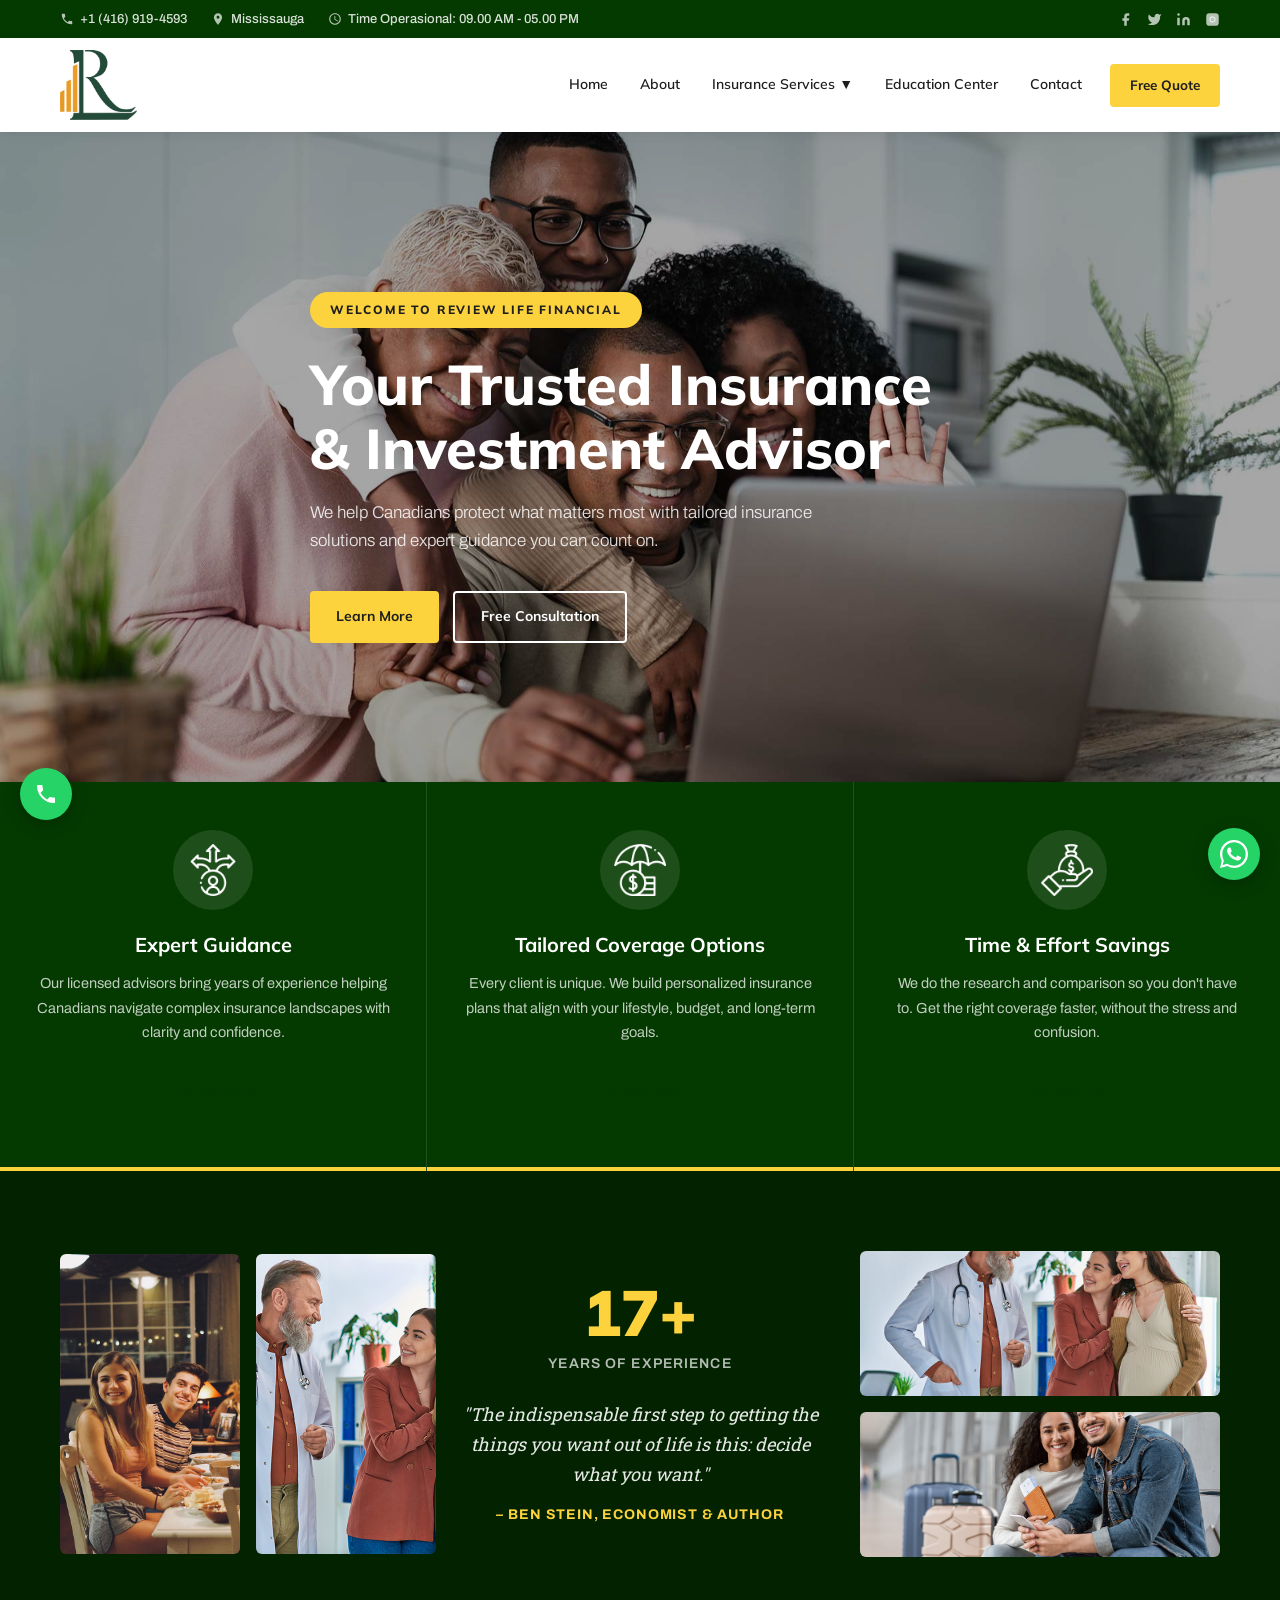
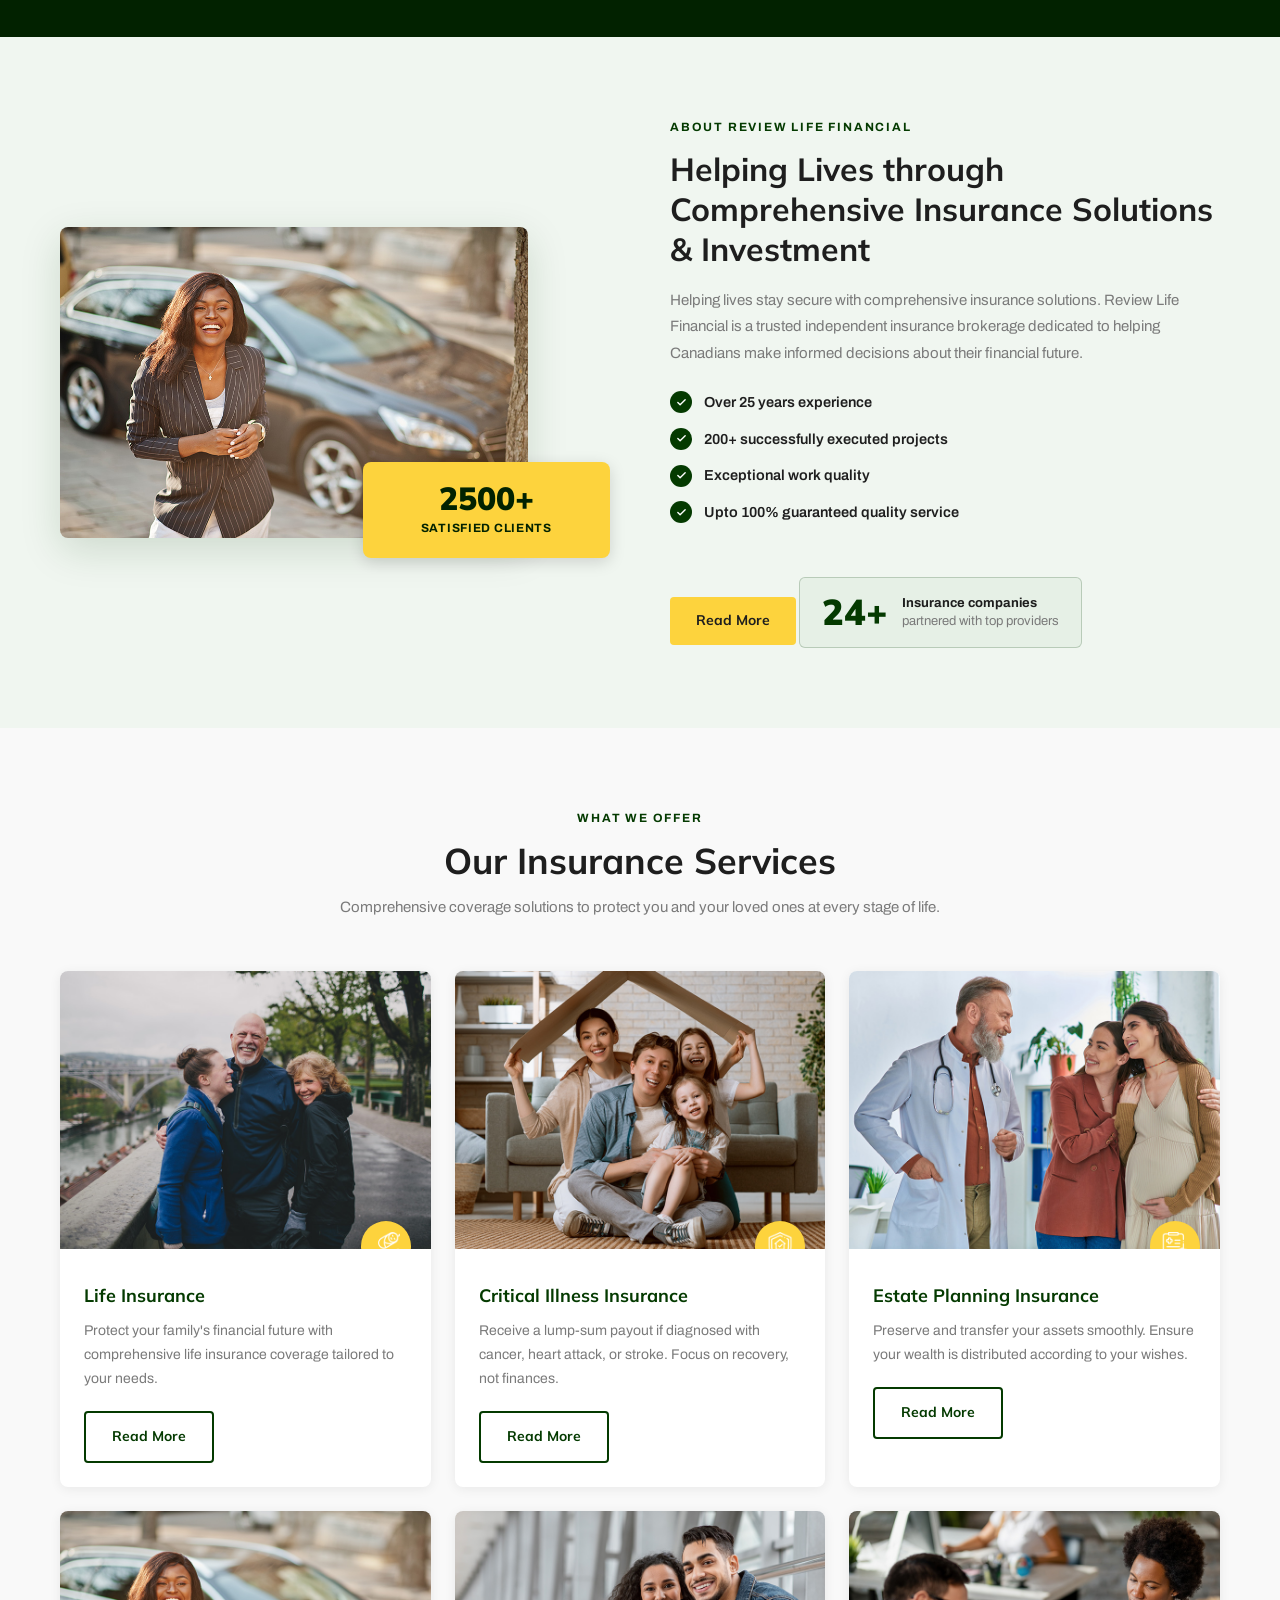
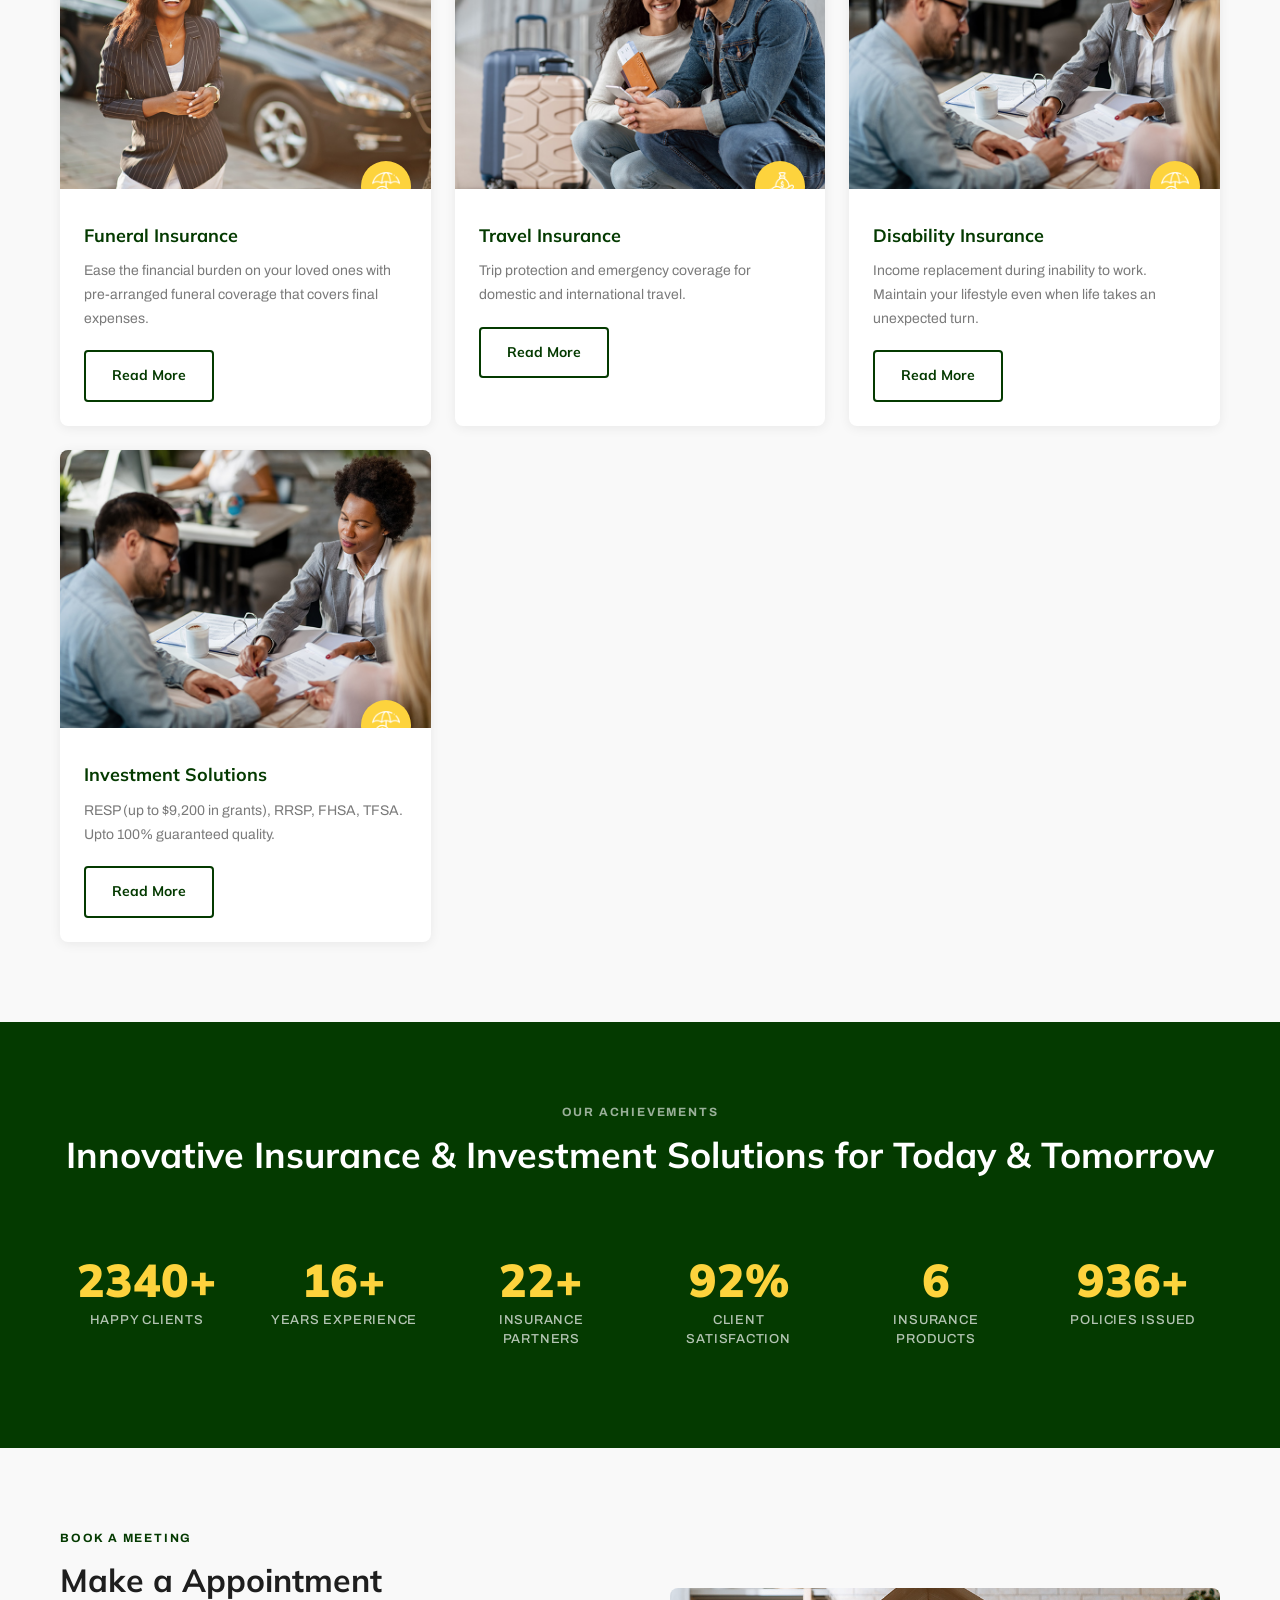
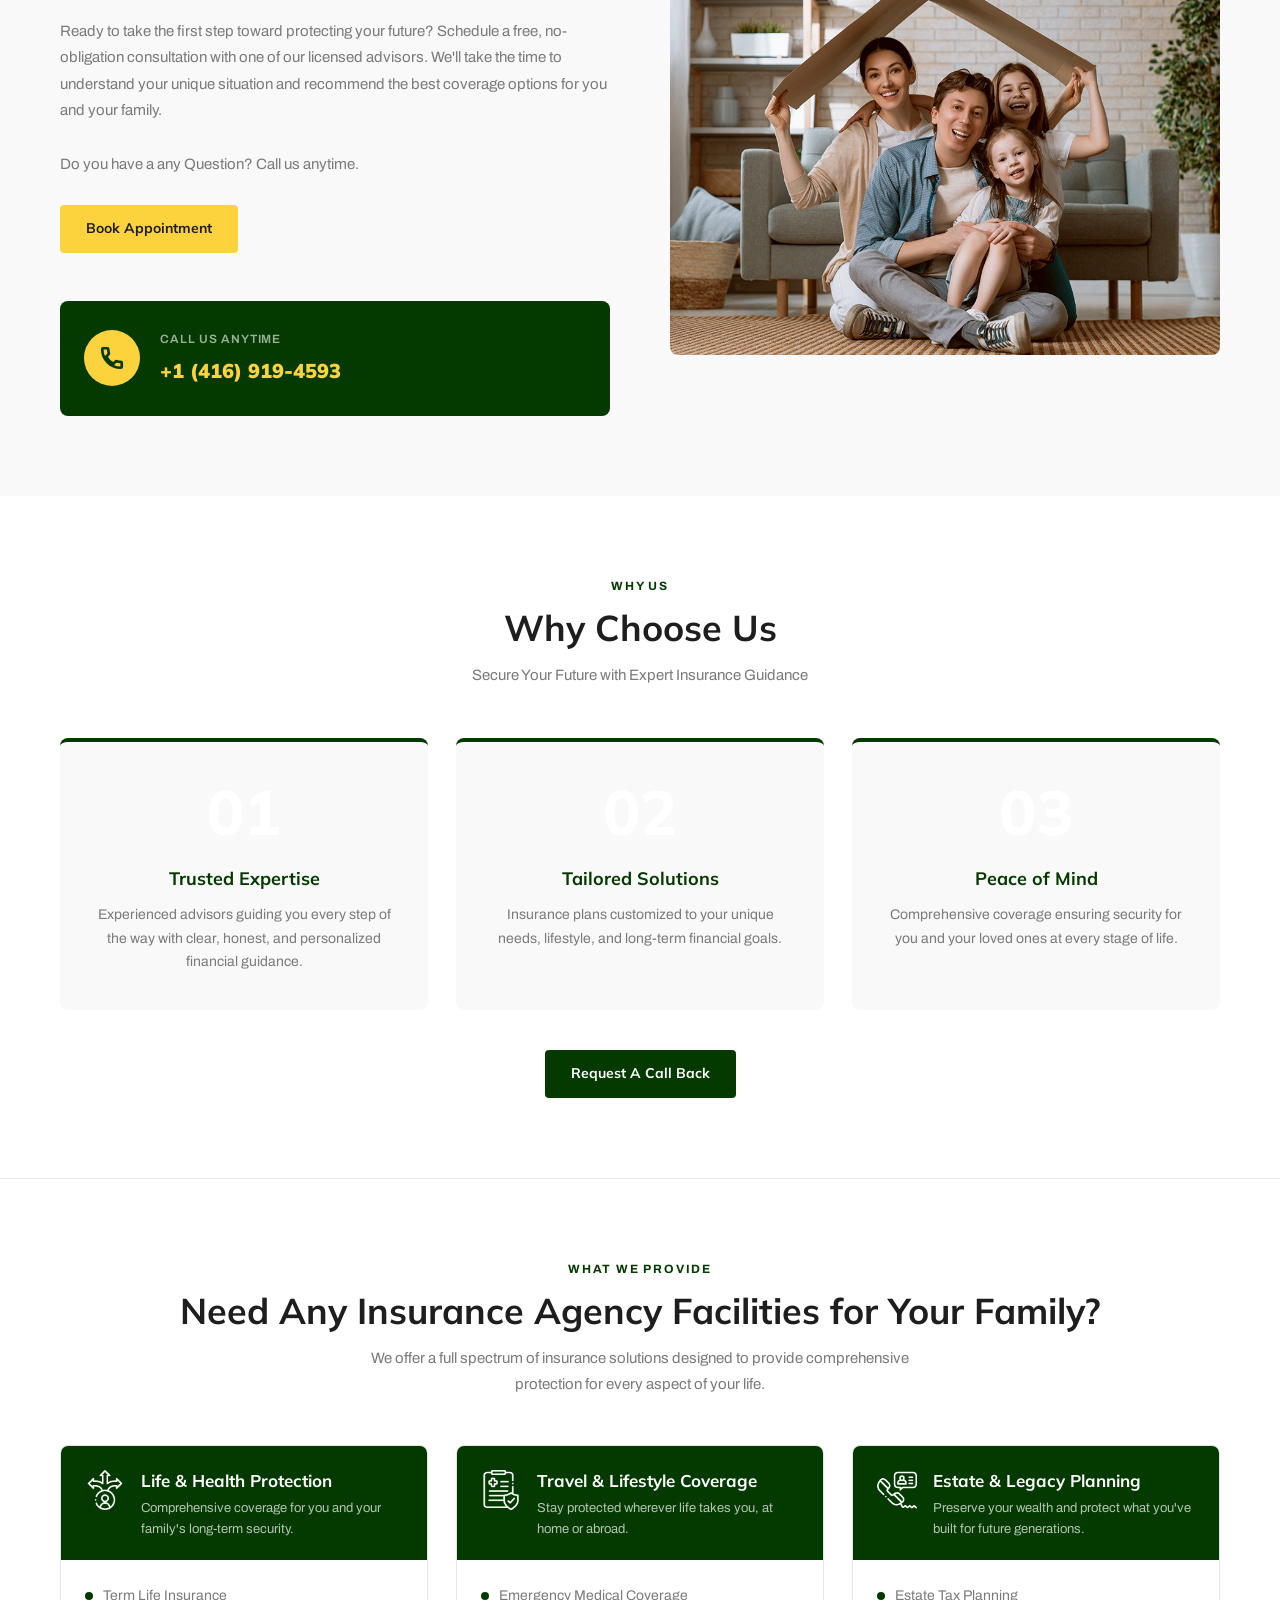
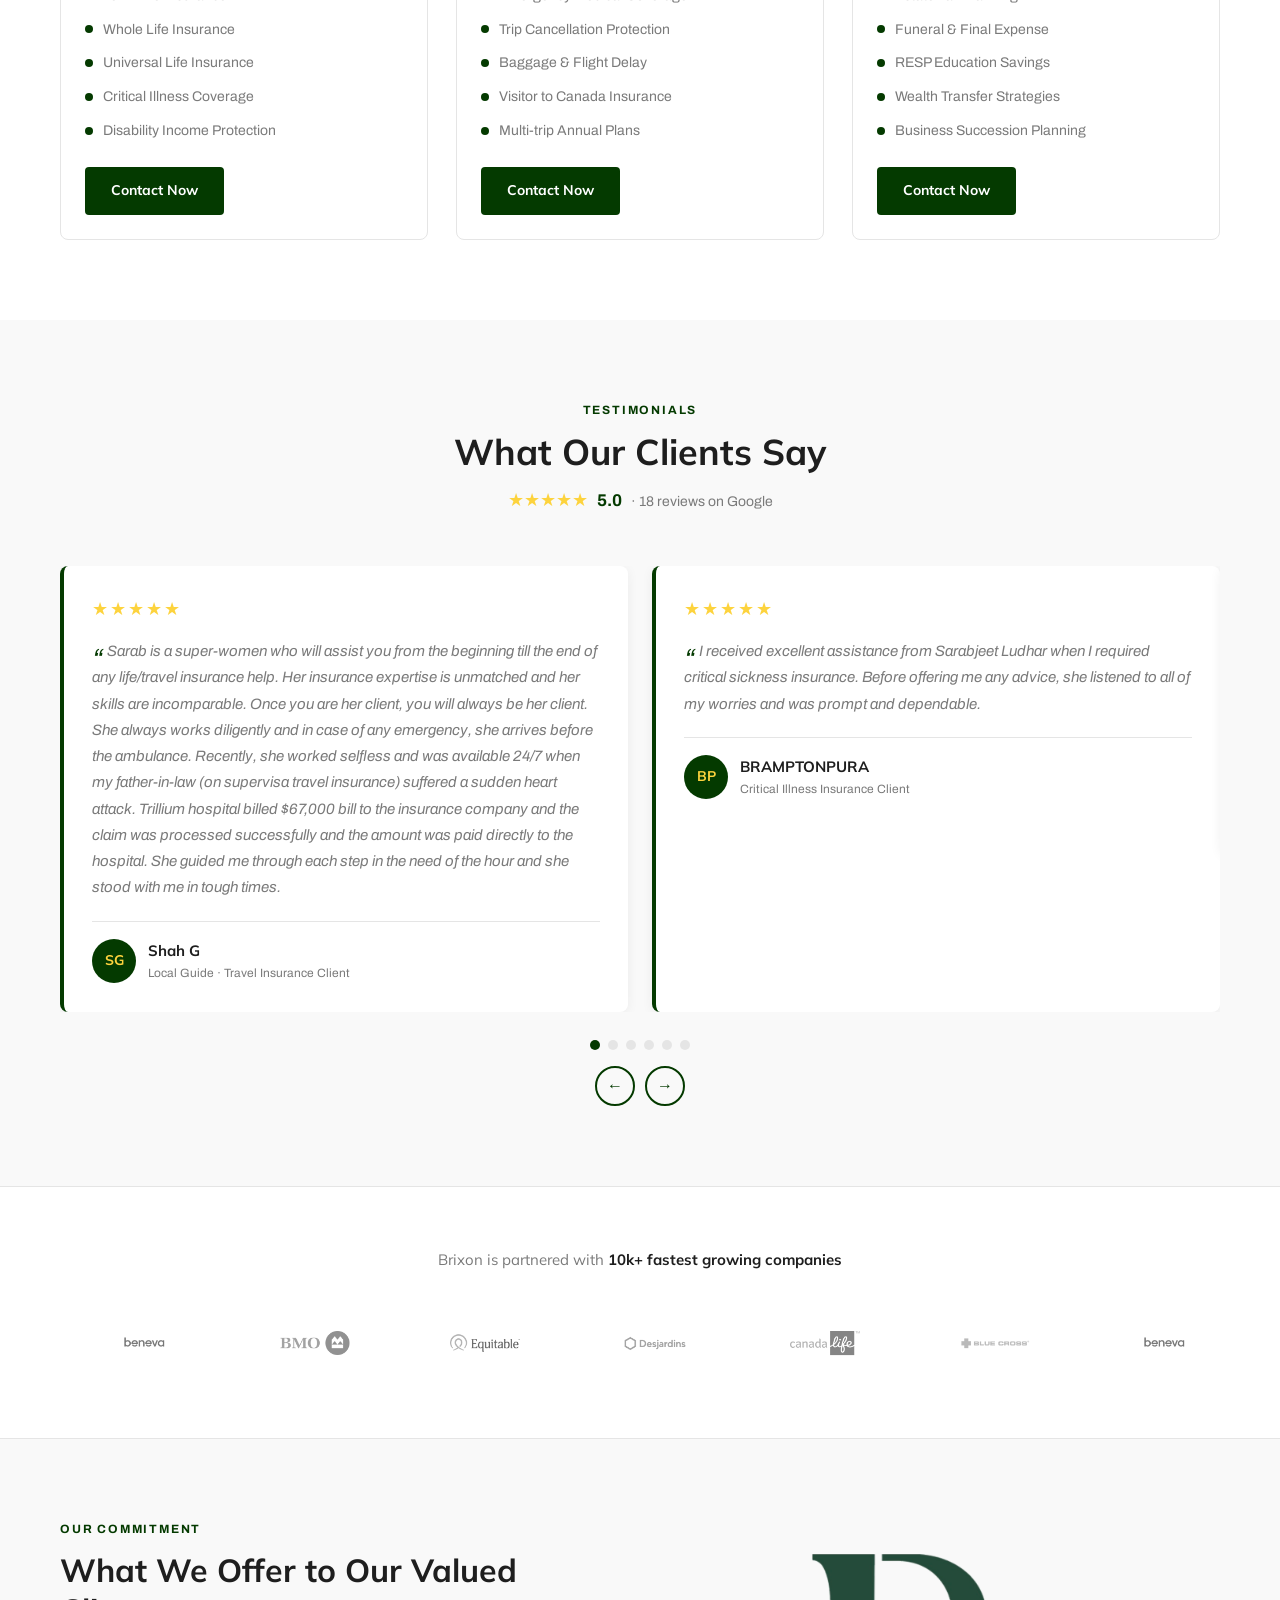
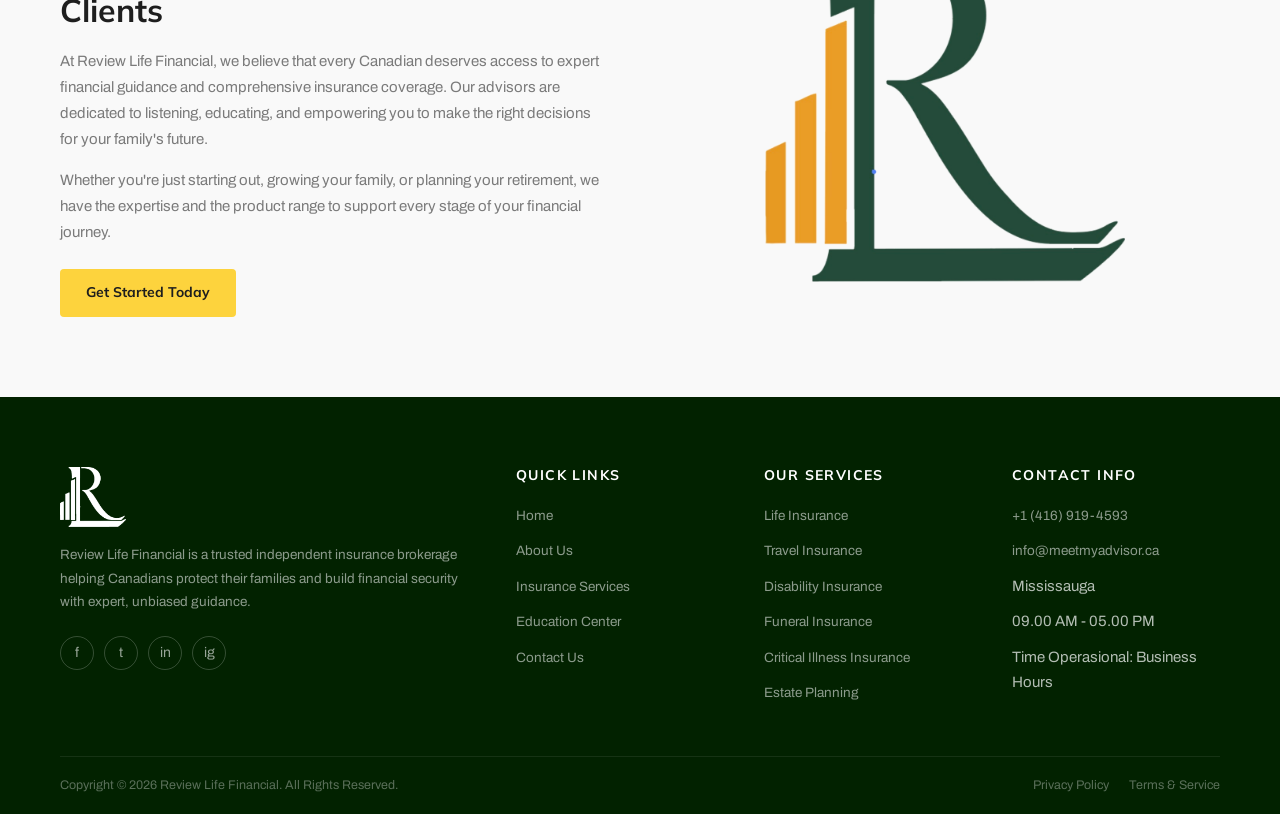
<file: index.html>
<!DOCTYPE html>
<html lang="en">
<head>
<meta charset="UTF-8">
<meta name="viewport" content="width=device-width, initial-scale=1.0">
<title>Review Life Financial – Insurance & Investment Solutions</title>
<meta name="description" content="Review Life Financial provides expert insurance and investment advisory services in Canada. Life, travel, disability, critical illness, funeral, and estate planning insurance.">
<link rel="preconnect" href="https://fonts.googleapis.com">
<link rel="preconnect" href="https://fonts.gstatic.com" crossorigin>
<link href="https://fonts.googleapis.com/css2?family=Archivo:wght@300;400;500;600;700&family=Mulish:wght@400;600;700;800;900&family=Roboto+Slab:wght@300;400;600;700&family=Poppins:wght@400;500;600;700&display=swap" rel="stylesheet">
<link rel="stylesheet" href="css/style.css">
</head>
<body>

<!-- TOP BAR -->
<div class="top-bar">
  <div class="container">
    <div class="top-bar-left">
      <div class="top-bar-item">
        <svg viewBox="0 0 24 24" xmlns="http://www.w3.org/2000/svg"><path d="M6.62 10.79c1.44 2.83 3.76 5.14 6.59 6.59l2.2-2.2c.27-.27.67-.36 1.02-.24 1.12.37 2.33.57 3.57.57.55 0 1 .45 1 1V20c0 .55-.45 1-1 1-9.39 0-17-7.61-17-17 0-.55.45-1 1-1h3.5c.55 0 1 .45 1 1 0 1.25.2 2.45.57 3.57.11.35.03.74-.25 1.02l-2.2 2.2z"/></svg>
        <span><a href="tel:+14169194593" style="color:inherit;">+1 (416) 919-4593</a></span>
      </div>
      <div class="top-bar-item">
        <svg viewBox="0 0 24 24" xmlns="http://www.w3.org/2000/svg"><path d="M12 2C8.13 2 5 5.13 5 9c0 5.25 7 13 7 13s7-7.75 7-13c0-3.87-3.13-7-7-7zm0 9.5c-1.38 0-2.5-1.12-2.5-2.5s1.12-2.5 2.5-2.5 2.5 1.12 2.5 2.5-1.12 2.5-2.5 2.5z"/></svg>
        <span>Mississauga</span>
      </div>
      <div class="top-bar-item">
        <svg viewBox="0 0 24 24" xmlns="http://www.w3.org/2000/svg"><path d="M11.99 2C6.47 2 2 6.48 2 12s4.47 10 9.99 10C17.52 22 22 17.52 22 12S17.52 2 11.99 2zM12 20c-4.42 0-8-3.58-8-8s3.58-8 8-8 8 3.58 8 8-3.58 8-8 8zm.5-13H11v6l5.25 3.15.75-1.23-4.5-2.67V7z"/></svg>
        <span>Time Operasional: 09.00 AM - 05.00 PM</span>
      </div>
    </div>
    <div class="top-bar-social">
      <a href="#" aria-label="Facebook"><svg viewBox="0 0 24 24"><path d="M18 2h-3a5 5 0 00-5 5v3H7v4h3v8h4v-8h3l1-4h-4V7a1 1 0 011-1h3z"/></svg></a>
      <a href="#" aria-label="Twitter"><svg viewBox="0 0 24 24"><path d="M23 3a10.9 10.9 0 01-3.14 1.53 4.48 4.48 0 00-7.86 3v1A10.66 10.66 0 013 4s-4 9 5 13a11.64 11.64 0 01-7 2c9 5 20 0 20-11.5a4.5 4.5 0 00-.08-.83A7.72 7.72 0 0023 3z"/></svg></a>
      <a href="#" aria-label="LinkedIn"><svg viewBox="0 0 24 24"><path d="M16 8a6 6 0 016 6v7h-4v-7a2 2 0 00-2-2 2 2 0 00-2 2v7h-4v-7a6 6 0 016-6zM2 9h4v12H2z"/><circle cx="4" cy="4" r="2"/></svg></a>
      <a href="#" aria-label="Instagram"><svg viewBox="0 0 24 24"><rect x="2" y="2" width="20" height="20" rx="5" ry="5"/><path d="M16 11.37A4 4 0 1112.63 8 4 4 0 0116 11.37z" fill="none" stroke="currentColor" stroke-width="2"/><line x1="17.5" y1="6.5" x2="17.51" y2="6.5" stroke="currentColor" stroke-width="2"/></svg></a>
    </div>
  </div>
</div>

<!-- HEADER -->
<header class="site-header">
  <div class="header-inner">
    <a href="index.html" class="site-logo">
      <img src="images/rl-logo.png" alt="Review Life Financial" width="180" height="70">
    </a>
    <button class="hamburger" aria-label="Menu">
      <span></span><span></span><span></span>
    </button>
    <nav>
      <ul class="nav-menu">
        <li><a href="index.html" class="active">Home</a></li>
        <li><a href="about/index.html">About</a></li>
        <li>
          <a href="insurance-services/index.html">Insurance Services &#9660;</a>
          <ul class="nav-dropdown">
            <li><a href="life-insurance/index.html">Life Insurance</a></li>
            <li><a href="travel-insurance/index.html">Travel Insurance</a></li>
            <li><a href="disability-insurance/index.html">Disability Insurance</a></li>
            <li><a href="funeral-insurance/index.html">Funeral Insurance</a></li>
            <li><a href="critical-illness-insurance/index.html">Critical Illness Insurance</a></li>
            <li><a href="estate-planning-insurance/index.html">Estate Planning Insurance</a></li>
          </ul>
        </li>
        <li><a href="education-center/index.html">Education Center</a></li>
        <li><a href="contact/index.html">Contact</a></li>
        <li><a href="contact/index.html" class="btn-quote">Free Quote</a></li>
      </ul>
    </nav>
  </div>
</header>

<!-- HERO -->
<section class="hero">
  <div class="hero-slide-bg" style="background-image:url('images/happy-hispanic-family-having-fun-doing-video-call-HYXY364.jpg');"></div>
  <div class="hero-slide-bg" style="background-image:url('images/concept-of-housing-for-young-family-2GJXQGR.jpg');"></div>
  <div class="hero-slide-bg" style="background-image:url('images/young-latin-american-couple-signing-a-contract-wit-FG937TH.jpg');"></div>
  <div class="hero-overlay"></div>
  <div class="hero-content">
    <span class="hero-eyebrow">Welcome To Review Life Financial</span>
    <h1>Your Trusted Insurance &amp; Investment Advisor</h1>
    <p class="hero-sub">We help Canadians protect what matters most with tailored insurance solutions and expert guidance you can count on.</p>
    <div class="hero-btns">
      <a href="about/index.html" class="btn btn-primary">Learn More</a>
      <a href="contact/index.html" class="btn btn-outline-white">Free Consultation</a>
    </div>
  </div>
</section>

<!-- FEATURE CARDS -->
<section class="features-strip">
  <div class="features-grid">
    <div class="feature-card" data-anim="fadeInUp">
      <div class="feature-icon">
        <img src="images/Icon-1.png" alt="Expert Guidance">
      </div>
      <h3>Expert Guidance</h3>
      <p>Our licensed advisors bring years of experience helping Canadians navigate complex insurance landscapes with clarity and confidence.</p>
      <a href="contact/index.html" class="btn btn-outline">Contact Now</a>
    </div>
    <div class="feature-card" data-anim="fadeInUp">
      <div class="feature-icon">
        <img src="images/Icon-2.png" alt="Tailored Coverage">
      </div>
      <h3>Tailored Coverage Options</h3>
      <p>Every client is unique. We build personalized insurance plans that align with your lifestyle, budget, and long-term goals.</p>
      <a href="contact/index.html" class="btn btn-outline">Contact Now</a>
    </div>
    <div class="feature-card" data-anim="fadeInUp">
      <div class="feature-icon">
        <img src="images/Icon-3.png" alt="Time &amp; Effort Savings">
      </div>
      <h3>Time &amp; Effort Savings</h3>
      <p>We do the research and comparison so you don't have to. Get the right coverage faster, without the stress and confusion.</p>
      <a href="contact/index.html" class="btn btn-outline">Contact Us</a>
    </div>
  </div>
</section>

<!-- QUOTE / STATS SECTION -->
<section class="quote-section">
  <div class="container">
    <div class="quote-grid">
      <div class="quote-photos">
        <img src="images/HJRS53M.jpg" alt="Advisor" style="height:300px;object-fit:cover;" onerror="this.style.display='none'">
        <img src="images/happy-lesbian-couple-hugging-with-hands-on-pregnan-NYCQEF2.jpg" alt="Happy Family" style="height:300px;object-fit:cover;" onerror="this.style.display='none'">
      </div>
      <div class="quote-box">
        <div class="counter-num" style="font-family:var(--font-head);font-size:64px;font-weight:900;color:var(--yellow);line-height:1;" data-count="17" data-suffix="+">0+</div>
        <div class="quote-counter-lbl">Years of Experience</div>
        <blockquote class="blockquote">"The indispensable first step to getting the things you want out of life is this: decide what you want."</blockquote>
        <div class="blockquote-attr">– Ben Stein, Economist &amp; Author</div>
      </div>
      <div class="quote-img-right">
        <img src="images/happy-lesbian-couple-hugging-with-hands-on-pregnan-NYCQEF2.jpg" alt="Family Protection" style="height:145px;object-fit:cover;border-radius:6px;">
        <img src="images/couple-in-airport-happy-man-and-woman-waiting-for-VA67U8X.jpg" alt="Insurance Planning" style="height:145px;object-fit:cover;border-radius:6px;">
      </div>
    </div>
  </div>
</section>

<!-- ABOUT -->
<section class="about-section section">
  <div class="container">
    <div class="about-grid">
      <div class="about-images">
        <img class="about-img-main" src="images/success-stylish-african-american-woman-3M9NG9A.jpg" alt="Review Life Financial Team">
        <div class="about-img-badge">
          <div class="about-badge-num">2500+</div>
          <div class="about-badge-txt">Satisfied Clients</div>
        </div>
      </div>
      <div class="about-content">
        <div class="about-eyebrow" data-anim="fadeInLeft">About Review Life Financial</div>
        <h2 class="about-h" data-anim="fadeInLeft" data-anim-delay="100">Helping Lives through Comprehensive Insurance Solutions &amp; Investment</h2>
        <p class="about-body">Helping lives stay secure with comprehensive insurance solutions. Review Life Financial is a trusted independent insurance brokerage dedicated to helping Canadians make informed decisions about their financial future.</p>
        <div class="about-checks">
          <div class="about-check">
            <div class="check-icon"><svg viewBox="0 0 24 24"><polyline points="20 6 9 17 4 12" fill="none" stroke="white" stroke-width="3" stroke-linecap="round" stroke-linejoin="round"/></svg></div>
            Over 25 years experience
          </div>
          <div class="about-check">
            <div class="check-icon"><svg viewBox="0 0 24 24"><polyline points="20 6 9 17 4 12" fill="none" stroke="white" stroke-width="3" stroke-linecap="round" stroke-linejoin="round"/></svg></div>
            200+ successfully executed projects
          </div>
          <div class="about-check">
            <div class="check-icon"><svg viewBox="0 0 24 24"><polyline points="20 6 9 17 4 12" fill="none" stroke="white" stroke-width="3" stroke-linecap="round" stroke-linejoin="round"/></svg></div>
            Exceptional work quality
          </div>
          <div class="about-check">
            <div class="check-icon"><svg viewBox="0 0 24 24"><polyline points="20 6 9 17 4 12" fill="none" stroke="white" stroke-width="3" stroke-linecap="round" stroke-linejoin="round"/></svg></div>
            Upto 100% guaranteed quality service
          </div>
        </div>
        <a href="about/index.html" class="btn btn-primary">Read More</a>
        <div class="partner-badge">
          <div class="partner-badge-num">24+</div>
          <div class="partner-badge-txt"><strong>Insurance companies</strong><br>partnered with top providers</div>
        </div>
      </div>
    </div>
  </div>
</section>

<!-- SERVICES -->
<section class="services-section section">
  <div class="container">
    <div class="section-header">
      <div class="section-eyebrow" data-anim="fadeIn">What We Offer</div>
      <h2 class="section-h" data-anim="fadeInUp">Our Insurance Services</h2>
      <p class="section-sub">Comprehensive coverage solutions to protect you and your loved ones at every stage of life.</p>
    </div>
    <div class="services-grid">
      <!-- Life Insurance -->
      <div class="service-card">
        <div class="service-card-img">
          <img src="images/vacation-XW5ZS8R.jpg" alt="Life Insurance">
          <div class="service-card-icon"><img src="images/Icon-6.png" alt="Life"></div>
        </div>
        <div class="service-card-body">
          <h3>Life Insurance</h3>
          <p>Protect your family's financial future with comprehensive life insurance coverage tailored to your needs.</p>
          <a href="life-insurance/index.html" class="btn btn-outline">Read More</a>
        </div>
      </div>
      <!-- Critical Illness -->
      <div class="service-card">
        <div class="service-card-img">
          <img src="images/concept-of-housing-for-young-family-2GJXQGR.jpg" alt="Critical Illness Insurance">
          <div class="service-card-icon"><img src="images/Icon-5.png" alt="Critical Illness"></div>
        </div>
        <div class="service-card-body">
          <h3>Critical Illness Insurance</h3>
          <p>Receive a lump-sum payout if diagnosed with cancer, heart attack, or stroke. Focus on recovery, not finances.</p>
          <a href="critical-illness-insurance/index.html" class="btn btn-outline">Read More</a>
        </div>
      </div>
      <!-- Estate Planning -->
      <div class="service-card">
        <div class="service-card-img">
          <img src="images/happy-lesbian-couple-hugging-with-hands-on-pregnan-NYCQEF2.jpg" alt="Estate Planning">
          <div class="service-card-icon"><img src="images/Icon-4.png" alt="Estate"></div>
        </div>
        <div class="service-card-body">
          <h3>Estate Planning Insurance</h3>
          <p>Preserve and transfer your assets smoothly. Ensure your wealth is distributed according to your wishes.</p>
          <a href="estate-planning-insurance/index.html" class="btn btn-outline">Read More</a>
        </div>
      </div>
      <!-- Funeral Insurance -->
      <div class="service-card">
        <div class="service-card-img">
          <img src="images/success-stylish-african-american-woman-3M9NG9A.jpg" alt="Funeral Insurance">
          <div class="service-card-icon"><img src="images/Icon-2.png" alt="Funeral"></div>
        </div>
        <div class="service-card-body">
          <h3>Funeral Insurance</h3>
          <p>Ease the financial burden on your loved ones with pre-arranged funeral coverage that covers final expenses.</p>
          <a href="funeral-insurance/index.html" class="btn btn-outline">Read More</a>
        </div>
      </div>
      <!-- Travel Insurance -->
      <div class="service-card">
        <div class="service-card-img">
          <img src="images/couple-in-airport-happy-man-and-woman-waiting-for-VA67U8X.jpg" alt="Travel Insurance">
          <div class="service-card-icon"><img src="images/Icon-3.png" alt="Travel"></div>
        </div>
        <div class="service-card-body">
          <h3>Travel Insurance</h3>
          <p>Trip protection and emergency coverage for domestic and international travel.</p>
          <a href="travel-insurance/index.html" class="btn btn-outline">Read More</a>
        </div>
      </div>
      <!-- Disability Insurance -->
      <div class="service-card">
        <div class="service-card-img">
          <img src="images/sing-right-here-please-3EZUJPE.jpg" alt="Disability Insurance">
          <div class="service-card-icon"><img src="images/Icon-2.png" alt="Disability"></div>
        </div>
        <div class="service-card-body">
          <h3>Disability Insurance</h3>
          <p>Income replacement during inability to work. Maintain your lifestyle even when life takes an unexpected turn.</p>
          <a href="disability-insurance/index.html" class="btn btn-outline">Read More</a>
        </div>
      </div>
      <!-- Investment Solution -->
      <div class="service-card">
        <div class="service-card-img">
          <img src="images/sing-right-here-please-3EZUJPE.jpg" alt="Investment Solutions">
          <div class="service-card-icon"><img src="images/Icon-2.png" alt="Investment"></div>
        </div>
        <div class="service-card-body">
          <h3>Investment Solutions</h3>
          <p>RESP (up to $9,200 in grants), RRSP, FHSA, TFSA. Upto 100% guaranteed quality.</p>
          <a href="education-center/index.html" class="btn btn-outline">Read More</a>
        </div>
      </div>
    </div>
  </div>
</section>

<!-- COUNTERS -->
<section class="counters-section">
  <div class="container">
    <div class="counters-header">
      <div class="section-eyebrow" data-anim="fadeIn" style="color:rgba(255,255,255,0.6);">Our Achievements</div>
      <h2 data-anim="fadeInUp">Innovative Insurance &amp; Investment Solutions for Today &amp; Tomorrow</h2>
    </div>
    <div class="counters-grid">
      <div class="counter-item">
        <div class="counter-num" data-count="2500" data-suffix="+">0+</div>
        <div class="counter-lbl">Happy Clients</div>
      </div>
      <div class="counter-item">
        <div class="counter-num" data-count="17" data-suffix="+">0+</div>
        <div class="counter-lbl">Years Experience</div>
      </div>
      <div class="counter-item">
        <div class="counter-num" data-count="24" data-suffix="+">0+</div>
        <div class="counter-lbl">Insurance Partners</div>
      </div>
      <div class="counter-item">
        <div class="counter-num" data-count="98" data-suffix="%">0%</div>
        <div class="counter-lbl">Client Satisfaction</div>
      </div>
      <div class="counter-item">
        <div class="counter-num" data-count="6">0</div>
        <div class="counter-lbl">Insurance Products</div>
      </div>
      <div class="counter-item">
        <div class="counter-num" data-count="1000" data-suffix="+">0+</div>
        <div class="counter-lbl">Policies Issued</div>
      </div>
    </div>
  </div>
</section>

<!-- APPOINTMENT -->
<section class="appointment-section section">
  <div class="container">
    <div class="appointment-grid">
      <div class="appt-text">
        <div class="about-eyebrow">Book A Meeting</div>
        <h2 data-anim="fadeInLeft">Make a Appointment</h2>
        <p>Ready to take the first step toward protecting your future? Schedule a free, no-obligation consultation with one of our licensed advisors. We'll take the time to understand your unique situation and recommend the best coverage options for you and your family.</p>
        <p>Do you have a any Question? Call us anytime.</p>
        <a href="contact/index.html" class="btn btn-primary" style="margin-bottom:24px;">Book Appointment</a>
        <div class="appt-cta-box">
          <div class="appt-cta-icon">
            <svg width="26" height="26" viewBox="0 0 24 24" fill="none" stroke="#043a00" stroke-width="2.5" stroke-linecap="round"><path d="M6.62 10.79c1.44 2.83 3.76 5.14 6.59 6.59l2.2-2.2c.27-.27.67-.36 1.02-.24 1.12.37 2.33.57 3.57.57.55 0 1 .45 1 1V20c0 .55-.45 1-1 1-9.39 0-17-7.61-17-17 0-.55.45-1 1-1h3.5c.55 0 1 .45 1 1 0 1.25.2 2.45.57 3.57.11.35.03.74-.25 1.02l-2.2 2.2z"/></svg>
          </div>
          <div>
            <div class="appt-cta-label">Call Us Anytime</div>
            <a href="tel:+14169194593" class="appt-cta-phone">+1 (416) 919-4593</a>
          </div>
        </div>
      </div>
      <div class="appt-visual">
        <img src="images/concept-of-housing-for-young-family-2GJXQGR.jpg" alt="Book Appointment" style="border-radius:8px;width:100%;">
      </div>
    </div>
  </div>
</section>

<!-- WHY CHOOSE US -->
<section class="why-section section">
  <div class="container">
    <div class="section-header">
      <div class="section-eyebrow" data-anim="fadeIn">Why Us</div>
      <h2 class="section-h" data-anim="fadeInUp">Why Choose Us</h2>
      <p class="section-sub">Secure Your Future with Expert Insurance Guidance</p>
    </div>
    <div class="why-grid">
      <div class="why-card" data-anim="fadeInUp">
        <div class="why-icon"><img src="images/01-1.png" alt="Trusted Expertise"></div>
        <h3>Trusted Expertise</h3>
        <p>Experienced advisors guiding you every step of the way with clear, honest, and personalized financial guidance.</p>
      </div>
      <div class="why-card" data-anim="fadeInUp">
        <div class="why-icon"><img src="images/02-1.png" alt="Tailored Solutions"></div>
        <h3>Tailored Solutions</h3>
        <p>Insurance plans customized to your unique needs, lifestyle, and long-term financial goals.</p>
      </div>
      <div class="why-card" data-anim="fadeInUp">
        <div class="why-icon"><img src="images/03-1.png" alt="Peace of Mind"></div>
        <h3>Peace of Mind</h3>
        <p>Comprehensive coverage ensuring security for you and your loved ones at every stage of life.</p>
      </div>
    </div>
    <div class="why-bottom">
      <a href="contact/index.html" class="btn btn-blue">Request A Call Back</a>
    </div>
  </div>
</section>

<!-- BENEFITS DETAIL -->
<section class="benefits-section section">
  <div class="container">
    <div class="benefits-intro">
      <div class="section-eyebrow">What We Provide</div>
      <h2 class="section-h">Need Any Insurance Agency Facilities for Your Family?</h2>
      <p class="section-sub">We offer a full spectrum of insurance solutions designed to provide comprehensive protection for every aspect of your life.</p>
    </div>
    <div class="benefits-grid-3">
      <div class="benefit-col">
        <div class="benefit-col-header">
          <div class="benefit-col-icon"><img src="images/Icon-1.png" alt="Life"></div>
          <div>
            <h3>Life &amp; Health Protection</h3>
            <p>Comprehensive coverage for you and your family's long-term security.</p>
          </div>
        </div>
        <div class="benefit-col-body">
          <ul class="benefit-list">
            <li class="benefit-item"><span class="benefit-dot"></span>Term Life Insurance</li>
            <li class="benefit-item"><span class="benefit-dot"></span>Whole Life Insurance</li>
            <li class="benefit-item"><span class="benefit-dot"></span>Universal Life Insurance</li>
            <li class="benefit-item"><span class="benefit-dot"></span>Critical Illness Coverage</li>
            <li class="benefit-item"><span class="benefit-dot"></span>Disability Income Protection</li>
          </ul>
          <a href="life-insurance/index.html" class="btn btn-blue">Contact Now</a>
        </div>
      </div>
      <div class="benefit-col">
        <div class="benefit-col-header">
          <div class="benefit-col-icon"><img src="images/Icon-4.png" alt="Travel"></div>
          <div>
            <h3>Travel &amp; Lifestyle Coverage</h3>
            <p>Stay protected wherever life takes you, at home or abroad.</p>
          </div>
        </div>
        <div class="benefit-col-body">
          <ul class="benefit-list">
            <li class="benefit-item"><span class="benefit-dot"></span>Emergency Medical Coverage</li>
            <li class="benefit-item"><span class="benefit-dot"></span>Trip Cancellation Protection</li>
            <li class="benefit-item"><span class="benefit-dot"></span>Baggage &amp; Flight Delay</li>
            <li class="benefit-item"><span class="benefit-dot"></span>Visitor to Canada Insurance</li>
            <li class="benefit-item"><span class="benefit-dot"></span>Multi-trip Annual Plans</li>
          </ul>
          <a href="travel-insurance/index.html" class="btn btn-blue">Contact Now</a>
        </div>
      </div>
      <div class="benefit-col">
        <div class="benefit-col-header">
          <div class="benefit-col-icon"><img src="images/Icon-8.png" alt="Estate"></div>
          <div>
            <h3>Estate &amp; Legacy Planning</h3>
            <p>Preserve your wealth and protect what you've built for future generations.</p>
          </div>
        </div>
        <div class="benefit-col-body">
          <ul class="benefit-list">
            <li class="benefit-item"><span class="benefit-dot"></span>Estate Tax Planning</li>
            <li class="benefit-item"><span class="benefit-dot"></span>Funeral &amp; Final Expense</li>
            <li class="benefit-item"><span class="benefit-dot"></span>RESP Education Savings</li>
            <li class="benefit-item"><span class="benefit-dot"></span>Wealth Transfer Strategies</li>
            <li class="benefit-item"><span class="benefit-dot"></span>Business Succession Planning</li>
          </ul>
          <a href="estate-planning-insurance/index.html" class="btn btn-blue">Contact Now</a>
        </div>
      </div>
    </div>
  </div>
</section>

<!-- TESTIMONIALS -->
<section class="testimonials-section section">
  <div class="container">
    <div class="section-header">
      <div class="section-eyebrow" data-anim="fadeIn">Testimonials</div>
      <h2 class="section-h">What Our Clients Say</h2>
      <p class="section-sub" style="margin-top:10px;">
        <span style="color:#fdd33d;font-size:18px;">&#9733;&#9733;&#9733;&#9733;&#9733;</span>
        <strong style="color:#043a00;font-size:17px;margin-left:6px;">5.0</strong>
        <span style="color:#7a7a7a;font-size:14px;margin-left:6px;">· 18 reviews on Google</span>
      </p>
    </div>
    <div class="testi-carousel">
      <div class="testi-track">
        <!-- Slide 1 -->
        <div class="testi-slide">
          <div class="testi-inner">
            <div class="testi-card">
              <div class="testi-stars">&#9733;&#9733;&#9733;&#9733;&#9733;</div>
              <p class="testi-quote">Sarab is a super-women who will assist you from the beginning till the end of any life/travel insurance help. Her insurance expertise is unmatched and her skills are incomparable. Once you are her client, you will always be her client. She always works diligently and in case of any emergency, she arrives before the ambulance. Recently, she worked selfless and was available 24/7 when my father-in-law (on supervisa travel insurance) suffered a sudden heart attack. Trillium hospital billed $67,000 bill to the insurance company and the claim was processed successfully and the amount was paid directly to the hospital. She guided me through each step in the need of the hour and she stood with me in tough times.</p>
              <div class="testi-author">
                <div class="testi-avatar">SG</div>
                <div>
                  <div class="testi-name">Shah G</div>
                  <div class="testi-role">Local Guide · Travel Insurance Client</div>
                </div>
              </div>
            </div>
            <div class="testi-card">
              <div class="testi-stars">&#9733;&#9733;&#9733;&#9733;&#9733;</div>
              <p class="testi-quote">I received excellent assistance from Sarabjeet Ludhar when I required critical sickness insurance. Before offering me any advice, she listened to all of my worries and was prompt and dependable.</p>
              <div class="testi-author">
                <div class="testi-avatar">BP</div>
                <div>
                  <div class="testi-name">BRAMPTONPURA</div>
                  <div class="testi-role">Critical Illness Insurance Client</div>
                </div>
              </div>
            </div>
          </div>
        </div>
        <!-- Slide 2 -->
        <div class="testi-slide">
          <div class="testi-inner">
            <div class="testi-card">
              <div class="testi-stars">&#9733;&#9733;&#9733;&#9733;&#9733;</div>
              <p class="testi-quote">Sarab is a highly experienced, enthusiastic and honest insurance professional. She helped me to get the best health insurance at a price I can afford when I was on my WORK PERMIT &amp; waiting for my OHIP card. She answered all my questions and made sure I had the right coverage.</p>
              <div class="testi-author">
                <div class="testi-avatar">RS</div>
                <div>
                  <div class="testi-name">Rupinder Sidhu</div>
                  <div class="testi-role">Health Insurance Client</div>
                </div>
              </div>
            </div>
            <div class="testi-card">
              <div class="testi-stars">&#9733;&#9733;&#9733;&#9733;&#9733;</div>
              <p class="testi-quote">Great, simple to the point. Sarbjeet has been my insurance agent for years and always helped us with our last minute request. I can be nothing but happy and grateful to leave this review.</p>
              <div class="testi-author">
                <div class="testi-avatar">JB</div>
                <div>
                  <div class="testi-name">Jessica Beauty Salon</div>
                  <div class="testi-role">Long-Term Insurance Client</div>
                </div>
              </div>
            </div>
          </div>
        </div>
        <!-- Slide 3 -->
        <div class="testi-slide">
          <div class="testi-inner">
            <div class="testi-card">
              <div class="testi-stars">&#9733;&#9733;&#9733;&#9733;&#9733;</div>
              <p class="testi-quote">Thank you sooo much ( Sarab) for going above and beyond to help us when we truly needed. Your guidance and support have alwayzzz made a huge difference in our life. Thanks for being brutally HONEST to everyone. We wish you endless success and happiness.</p>
              <div class="testi-author">
                <div class="testi-avatar">AN</div>
                <div>
                  <div class="testi-name">A N</div>
                  <div class="testi-role">Insurance Client</div>
                </div>
              </div>
            </div>
            <div class="testi-card">
              <div class="testi-stars">&#9733;&#9733;&#9733;&#9733;&#9733;</div>
              <p class="testi-quote">Sarab mam helped me for my parents insurance. I would highly recommend her for all your insurance needs. She is a very experienced and knowledgeable insurance professional.</p>
              <div class="testi-author">
                <div class="testi-avatar">MS</div>
                <div>
                  <div class="testi-name">Manpreet Sidhu</div>
                  <div class="testi-role">Insurance Client</div>
                </div>
              </div>
            </div>
          </div>
        </div>
        <!-- Slide 4 -->
        <div class="testi-slide">
          <div class="testi-inner">
            <div class="testi-card">
              <div class="testi-stars">&#9733;&#9733;&#9733;&#9733;&#9733;</div>
              <p class="testi-quote">I had the opportunity to work with Sarab to create my financial plan, and the experience was incredibly positive. She brought greater clarity and awareness to my finances and helped me better understand how to approach my financial goals.</p>
              <div class="testi-author">
                <div class="testi-avatar">DW</div>
                <div>
                  <div class="testi-name">Debbie Wilson</div>
                  <div class="testi-role">Financial Planning Client</div>
                </div>
              </div>
            </div>
            <div class="testi-card">
              <div class="testi-stars">&#9733;&#9733;&#9733;&#9733;&#9733;</div>
              <p class="testi-quote">Very responsive, very knowledgeable and informative. I have gotten travel insurance from them many times when going abroad and they always make the process seamless and stress-free.</p>
              <div class="testi-author">
                <div class="testi-avatar">SS</div>
                <div>
                  <div class="testi-name">Sukhman Singh</div>
                  <div class="testi-role">Travel Insurance Client</div>
                </div>
              </div>
            </div>
          </div>
        </div>
        <!-- Slide 5 -->
        <div class="testi-slide">
          <div class="testi-inner">
            <div class="testi-card">
              <div class="testi-stars">&#9733;&#9733;&#9733;&#9733;&#9733;</div>
              <p class="testi-quote">Great pre sales service and after sales service. Will recommend to my friends and family.</p>
              <div class="testi-author">
                <div class="testi-avatar">PS</div>
                <div>
                  <div class="testi-name">Prashant Sanghvi</div>
                  <div class="testi-role">Insurance Client</div>
                </div>
              </div>
            </div>
            <div class="testi-card">
              <div class="testi-stars">&#9733;&#9733;&#9733;&#9733;&#9733;</div>
              <p class="testi-quote">Amazing service ! Best in Ontario.</p>
              <div class="testi-author">
                <div class="testi-avatar">NH</div>
                <div>
                  <div class="testi-name">New Horizon Media Arts Inc Canada</div>
                  <div class="testi-role">Insurance Client</div>
                </div>
              </div>
            </div>
          </div>
        </div>
        <!-- Slide 6 -->
        <div class="testi-slide">
          <div class="testi-inner">
            <div class="testi-card">
              <div class="testi-stars">&#9733;&#9733;&#9733;&#9733;&#9733;</div>
              <p class="testi-quote">Best services at all times.</p>
              <div class="testi-author">
                <div class="testi-avatar">RB</div>
                <div>
                  <div class="testi-name">rajeev bhardwaj</div>
                  <div class="testi-role">Insurance Client</div>
                </div>
              </div>
            </div>
            <div class="testi-card">
              <div class="testi-stars">&#9733;&#9733;&#9733;&#9733;&#9733;</div>
              <p class="testi-quote">Very very good.</p>
              <div class="testi-author">
                <div class="testi-avatar">HS</div>
                <div>
                  <div class="testi-name">harry sran</div>
                  <div class="testi-role">Insurance Client</div>
                </div>
              </div>
            </div>
          </div>
        </div>
      </div>
    </div>
    <div class="testi-nav">
      <button class="testi-dot active"></button>
      <button class="testi-dot"></button>
      <button class="testi-dot"></button>
      <button class="testi-dot"></button>
      <button class="testi-dot"></button>
      <button class="testi-dot"></button>
    </div>
    <div class="testi-arrows">
      <button class="testi-arrow testi-prev">&#8592;</button>
      <button class="testi-arrow testi-next">&#8594;</button>
    </div>
  </div>
</section>

<!-- PARTNERS -->
<section class="partners-section">
  <div class="container">
    <div class="partners-head">
      <p class="partner-meta">Brixon is partnered with <strong>10k+ fastest growing companies</strong></p>
    </div>
    <div class="partners-logo-strip">
      <div class="partner-logo"><img src="images/Untitled-design-10.png" alt="Partner"></div>
      <div class="partner-logo"><img src="images/Untitled-design-11.png" alt="Partner"></div>
      <div class="partner-logo"><img src="images/Untitled-design-6.png" alt="Partner"></div>
      <div class="partner-logo"><img src="images/Untitled-design-7.png" alt="Partner"></div>
      <div class="partner-logo"><img src="images/Untitled-design-8.png" alt="Partner"></div>
      <div class="partner-logo"><img src="images/Untitled-design-9.png" alt="Partner"></div>
    </div>
  </div>
</section>

<!-- WHAT WE OFFER -->
<section class="offer-section section">
  <div class="container">
    <div class="offer-grid">
      <div class="offer-text">
        <div class="offer-text-eyebrow">Our Commitment</div>
        <h2 data-anim="fadeInLeft">What We Offer to Our Valued Clients</h2>
        <p>At Review Life Financial, we believe that every Canadian deserves access to expert financial guidance and comprehensive insurance coverage. Our advisors are dedicated to listening, educating, and empowering you to make the right decisions for your family's future.</p>
        <p style="margin-top:14px;">Whether you're just starting out, growing your family, or planning your retirement, we have the expertise and the product range to support every stage of your financial journey.</p>
        <a href="contact/index.html" class="btn btn-primary" style="margin-top:24px;">Get Started Today</a>
      </div>
      <div>
        <img class="offer-logo-img" src="images/rl-logo.png" alt="Review Life Financial">
      </div>
    </div>
  </div>
</section>

<!-- FOOTER -->
<footer>
  <div class="container">
    <div class="footer-grid">
      <div class="footer-brand">
        <div class="footer-logo"><img src="images/rl-logo.png" alt="Review Life Financial"></div>
        <p class="footer-desc">Review Life Financial is a trusted independent insurance brokerage helping Canadians protect their families and build financial security with expert, unbiased guidance.</p>
        <div class="footer-social">
          <a href="#" aria-label="Facebook">f</a>
          <a href="#" aria-label="Twitter">t</a>
          <a href="#" aria-label="LinkedIn">in</a>
          <a href="#" aria-label="Instagram">ig</a>
        </div>
      </div>
      <div class="footer-col">
        <h4>Quick Links</h4>
        <ul class="footer-links">
          <li><a href="index.html">Home</a></li>
          <li><a href="about/index.html">About Us</a></li>
          <li><a href="insurance-services/index.html">Insurance Services</a></li>
          <li><a href="education-center/index.html">Education Center</a></li>
          <li><a href="contact/index.html">Contact Us</a></li>
        </ul>
      </div>
      <div class="footer-col">
        <h4>Our Services</h4>
        <ul class="footer-links">
          <li><a href="life-insurance/index.html">Life Insurance</a></li>
          <li><a href="travel-insurance/index.html">Travel Insurance</a></li>
          <li><a href="disability-insurance/index.html">Disability Insurance</a></li>
          <li><a href="funeral-insurance/index.html">Funeral Insurance</a></li>
          <li><a href="critical-illness-insurance/index.html">Critical Illness Insurance</a></li>
          <li><a href="estate-planning-insurance/index.html">Estate Planning</a></li>
        </ul>
      </div>
      <div class="footer-col">
        <h4>Contact Info</h4>
        <ul class="footer-links">
          <li><a href="tel:+14169194593">+1 (416) 919-4593</a></li>
          <li><a href="mailto:info@meetmyadvisor.ca">info@meetmyadvisor.ca</a></li>
          <li>Mississauga</li>
          <li>09.00 AM - 05.00 PM</li>
          <li>Time Operasional: Business Hours</li>
        </ul>
      </div>
    </div>
    <div class="footer-bottom">
      <div class="footer-copy">Copyright &copy; 2026 Review Life Financial. All Rights Reserved.</div>
      <div class="footer-legal">
        <a href="privacy-policy/index.html">Privacy Policy</a>
        <a href="terms-of-service/index.html">Terms &amp; Service</a>
      </div>
    </div>
  </div>
</footer>

<!-- FLOATING BUTTONS -->
<a href="tel:+14169194593" class="floating-call" aria-label="Call Us">
  <svg width="24" height="24" viewBox="0 0 24 24" fill="white"><path d="M6.62 10.79c1.44 2.83 3.76 5.14 6.59 6.59l2.2-2.2c.27-.27.67-.36 1.02-.24 1.12.37 2.33.57 3.57.57.55 0 1 .45 1 1V20c0 .55-.45 1-1 1-9.39 0-17-7.61-17-17 0-.55.45-1 1-1h3.5c.55 0 1 .45 1 1 0 1.25.2 2.45.57 3.57.11.35.03.74-.25 1.02l-2.2 2.2z"/></svg>
</a>
<a href="https://wa.me/14169194593" class="floating-wa" aria-label="WhatsApp" target="_blank">
  <svg width="28" height="28" viewBox="0 0 24 24" fill="white"><path d="M17.472 14.382c-.297-.149-1.758-.867-2.03-.967-.273-.099-.471-.148-.67.15-.197.297-.767.966-.94 1.164-.173.199-.347.223-.644.075-.297-.15-1.255-.463-2.39-1.475-.883-.788-1.48-1.761-1.653-2.059-.173-.297-.018-.458.13-.606.134-.133.298-.347.446-.52.149-.174.198-.298.298-.497.099-.198.05-.371-.025-.52-.075-.149-.669-1.612-.916-2.207-.242-.579-.487-.5-.669-.51-.173-.008-.371-.01-.57-.01-.198 0-.52.074-.792.372-.272.297-1.04 1.016-1.04 2.479 0 1.462 1.065 2.875 1.213 3.074.149.198 2.096 3.2 5.077 4.487.709.306 1.262.489 1.694.625.712.227 1.36.195 1.871.118.571-.085 1.758-.719 2.006-1.413.248-.694.248-1.289.173-1.413-.074-.124-.272-.198-.57-.347z"/><path d="M12 0C5.373 0 0 5.373 0 12c0 2.126.554 4.122 1.523 5.854L.046 23.954l6.354-1.666A11.94 11.94 0 0012 24c6.627 0 12-5.373 12-12S18.627 0 12 0zm0 22c-1.96 0-3.788-.532-5.361-1.453l-.384-.228-3.991 1.047 1.065-3.882-.251-.398A9.96 9.96 0 012 12C2 6.477 6.477 2 12 2s10 4.477 10 10-4.477 10-10 10z"/></svg>
</a>
<button class="scroll-top" aria-label="Back to top">&#8593;</button>

<script src="js/main.js"></script>
</body>
</html>
</file>
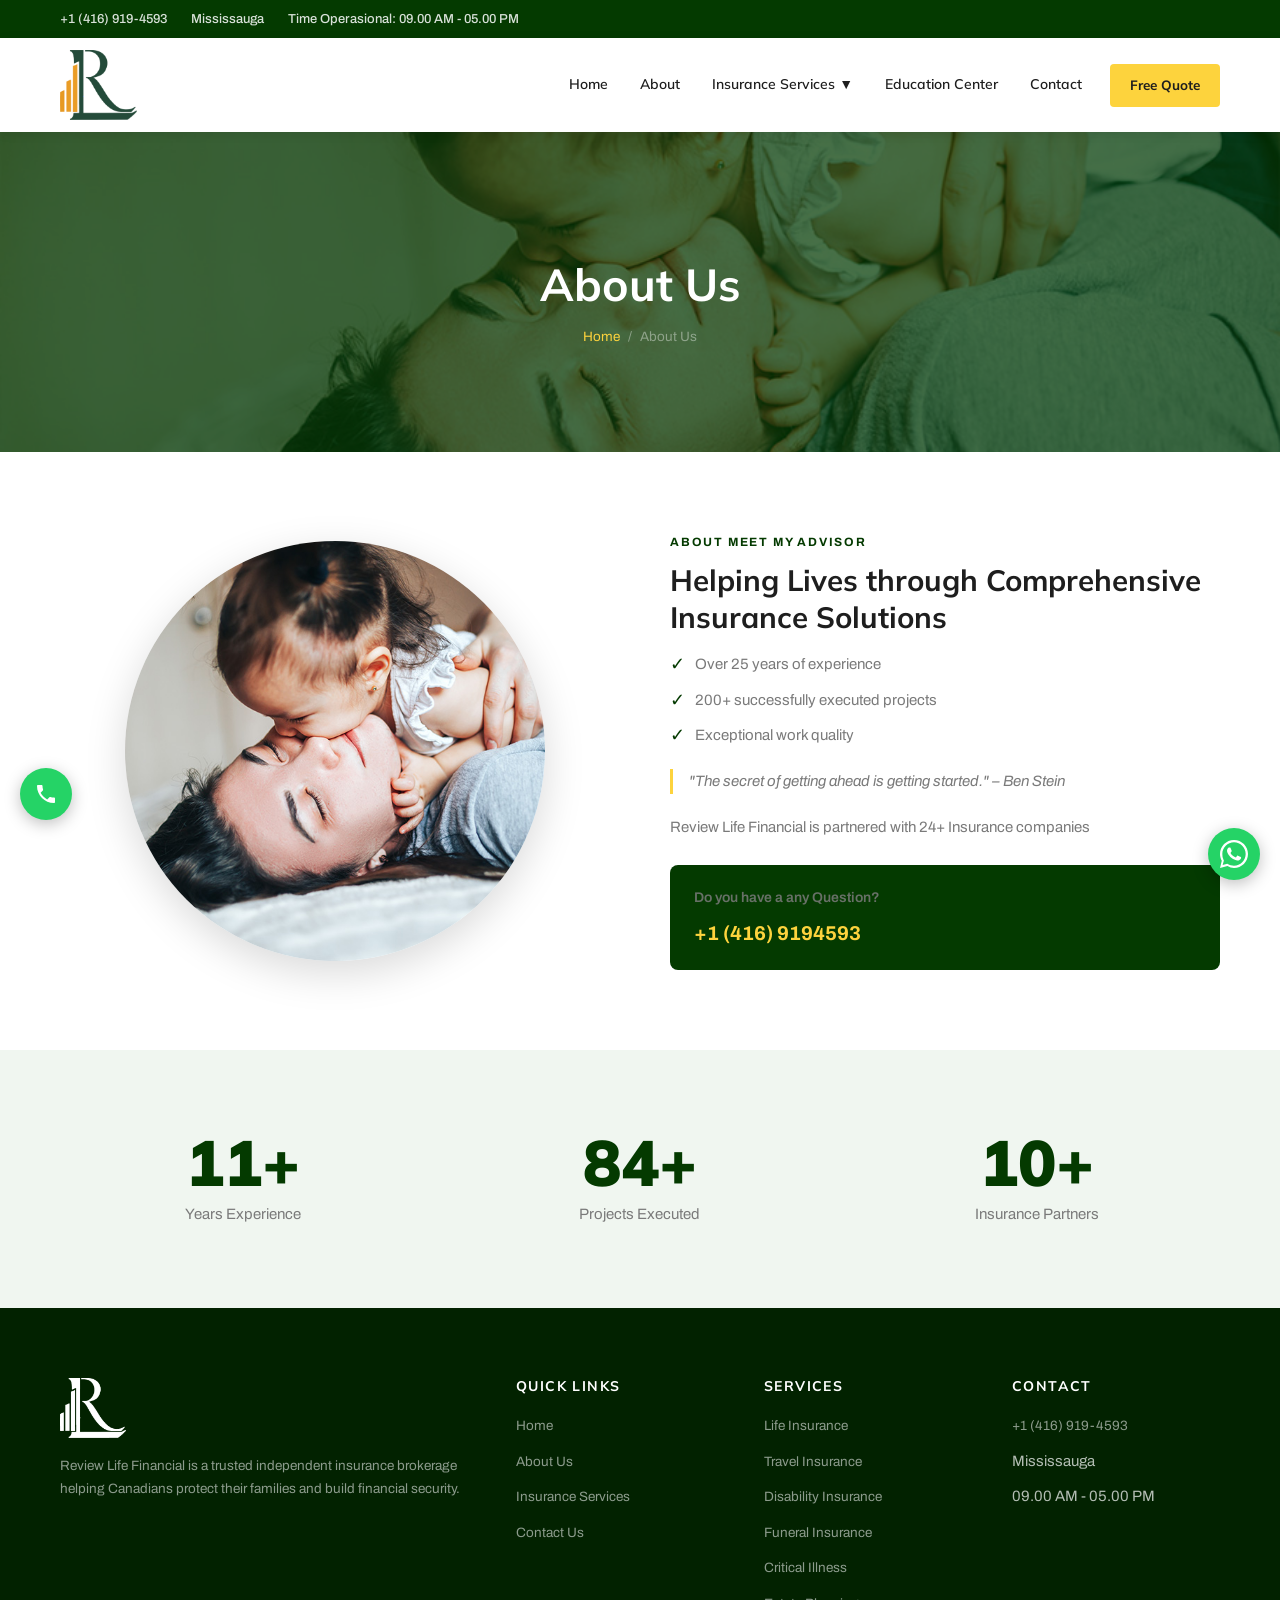
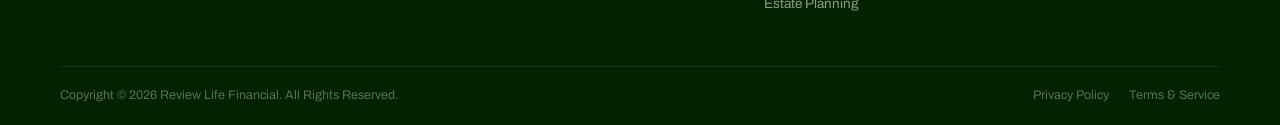
<file: about/index.html>
<!DOCTYPE html>
<html lang="en">
<head>
<meta charset="UTF-8"><meta name="viewport" content="width=device-width, initial-scale=1.0">
<title>About Us – Review Life Financial</title>
<link rel="preconnect" href="https://fonts.googleapis.com"><link rel="preconnect" href="https://fonts.gstatic.com" crossorigin>
<link href="https://fonts.googleapis.com/css2?family=Archivo:wght@300;400;500;600;700&family=Mulish:wght@400;600;700;800;900&display=swap" rel="stylesheet">
<link rel="stylesheet" href="../css/style.css">
</head>
<body>
<div class="top-bar"><div class="container"><div class="top-bar-left"><div class="top-bar-item"><span><a href="tel:+14169194593" style="color:inherit;">+1 (416) 919-4593</a></span></div><div class="top-bar-item"><span>Mississauga</span></div><div class="top-bar-item"><span>Time Operasional: 09.00 AM - 05.00 PM</span></div></div></div></div>
<header class="site-header"><div class="header-inner"><a href="../index.html" class="site-logo"><img src="../images/rl-logo.png" alt="Review Life Financial" width="180" height="70"></a><button class="hamburger" aria-label="Menu"><span></span><span></span><span></span></button><nav><ul class="nav-menu"><li><a href="../index.html">Home</a></li><li><a href="../about/index.html" class="active">About</a></li><li><a href="../insurance-services/index.html">Insurance Services &#9660;</a><ul class="nav-dropdown"><li><a href="../life-insurance/index.html">Life Insurance</a></li><li><a href="../travel-insurance/index.html">Travel Insurance</a></li><li><a href="../disability-insurance/index.html">Disability Insurance</a></li><li><a href="../funeral-insurance/index.html">Funeral Insurance</a></li><li><a href="../critical-illness-insurance/index.html">Critical Illness Insurance</a></li><li><a href="../estate-planning-insurance/index.html">Estate Planning Insurance</a></li></ul></li><li><a href="../education-center/index.html">Education Center</a></li><li><a href="../contact/index.html">Contact</a></li><li><a href="../contact/index.html" class="btn-quote">Free Quote</a></li></ul></nav></div></header>

<div class="page-hero" style="background-image:url('../images/lifestyle-photo-of-mother-and-daughter-at-home-5L8K29N.jpg');">
  <div class="container">
    <h1>About Us</h1>
    <div class="breadcrumb"><a href="../index.html">Home</a><span>/</span><span>About Us</span></div>
  </div>
</div>

<section class="page-content">
  <div class="container">
    <div class="page-grid">
      <div class="page-img-circle">
        <img src="../images/lifestyle-photo-of-mother-and-daughter-at-home-5L8K29N.jpg" alt="About Review Life Financial">
      </div>
      <div class="page-text">
        <div class="section-eyebrow">ABOUT MEET MY ADVISOR</div>
        <h2>Helping Lives through Comprehensive Insurance Solutions</h2>
        <ul style="list-style:none;padding:0;margin:0 0 20px;">
          <li style="display:flex;align-items:flex-start;gap:10px;margin-bottom:10px;font-size:15px;color:var(--text);">
            <span style="color:var(--blue);font-size:18px;line-height:1.4;">&#10003;</span>
            Over 25 years of experience
          </li>
          <li style="display:flex;align-items:flex-start;gap:10px;margin-bottom:10px;font-size:15px;color:var(--text);">
            <span style="color:var(--blue);font-size:18px;line-height:1.4;">&#10003;</span>
            200+ successfully executed projects
          </li>
          <li style="display:flex;align-items:flex-start;gap:10px;margin-bottom:10px;font-size:15px;color:var(--text);">
            <span style="color:var(--blue);font-size:18px;line-height:1.4;">&#10003;</span>
            Exceptional work quality
          </li>
        </ul>

        <div class="about-quote">"The secret of getting ahead is getting started." – Ben Stein</div>

        <p style="font-size:15px;color:var(--text);line-height:1.8;margin:18px 0;">Review Life Financial is partnered with 24+ Insurance companies</p>

        <div style="background:var(--blue);color:#fff;border-radius:8px;padding:20px 24px;margin-top:24px;">
          <p style="margin:0 0 6px;font-size:14px;font-weight:600;opacity:0.85;">Do you have a any Question?</p>
          <a href="tel:+14169194593" style="color:#fdd33d;font-size:20px;font-weight:700;text-decoration:none;">+1 (416) 9194593</a>
        </div>
      </div>
    </div>
  </div>
</section>

<section class="section" style="background:#f0f6f0;">
  <div class="container">
    <div class="stats-grid" style="display:grid;grid-template-columns:repeat(3,1fr);gap:30px;text-align:center;">
      <div>
        <div class="about-counter-big"><span data-count="25" data-suffix="+">0+</span></div>
        <p style="color:var(--text);font-size:15px;margin-top:8px;">Years Experience</p>
      </div>
      <div>
        <div class="about-counter-big"><span data-count="200" data-suffix="+">0+</span></div>
        <p style="color:var(--text);font-size:15px;margin-top:8px;">Projects Executed</p>
      </div>
      <div>
        <div class="about-counter-big"><span data-count="24" data-suffix="+">0+</span></div>
        <p style="color:var(--text);font-size:15px;margin-top:8px;">Insurance Partners</p>
      </div>
    </div>
  </div>
</section>

<footer><div class="container"><div class="footer-grid"><div class="footer-brand"><div class="footer-logo"><img src="../images/rl-logo.png" alt="Review Life Financial"></div><p class="footer-desc">Review Life Financial is a trusted independent insurance brokerage helping Canadians protect their families and build financial security.</p></div><div class="footer-col"><h4>Quick Links</h4><ul class="footer-links"><li><a href="../index.html">Home</a></li><li><a href="../about/index.html">About Us</a></li><li><a href="../insurance-services/index.html">Insurance Services</a></li><li><a href="../contact/index.html">Contact Us</a></li></ul></div><div class="footer-col"><h4>Services</h4><ul class="footer-links"><li><a href="../life-insurance/index.html">Life Insurance</a></li><li><a href="../travel-insurance/index.html">Travel Insurance</a></li><li><a href="../disability-insurance/index.html">Disability Insurance</a></li><li><a href="../funeral-insurance/index.html">Funeral Insurance</a></li><li><a href="../critical-illness-insurance/index.html">Critical Illness</a></li><li><a href="../estate-planning-insurance/index.html">Estate Planning</a></li></ul></div><div class="footer-col"><h4>Contact</h4><ul class="footer-links"><li><a href="tel:+14169194593">+1 (416) 919-4593</a></li><li>Mississauga</li><li>09.00 AM - 05.00 PM</li></ul></div></div><div class="footer-bottom"><div class="footer-copy">Copyright &copy; 2026 Review Life Financial. All Rights Reserved.</div><div class="footer-legal"><a href="../privacy-policy/index.html">Privacy Policy</a><a href="../terms-of-service/index.html">Terms &amp; Service</a></div></div></div></footer>
<a href="tel:+14169194593" class="floating-call" aria-label="Call"><svg width="24" height="24" viewBox="0 0 24 24" fill="white"><path d="M6.62 10.79c1.44 2.83 3.76 5.14 6.59 6.59l2.2-2.2c.27-.27.67-.36 1.02-.24 1.12.37 2.33.57 3.57.57.55 0 1 .45 1 1V20c0 .55-.45 1-1 1-9.39 0-17-7.61-17-17 0-.55.45-1 1-1h3.5c.55 0 1 .45 1 1 0 1.25.2 2.45.57 3.57.11.35.03.74-.25 1.02l-2.2 2.2z"/></svg></a>
<a href="https://wa.me/14169194593" class="floating-wa" target="_blank"><svg width="28" height="28" viewBox="0 0 24 24" fill="white"><path d="M17.472 14.382c-.297-.149-1.758-.867-2.03-.967-.273-.099-.471-.148-.67.15-.197.297-.767.966-.94 1.164-.173.199-.347.223-.644.075-.297-.15-1.255-.463-2.39-1.475-.883-.788-1.48-1.761-1.653-2.059-.173-.297-.018-.458.13-.606.134-.133.298-.347.446-.52.149-.174.198-.298.298-.497.099-.198.05-.371-.025-.52-.075-.149-.669-1.612-.916-2.207-.242-.579-.487-.5-.669-.51-.173-.008-.371-.01-.57-.01-.198 0-.52.074-.792.372-.272.297-1.04 1.016-1.04 2.479 0 1.462 1.065 2.875 1.213 3.074.149.198 2.096 3.2 5.077 4.487.709.306 1.262.489 1.694.625.712.227 1.36.195 1.871.118.571-.085 1.758-.719 2.006-1.413.248-.694.248-1.289.173-1.413-.074-.124-.272-.198-.57-.347z"/><path d="M12 0C5.373 0 0 5.373 0 12c0 2.126.554 4.122 1.523 5.854L.046 23.954l6.354-1.666A11.94 11.94 0 0012 24c6.627 0 12-5.373 12-12S18.627 0 12 0zm0 22c-1.96 0-3.788-.532-5.361-1.453l-.384-.228-3.991 1.047 1.065-3.882-.251-.398A9.96 9.96 0 012 12C2 6.477 6.477 2 12 2s10 4.477 10 10-4.477 10-10 10z"/></svg></a>
<button class="scroll-top">&#8593;</button>
<script src="../js/main.js"></script>
</body></html>
</file>
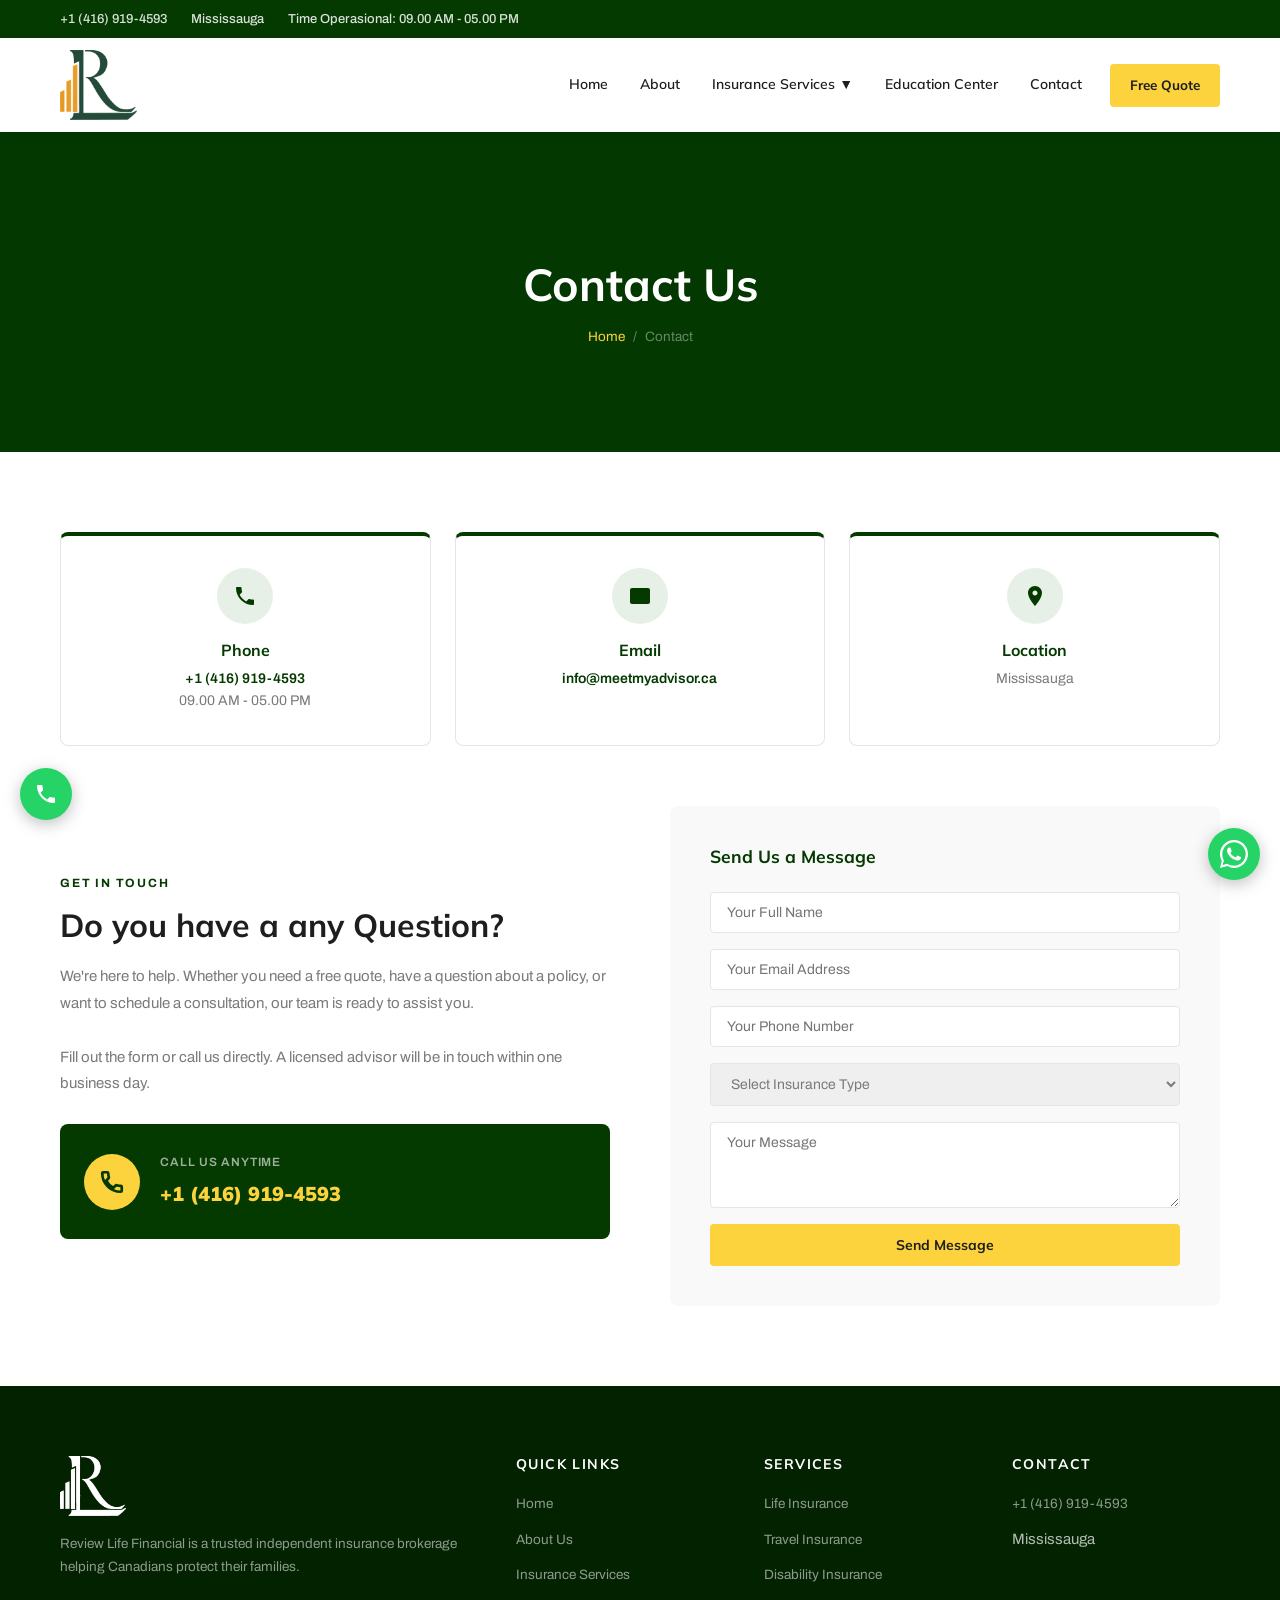
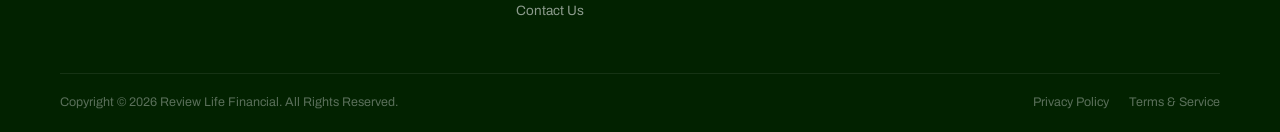
<file: contact/index.html>
<!DOCTYPE html>
<html lang="en">
<head>
<meta charset="UTF-8">
<meta name="viewport" content="width=device-width, initial-scale=1.0">
<title>Contact Us – Review Life Financial</title>
<link rel="preconnect" href="https://fonts.googleapis.com">
<link rel="preconnect" href="https://fonts.gstatic.com" crossorigin>
<link href="https://fonts.googleapis.com/css2?family=Archivo:wght@300;400;500;600;700&family=Mulish:wght@400;600;700;800;900&display=swap" rel="stylesheet">
<link rel="stylesheet" href="../css/style.css">
</head>
<body>
<div class="top-bar"><div class="container"><div class="top-bar-left"><div class="top-bar-item"><span><a href="tel:+14169194593" style="color:inherit;">+1 (416) 919-4593</a></span></div><div class="top-bar-item"><span>Mississauga</span></div><div class="top-bar-item"><span>Time Operasional: 09.00 AM - 05.00 PM</span></div></div></div></div>
<header class="site-header"><div class="header-inner"><a href="../index.html" class="site-logo"><img src="../images/rl-logo.png" alt="Review Life Financial" width="180" height="70"></a><button class="hamburger" aria-label="Menu"><span></span><span></span><span></span></button><nav><ul class="nav-menu"><li><a href="../index.html">Home</a></li><li><a href="../about/index.html">About</a></li><li><a href="../insurance-services/index.html">Insurance Services &#9660;</a><ul class="nav-dropdown"><li><a href="../life-insurance/index.html">Life Insurance</a></li><li><a href="../travel-insurance/index.html">Travel Insurance</a></li><li><a href="../disability-insurance/index.html">Disability Insurance</a></li><li><a href="../funeral-insurance/index.html">Funeral Insurance</a></li><li><a href="../critical-illness-insurance/index.html">Critical Illness Insurance</a></li><li><a href="../estate-planning-insurance/index.html">Estate Planning Insurance</a></li></ul></li><li><a href="../education-center/index.html">Education Center</a></li><li><a href="index.html" class="active">Contact</a></li><li><a href="index.html" class="btn-quote">Free Quote</a></li></ul></nav></div></header>
<div class="page-hero"><div class="container"><h1>Contact Us</h1><div class="breadcrumb"><a href="../index.html">Home</a><span>/</span><span>Contact</span></div></div></div>
<section class="section"><div class="container">
  <div class="contact-cards">
    <div class="contact-card"><div class="contact-card-icon"><svg viewBox="0 0 24 24"><path d="M6.62 10.79c1.44 2.83 3.76 5.14 6.59 6.59l2.2-2.2c.27-.27.67-.36 1.02-.24 1.12.37 2.33.57 3.57.57.55 0 1 .45 1 1V20c0 .55-.45 1-1 1-9.39 0-17-7.61-17-17 0-.55.45-1 1-1h3.5c.55 0 1 .45 1 1 0 1.25.2 2.45.57 3.57.11.35.03.74-.25 1.02l-2.2 2.2z"/></svg></div><h3>Phone</h3><p><a href="tel:+14169194593">+1 (416) 919-4593</a></p><p>09.00 AM - 05.00 PM</p></div>
    <div class="contact-card"><div class="contact-card-icon"><svg viewBox="0 0 24 24"><path d="M4 4h16c1.1 0 2 .9 2 2v12c0 1.1-.9 2-2 2H4c-1.1 0-2-.9-2-2V6c0-1.1.9-2 2-2z"/><polyline points="22,6 12,13 2,6"/></svg></div><h3>Email</h3><p><a href="mailto:info@meetmyadvisor.ca">info@meetmyadvisor.ca</a></p></div>
    <div class="contact-card"><div class="contact-card-icon"><svg viewBox="0 0 24 24"><path d="M12 2C8.13 2 5 5.13 5 9c0 5.25 7 13 7 13s7-7.75 7-13c0-3.87-3.13-7-7-7zm0 9.5c-1.38 0-2.5-1.12-2.5-2.5s1.12-2.5 2.5-2.5 2.5 1.12 2.5 2.5-1.12 2.5-2.5 2.5z"/></svg></div><h3>Location</h3><p>Mississauga</p></div>
  </div>
  <div class="appointment-grid" style="margin-top:40px;">
    <div class="appt-text">
      <div class="about-eyebrow">Get In Touch</div>
      <h2>Do you have a any Question?</h2>
      <p>We're here to help. Whether you need a free quote, have a question about a policy, or want to schedule a consultation, our team is ready to assist you.</p>
      <p>Fill out the form or call us directly. A licensed advisor will be in touch within one business day.</p>
      <div class="appt-cta-box" style="margin-top:24px;">
        <div class="appt-cta-icon"><svg width="26" height="26" viewBox="0 0 24 24" fill="none" stroke="#043a00" stroke-width="2.5" stroke-linecap="round"><path d="M6.62 10.79c1.44 2.83 3.76 5.14 6.59 6.59l2.2-2.2c.27-.27.67-.36 1.02-.24 1.12.37 2.33.57 3.57.57.55 0 1 .45 1 1V20c0 .55-.45 1-1 1-9.39 0-17-7.61-17-17 0-.55.45-1 1-1h3.5c.55 0 1 .45 1 1 0 1.25.2 2.45.57 3.57.11.35.03.74-.25 1.02l-2.2 2.2z"/></svg></div>
        <div><div class="appt-cta-label">Call Us Anytime</div><a href="tel:+14169194593" class="appt-cta-phone">+1 (416) 919-4593</a></div>
      </div>
    </div>
    <div style="background:var(--light-bg);border-radius:8px;padding:40px;">
      <h3 style="font-family:var(--font-head);color:var(--blue);margin-bottom:24px;">Send Us a Message</h3>
      <form style="display:flex;flex-direction:column;gap:16px;" onsubmit="alert('Thank you! We will be in touch shortly.');return false;">
        <input type="text" placeholder="Your Full Name" style="padding:12px 16px;border:1px solid var(--border);border-radius:4px;font-family:var(--font-body);font-size:14px;" required>
        <input type="email" placeholder="Your Email Address" style="padding:12px 16px;border:1px solid var(--border);border-radius:4px;font-family:var(--font-body);font-size:14px;" required>
        <input type="tel" placeholder="Your Phone Number" style="padding:12px 16px;border:1px solid var(--border);border-radius:4px;font-family:var(--font-body);font-size:14px;">
        <select style="padding:12px 16px;border:1px solid var(--border);border-radius:4px;font-family:var(--font-body);font-size:14px;color:var(--text);">
          <option value="">Select Insurance Type</option>
          <option>Life Insurance</option>
          <option>Travel Insurance</option>
          <option>Disability Insurance</option>
          <option>Funeral Insurance</option>
          <option>Critical Illness Insurance</option>
          <option>Estate Planning</option>
        </select>
        <textarea rows="4" placeholder="Your Message" style="padding:12px 16px;border:1px solid var(--border);border-radius:4px;font-family:var(--font-body);font-size:14px;resize:vertical;"></textarea>
        <button type="submit" class="btn btn-primary" style="width:100%;justify-content:center;">Send Message</button>
      </form>
    </div>
  </div>
</div></section>
<footer><div class="container"><div class="footer-grid"><div class="footer-brand"><div class="footer-logo"><img src="../images/rl-logo.png" alt="Review Life Financial"></div><p class="footer-desc">Review Life Financial is a trusted independent insurance brokerage helping Canadians protect their families.</p></div><div class="footer-col"><h4>Quick Links</h4><ul class="footer-links"><li><a href="../index.html">Home</a></li><li><a href="../about/index.html">About Us</a></li><li><a href="../insurance-services/index.html">Insurance Services</a></li><li><a href="index.html">Contact Us</a></li></ul></div><div class="footer-col"><h4>Services</h4><ul class="footer-links"><li><a href="../life-insurance/index.html">Life Insurance</a></li><li><a href="../travel-insurance/index.html">Travel Insurance</a></li><li><a href="../disability-insurance/index.html">Disability Insurance</a></li></ul></div><div class="footer-col"><h4>Contact</h4><ul class="footer-links"><li><a href="tel:+14169194593">+1 (416) 919-4593</a></li><li>Mississauga</li></ul></div></div><div class="footer-bottom"><div class="footer-copy">Copyright &copy; 2026 Review Life Financial. All Rights Reserved.</div><div class="footer-legal"><a href="../privacy-policy/index.html">Privacy Policy</a><a href="../terms-of-service/index.html">Terms &amp; Service</a></div></div></div></footer>
<a href="tel:+14169194593" class="floating-call" aria-label="Call Us"><svg width="24" height="24" viewBox="0 0 24 24" fill="white"><path d="M6.62 10.79c1.44 2.83 3.76 5.14 6.59 6.59l2.2-2.2c.27-.27.67-.36 1.02-.24 1.12.37 2.33.57 3.57.57.55 0 1 .45 1 1V20c0 .55-.45 1-1 1-9.39 0-17-7.61-17-17 0-.55.45-1 1-1h3.5c.55 0 1 .45 1 1 0 1.25.2 2.45.57 3.57.11.35.03.74-.25 1.02l-2.2 2.2z"/></svg></a>
<a href="https://wa.me/14169194593" class="floating-wa" aria-label="WhatsApp" target="_blank"><svg width="28" height="28" viewBox="0 0 24 24" fill="white"><path d="M17.472 14.382c-.297-.149-1.758-.867-2.03-.967-.273-.099-.471-.148-.67.15-.197.297-.767.966-.94 1.164-.173.199-.347.223-.644.075-.297-.15-1.255-.463-2.39-1.475-.883-.788-1.48-1.761-1.653-2.059-.173-.297-.018-.458.13-.606.134-.133.298-.347.446-.52.149-.174.198-.298.298-.497.099-.198.05-.371-.025-.52-.075-.149-.669-1.612-.916-2.207-.242-.579-.487-.5-.669-.51-.173-.008-.371-.01-.57-.01-.198 0-.52.074-.792.372-.272.297-1.04 1.016-1.04 2.479 0 1.462 1.065 2.875 1.213 3.074.149.198 2.096 3.2 5.077 4.487.709.306 1.262.489 1.694.625.712.227 1.36.195 1.871.118.571-.085 1.758-.719 2.006-1.413.248-.694.248-1.289.173-1.413-.074-.124-.272-.198-.57-.347z"/><path d="M12 0C5.373 0 0 5.373 0 12c0 2.126.554 4.122 1.523 5.854L.046 23.954l6.354-1.666A11.94 11.94 0 0012 24c6.627 0 12-5.373 12-12S18.627 0 12 0zm0 22c-1.96 0-3.788-.532-5.361-1.453l-.384-.228-3.991 1.047 1.065-3.882-.251-.398A9.96 9.96 0 012 12C2 6.477 6.477 2 12 2s10 4.477 10 10-4.477 10-10 10z"/></svg></a>
<button class="scroll-top" aria-label="Back to top">&#8593;</button>
<script src="../js/main.js"></script>
</body></html>
</file>
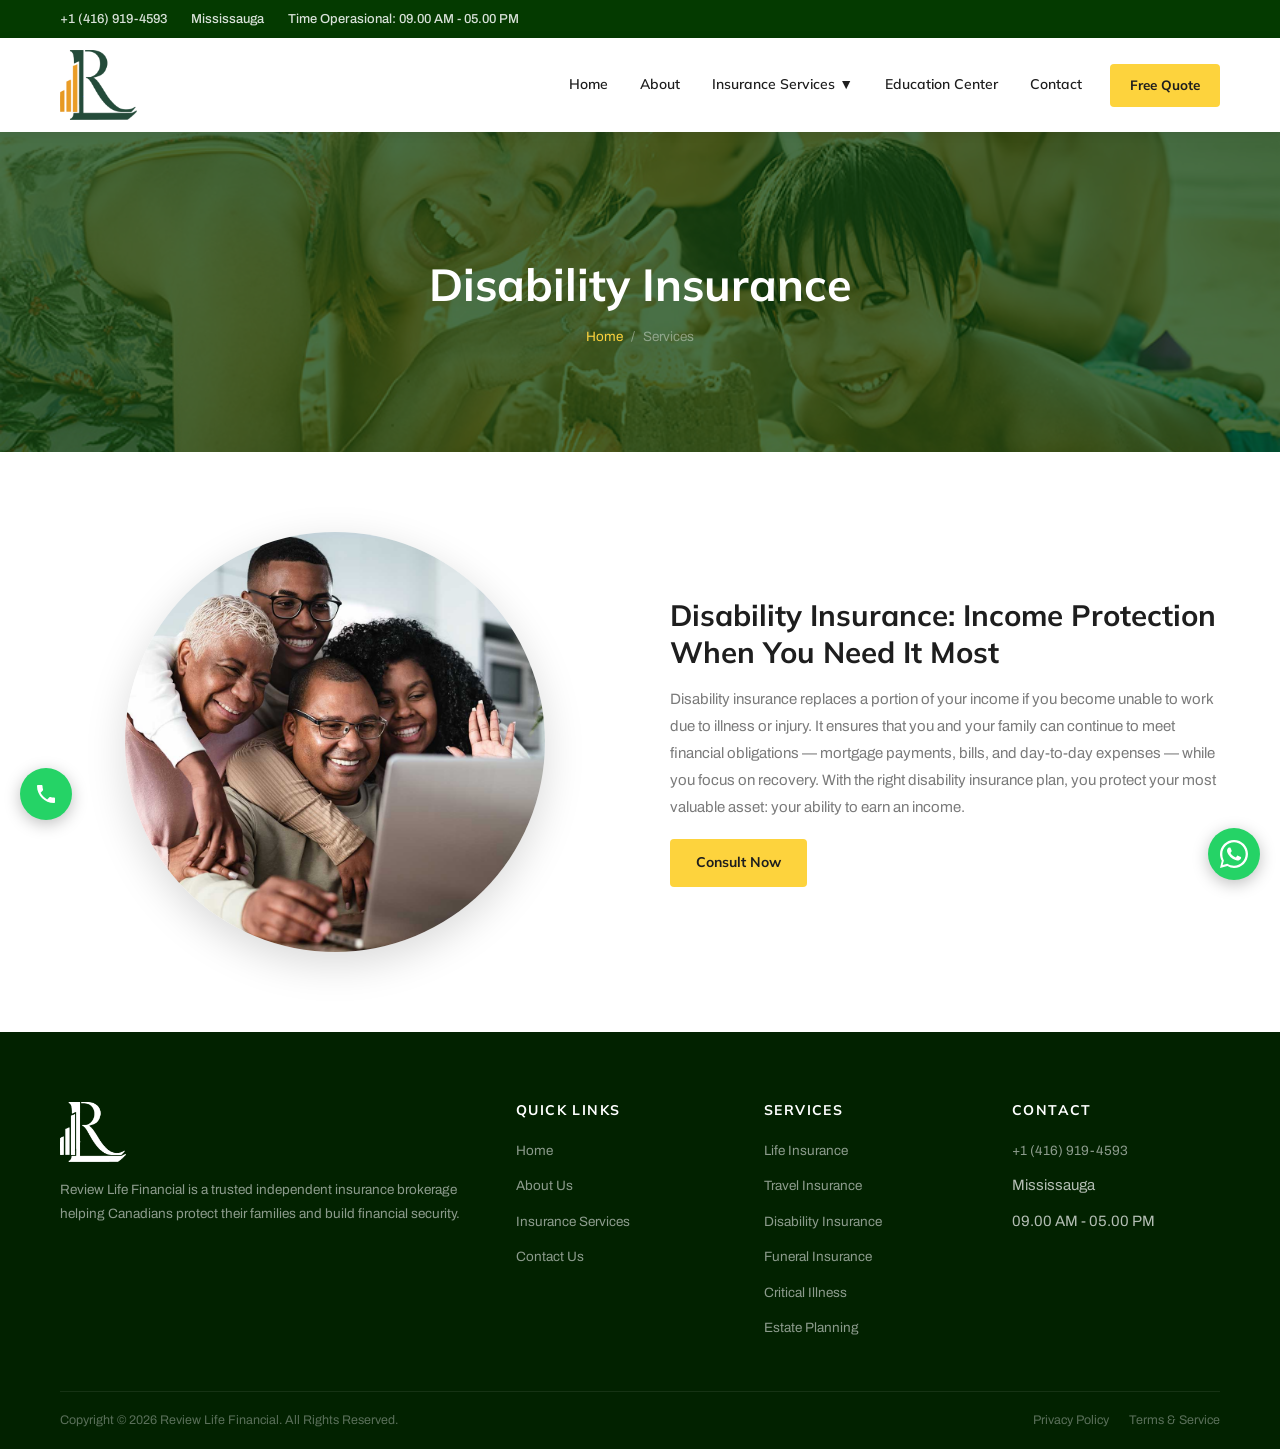
<file: disability-insurance/index.html>
<!DOCTYPE html>
<html lang="en">
<head>
<meta charset="UTF-8"><meta name="viewport" content="width=device-width, initial-scale=1.0">
<title>Disability Insurance – Review Life Financial</title>
<link rel="preconnect" href="https://fonts.googleapis.com"><link rel="preconnect" href="https://fonts.gstatic.com" crossorigin>
<link href="https://fonts.googleapis.com/css2?family=Archivo:wght@300;400;500;600;700&family=Mulish:wght@400;600;700;800;900&display=swap" rel="stylesheet">
<link rel="stylesheet" href="../css/style.css">
</head>
<body>
<div class="top-bar"><div class="container"><div class="top-bar-left"><div class="top-bar-item"><span><a href="tel:+14169194593" style="color:inherit;">+1 (416) 919-4593</a></span></div><div class="top-bar-item"><span>Mississauga</span></div><div class="top-bar-item"><span>Time Operasional: 09.00 AM - 05.00 PM</span></div></div></div></div>
<header class="site-header"><div class="header-inner"><a href="../index.html" class="site-logo"><img src="../images/rl-logo.png" alt="Review Life Financial" width="180" height="70"></a><button class="hamburger" aria-label="Menu"><span></span><span></span><span></span></button><nav><ul class="nav-menu"><li><a href="../index.html">Home</a></li><li><a href="../about/index.html">About</a></li><li><a href="../insurance-services/index.html" class="active">Insurance Services &#9660;</a><ul class="nav-dropdown"><li><a href="../life-insurance/index.html">Life Insurance</a></li><li><a href="../travel-insurance/index.html">Travel Insurance</a></li><li><a href="../disability-insurance/index.html">Disability Insurance</a></li><li><a href="../funeral-insurance/index.html">Funeral Insurance</a></li><li><a href="../critical-illness-insurance/index.html">Critical Illness Insurance</a></li><li><a href="../estate-planning-insurance/index.html">Estate Planning Insurance</a></li></ul></li><li><a href="../education-center/index.html">Education Center</a></li><li><a href="../contact/index.html">Contact</a></li><li><a href="../contact/index.html" class="btn-quote">Free Quote</a></li></ul></nav></div></header>

<div class="page-hero" style="background-image:url('../images/asian-family-on-vacation-TJQ2ZGR.jpg');">
  <div class="container">
    <h1>Disability Insurance</h1>
    <div class="breadcrumb"><a href="../index.html">Home</a><span>/</span><span>Services</span></div>
  </div>
</div>

<section class="page-content">
  <div class="container">
    <div class="page-grid">
      <div class="page-img-circle">
        <img src="../images/happy-hispanic-family-having-fun-doing-video-call-HYXY364.jpg" alt="Disability Insurance">
      </div>
      <div class="page-text">
        <h2>Disability Insurance: Income Protection When You Need It Most</h2>
        <p>Disability insurance replaces a portion of your income if you become unable to work due to illness or injury. It ensures that you and your family can continue to meet financial obligations — mortgage payments, bills, and day-to-day expenses — while you focus on recovery. With the right disability insurance plan, you protect your most valuable asset: your ability to earn an income.</p>
        <a href="../contact/index.html" class="btn btn-primary">Consult Now</a>
      </div>
    </div>
  </div>
</section>

<footer><div class="container"><div class="footer-grid"><div class="footer-brand"><div class="footer-logo"><img src="../images/rl-logo.png" alt="Review Life Financial"></div><p class="footer-desc">Review Life Financial is a trusted independent insurance brokerage helping Canadians protect their families and build financial security.</p></div><div class="footer-col"><h4>Quick Links</h4><ul class="footer-links"><li><a href="../index.html">Home</a></li><li><a href="../about/index.html">About Us</a></li><li><a href="../insurance-services/index.html">Insurance Services</a></li><li><a href="../contact/index.html">Contact Us</a></li></ul></div><div class="footer-col"><h4>Services</h4><ul class="footer-links"><li><a href="../life-insurance/index.html">Life Insurance</a></li><li><a href="../travel-insurance/index.html">Travel Insurance</a></li><li><a href="../disability-insurance/index.html">Disability Insurance</a></li><li><a href="../funeral-insurance/index.html">Funeral Insurance</a></li><li><a href="../critical-illness-insurance/index.html">Critical Illness</a></li><li><a href="../estate-planning-insurance/index.html">Estate Planning</a></li></ul></div><div class="footer-col"><h4>Contact</h4><ul class="footer-links"><li><a href="tel:+14169194593">+1 (416) 919-4593</a></li><li>Mississauga</li><li>09.00 AM - 05.00 PM</li></ul></div></div><div class="footer-bottom"><div class="footer-copy">Copyright &copy; 2026 Review Life Financial. All Rights Reserved.</div><div class="footer-legal"><a href="../privacy-policy/index.html">Privacy Policy</a><a href="../terms-of-service/index.html">Terms &amp; Service</a></div></div></div></footer>
<a href="tel:+14169194593" class="floating-call" aria-label="Call"><svg width="24" height="24" viewBox="0 0 24 24" fill="white"><path d="M6.62 10.79c1.44 2.83 3.76 5.14 6.59 6.59l2.2-2.2c.27-.27.67-.36 1.02-.24 1.12.37 2.33.57 3.57.57.55 0 1 .45 1 1V20c0 .55-.45 1-1 1-9.39 0-17-7.61-17-17 0-.55.45-1 1-1h3.5c.55 0 1 .45 1 1 0 1.25.2 2.45.57 3.57.11.35.03.74-.25 1.02l-2.2 2.2z"/></svg></a>
<a href="https://wa.me/14169194593" class="floating-wa" target="_blank"><svg width="28" height="28" viewBox="0 0 24 24" fill="white"><path d="M17.472 14.382c-.297-.149-1.758-.867-2.03-.967-.273-.099-.471-.148-.67.15-.197.297-.767.966-.94 1.164-.173.199-.347.223-.644.075-.297-.15-1.255-.463-2.39-1.475-.883-.788-1.48-1.761-1.653-2.059-.173-.297-.018-.458.13-.606.134-.133.298-.347.446-.52.149-.174.198-.298.298-.497.099-.198.05-.371-.025-.52-.075-.149-.669-1.612-.916-2.207-.242-.579-.487-.5-.669-.51-.173-.008-.371-.01-.57-.01-.198 0-.52.074-.792.372-.272.297-1.04 1.016-1.04 2.479 0 1.462 1.065 2.875 1.213 3.074.149.198 2.096 3.2 5.077 4.487.709.306 1.262.489 1.694.625.712.227 1.36.195 1.871.118.571-.085 1.758-.719 2.006-1.413.248-.694.248-1.289.173-1.413-.074-.124-.272-.198-.57-.347z"/><path d="M12 0C5.373 0 0 5.373 0 12c0 2.126.554 4.122 1.523 5.854L.046 23.954l6.354-1.666A11.94 11.94 0 0012 24c6.627 0 12-5.373 12-12S18.627 0 12 0zm0 22c-1.96 0-3.788-.532-5.361-1.453l-.384-.228-3.991 1.047 1.065-3.882-.251-.398A9.96 9.96 0 012 12C2 6.477 6.477 2 12 2s10 4.477 10 10-4.477 10-10 10z"/></svg></a>
<button class="scroll-top">&#8593;</button>
<script src="../js/main.js"></script>
</body></html>
</file>
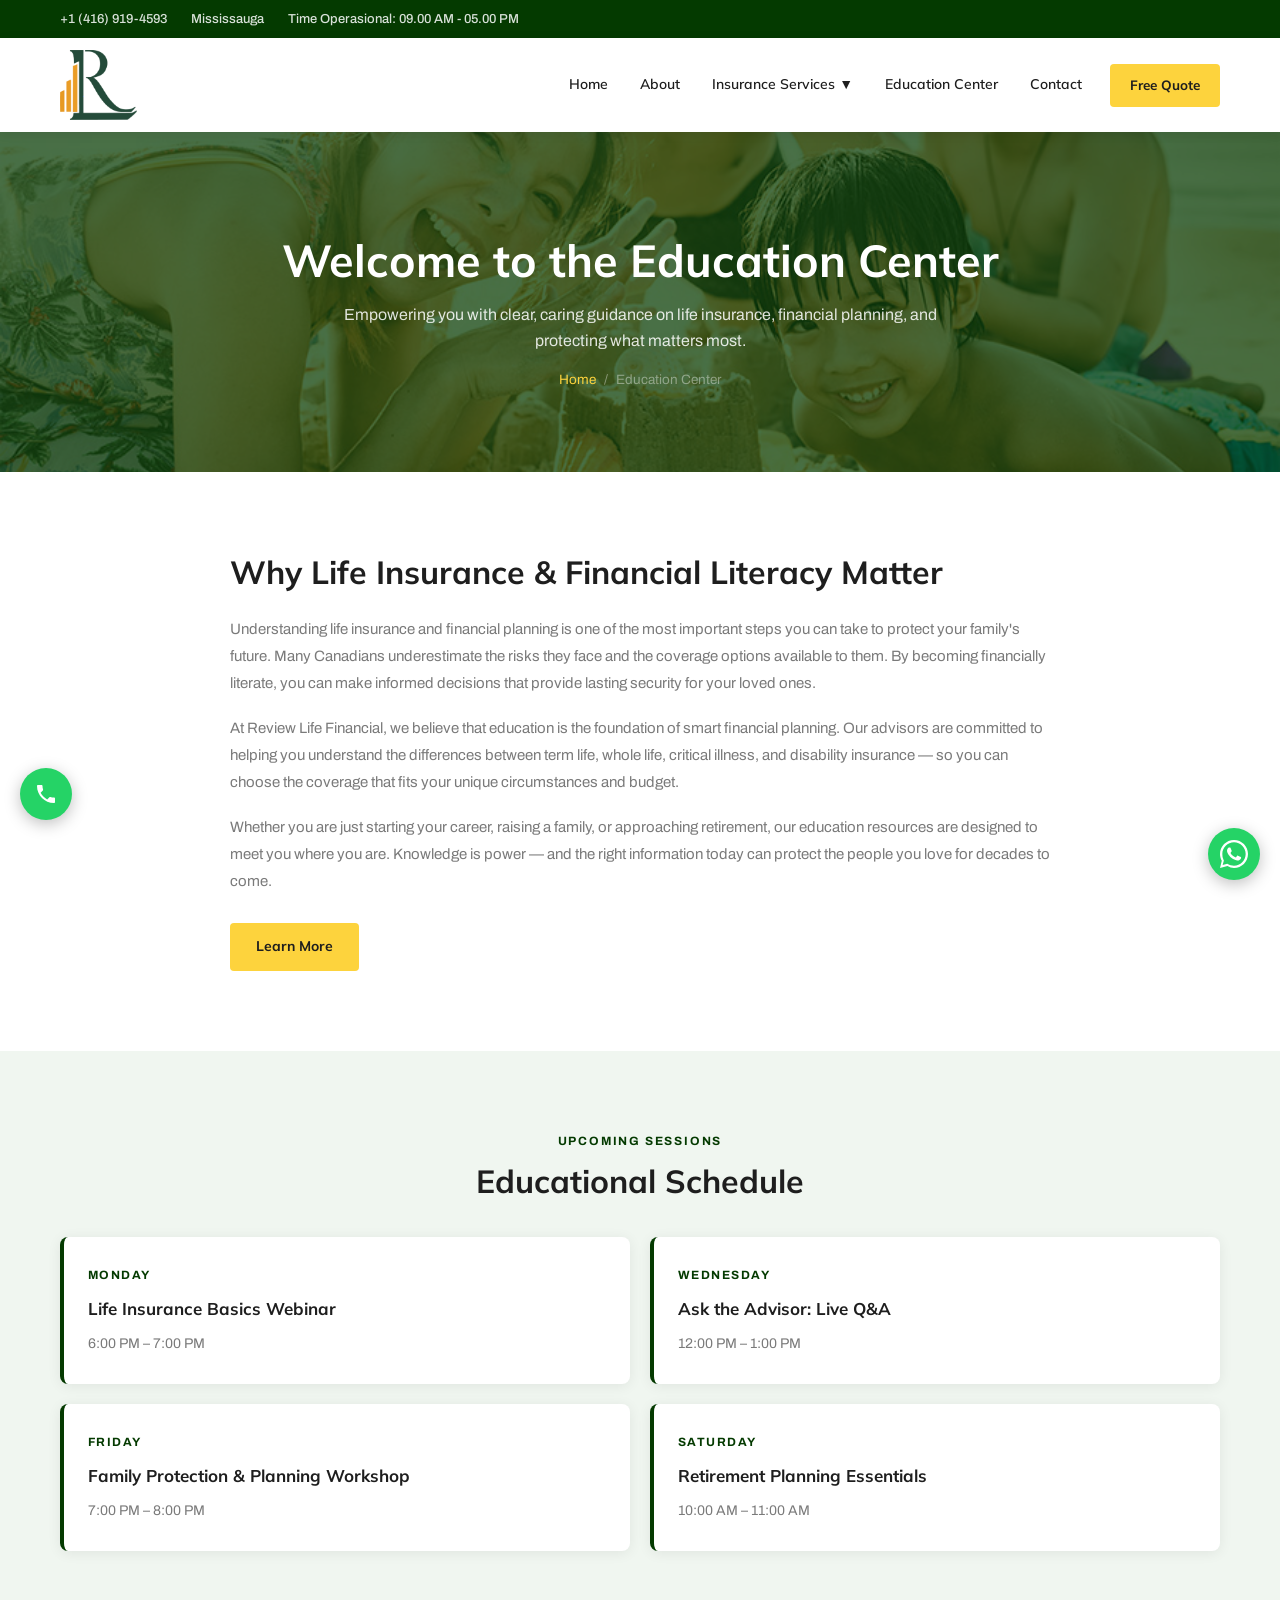
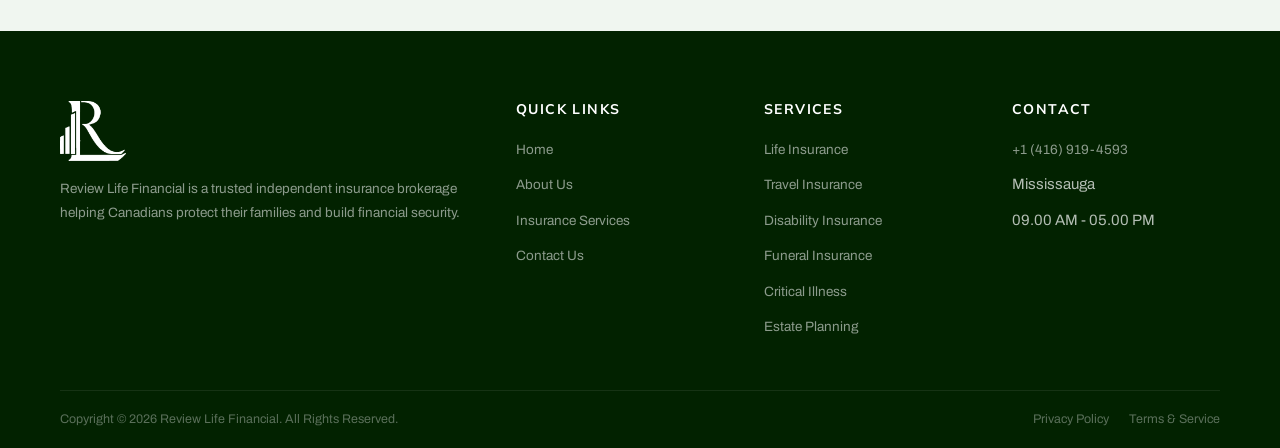
<file: education-center/index.html>
<!DOCTYPE html>
<html lang="en">
<head>
<meta charset="UTF-8"><meta name="viewport" content="width=device-width, initial-scale=1.0">
<title>Education Center – Review Life Financial</title>
<link rel="preconnect" href="https://fonts.googleapis.com"><link rel="preconnect" href="https://fonts.gstatic.com" crossorigin>
<link href="https://fonts.googleapis.com/css2?family=Archivo:wght@300;400;500;600;700&family=Mulish:wght@400;600;700;800;900&display=swap" rel="stylesheet">
<link rel="stylesheet" href="../css/style.css">
</head>
<body>
<div class="top-bar"><div class="container"><div class="top-bar-left"><div class="top-bar-item"><span><a href="tel:+14169194593" style="color:inherit;">+1 (416) 919-4593</a></span></div><div class="top-bar-item"><span>Mississauga</span></div><div class="top-bar-item"><span>Time Operasional: 09.00 AM - 05.00 PM</span></div></div></div></div>
<header class="site-header"><div class="header-inner"><a href="../index.html" class="site-logo"><img src="../images/rl-logo.png" alt="Review Life Financial" width="180" height="70"></a><button class="hamburger" aria-label="Menu"><span></span><span></span><span></span></button><nav><ul class="nav-menu"><li><a href="../index.html">Home</a></li><li><a href="../about/index.html">About</a></li><li><a href="../insurance-services/index.html">Insurance Services &#9660;</a><ul class="nav-dropdown"><li><a href="../life-insurance/index.html">Life Insurance</a></li><li><a href="../travel-insurance/index.html">Travel Insurance</a></li><li><a href="../disability-insurance/index.html">Disability Insurance</a></li><li><a href="../funeral-insurance/index.html">Funeral Insurance</a></li><li><a href="../critical-illness-insurance/index.html">Critical Illness Insurance</a></li><li><a href="../estate-planning-insurance/index.html">Estate Planning Insurance</a></li></ul></li><li><a href="../education-center/index.html" class="active">Education Center</a></li><li><a href="../contact/index.html">Contact</a></li><li><a href="../contact/index.html" class="btn-quote">Free Quote</a></li></ul></nav></div></header>

<div class="page-hero" style="background-image:url('../images/asian-family-on-vacation-TJQ2ZGR.jpg');">
  <div class="container">
    <h1>Welcome to the Education Center</h1>
    <p class="page-hero-subtitle">Empowering you with clear, caring guidance on life insurance, financial planning, and protecting what matters most.</p>
    <div class="breadcrumb"><a href="../index.html">Home</a><span>/</span><span>Education Center</span></div>
  </div>
</div>

<section class="page-content">
  <div class="container" style="max-width:860px;">
    <h2 style="font-size:clamp(22px,2.5vw,32px);color:var(--dark);margin-bottom:24px;">Why Life Insurance &amp; Financial Literacy Matter</h2>
    <p style="font-size:15px;color:var(--text);line-height:1.8;margin-bottom:18px;">Understanding life insurance and financial planning is one of the most important steps you can take to protect your family's future. Many Canadians underestimate the risks they face and the coverage options available to them. By becoming financially literate, you can make informed decisions that provide lasting security for your loved ones.</p>
    <p style="font-size:15px;color:var(--text);line-height:1.8;margin-bottom:18px;">At Review Life Financial, we believe that education is the foundation of smart financial planning. Our advisors are committed to helping you understand the differences between term life, whole life, critical illness, and disability insurance — so you can choose the coverage that fits your unique circumstances and budget.</p>
    <p style="font-size:15px;color:var(--text);line-height:1.8;margin-bottom:28px;">Whether you are just starting your career, raising a family, or approaching retirement, our education resources are designed to meet you where you are. Knowledge is power — and the right information today can protect the people you love for decades to come.</p>
    <a href="../contact/index.html" class="btn btn-primary">Learn More</a>
  </div>
</section>

<section class="section" style="background:#f0f6f0;">
  <div class="container">
    <div class="section-header" style="text-align:center;margin-bottom:16px;">
      <div class="section-eyebrow">Upcoming Sessions</div>
      <h2 style="font-size:clamp(22px,2.5vw,34px);">Educational Schedule</h2>
    </div>
    <div class="schedule-grid">
      <div class="schedule-card">
        <div class="schedule-day">Monday</div>
        <div class="schedule-title">Life Insurance Basics Webinar</div>
        <div class="schedule-time">6:00 PM – 7:00 PM</div>
      </div>
      <div class="schedule-card">
        <div class="schedule-day">Wednesday</div>
        <div class="schedule-title">Ask the Advisor: Live Q&amp;A</div>
        <div class="schedule-time">12:00 PM – 1:00 PM</div>
      </div>
      <div class="schedule-card">
        <div class="schedule-day">Friday</div>
        <div class="schedule-title">Family Protection &amp; Planning Workshop</div>
        <div class="schedule-time">7:00 PM – 8:00 PM</div>
      </div>
      <div class="schedule-card">
        <div class="schedule-day">Saturday</div>
        <div class="schedule-title">Retirement Planning Essentials</div>
        <div class="schedule-time">10:00 AM – 11:00 AM</div>
      </div>
    </div>
  </div>
</section>

<footer><div class="container"><div class="footer-grid"><div class="footer-brand"><div class="footer-logo"><img src="../images/rl-logo.png" alt="Review Life Financial"></div><p class="footer-desc">Review Life Financial is a trusted independent insurance brokerage helping Canadians protect their families and build financial security.</p></div><div class="footer-col"><h4>Quick Links</h4><ul class="footer-links"><li><a href="../index.html">Home</a></li><li><a href="../about/index.html">About Us</a></li><li><a href="../insurance-services/index.html">Insurance Services</a></li><li><a href="../contact/index.html">Contact Us</a></li></ul></div><div class="footer-col"><h4>Services</h4><ul class="footer-links"><li><a href="../life-insurance/index.html">Life Insurance</a></li><li><a href="../travel-insurance/index.html">Travel Insurance</a></li><li><a href="../disability-insurance/index.html">Disability Insurance</a></li><li><a href="../funeral-insurance/index.html">Funeral Insurance</a></li><li><a href="../critical-illness-insurance/index.html">Critical Illness</a></li><li><a href="../estate-planning-insurance/index.html">Estate Planning</a></li></ul></div><div class="footer-col"><h4>Contact</h4><ul class="footer-links"><li><a href="tel:+14169194593">+1 (416) 919-4593</a></li><li>Mississauga</li><li>09.00 AM - 05.00 PM</li></ul></div></div><div class="footer-bottom"><div class="footer-copy">Copyright &copy; 2026 Review Life Financial. All Rights Reserved.</div><div class="footer-legal"><a href="../privacy-policy/index.html">Privacy Policy</a><a href="../terms-of-service/index.html">Terms &amp; Service</a></div></div></div></footer>
<a href="tel:+14169194593" class="floating-call" aria-label="Call"><svg width="24" height="24" viewBox="0 0 24 24" fill="white"><path d="M6.62 10.79c1.44 2.83 3.76 5.14 6.59 6.59l2.2-2.2c.27-.27.67-.36 1.02-.24 1.12.37 2.33.57 3.57.57.55 0 1 .45 1 1V20c0 .55-.45 1-1 1-9.39 0-17-7.61-17-17 0-.55.45-1 1-1h3.5c.55 0 1 .45 1 1 0 1.25.2 2.45.57 3.57.11.35.03.74-.25 1.02l-2.2 2.2z"/></svg></a>
<a href="https://wa.me/14169194593" class="floating-wa" target="_blank"><svg width="28" height="28" viewBox="0 0 24 24" fill="white"><path d="M17.472 14.382c-.297-.149-1.758-.867-2.03-.967-.273-.099-.471-.148-.67.15-.197.297-.767.966-.94 1.164-.173.199-.347.223-.644.075-.297-.15-1.255-.463-2.39-1.475-.883-.788-1.48-1.761-1.653-2.059-.173-.297-.018-.458.13-.606.134-.133.298-.347.446-.52.149-.174.198-.298.298-.497.099-.198.05-.371-.025-.52-.075-.149-.669-1.612-.916-2.207-.242-.579-.487-.5-.669-.51-.173-.008-.371-.01-.57-.01-.198 0-.52.074-.792.372-.272.297-1.04 1.016-1.04 2.479 0 1.462 1.065 2.875 1.213 3.074.149.198 2.096 3.2 5.077 4.487.709.306 1.262.489 1.694.625.712.227 1.36.195 1.871.118.571-.085 1.758-.719 2.006-1.413.248-.694.248-1.289.173-1.413-.074-.124-.272-.198-.57-.347z"/><path d="M12 0C5.373 0 0 5.373 0 12c0 2.126.554 4.122 1.523 5.854L.046 23.954l6.354-1.666A11.94 11.94 0 0012 24c6.627 0 12-5.373 12-12S18.627 0 12 0zm0 22c-1.96 0-3.788-.532-5.361-1.453l-.384-.228-3.991 1.047 1.065-3.882-.251-.398A9.96 9.96 0 012 12C2 6.477 6.477 2 12 2s10 4.477 10 10-4.477 10-10 10z"/></svg></a>
<button class="scroll-top">&#8593;</button>
<script src="../js/main.js"></script>
</body></html>
</file>
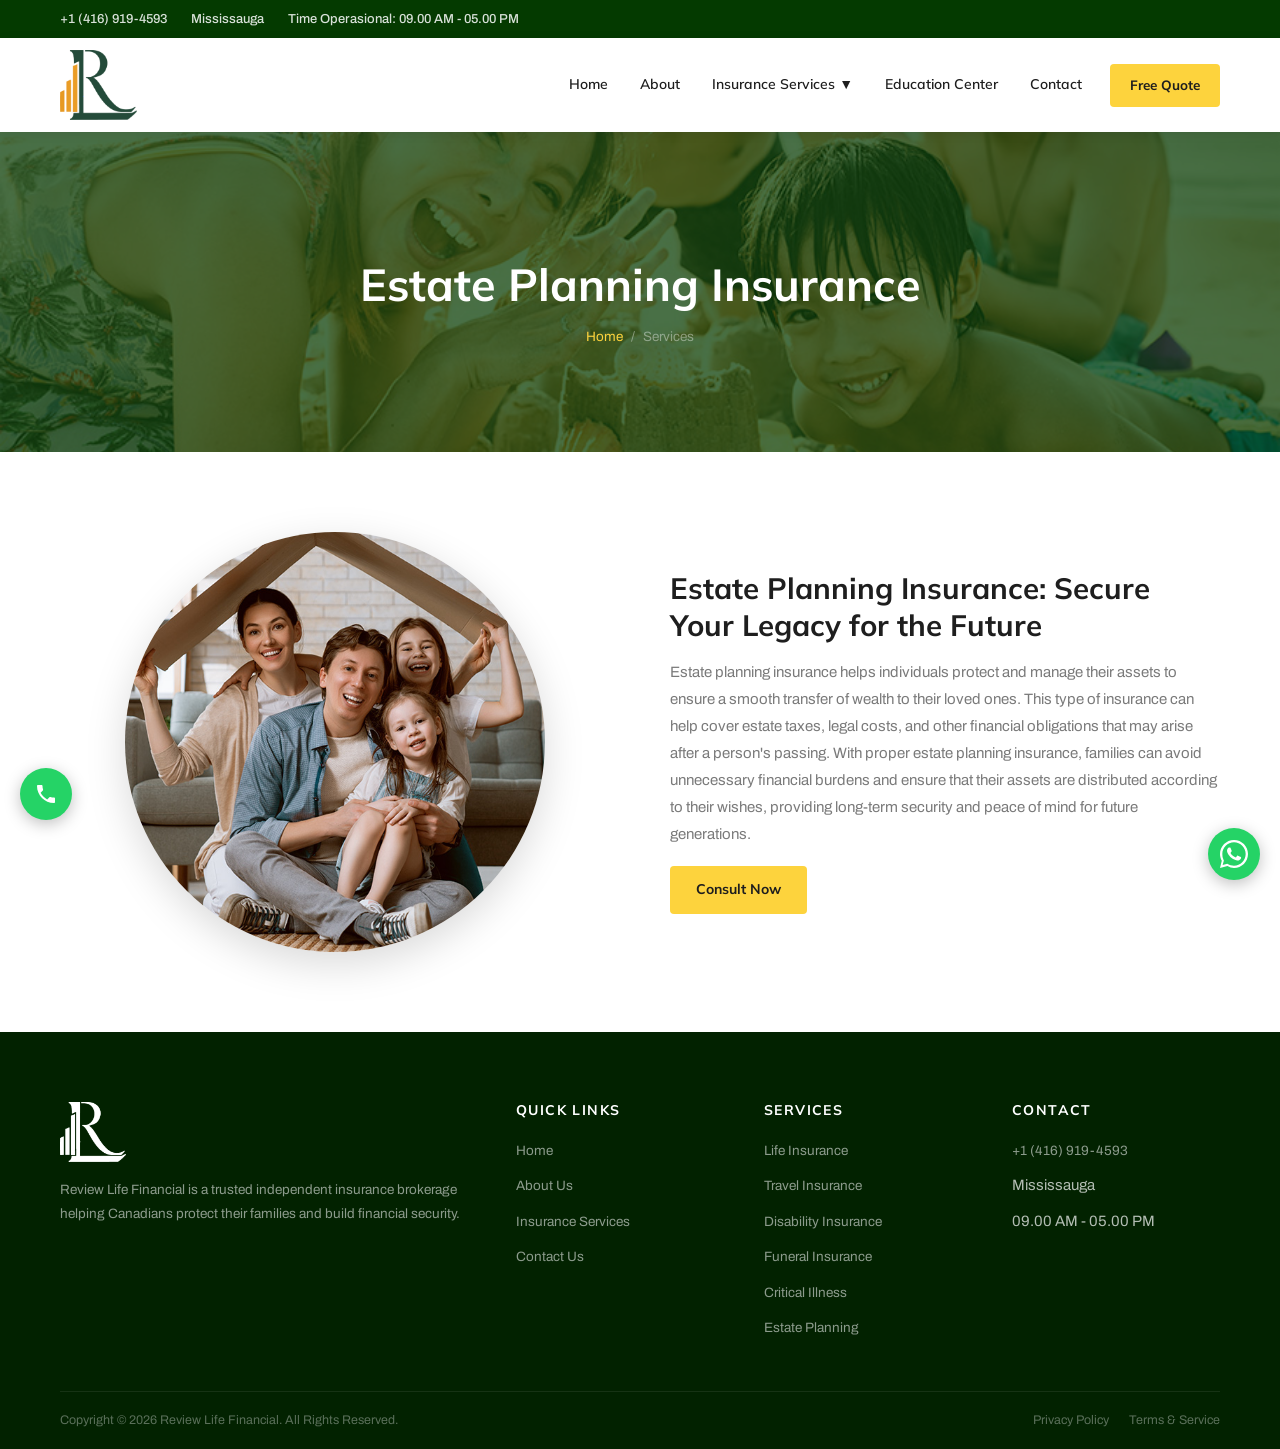
<file: estate-planning-insurance/index.html>
<!DOCTYPE html>
<html lang="en">
<head>
<meta charset="UTF-8"><meta name="viewport" content="width=device-width, initial-scale=1.0">
<title>Estate Planning Insurance – Review Life Financial</title>
<link rel="preconnect" href="https://fonts.googleapis.com"><link rel="preconnect" href="https://fonts.gstatic.com" crossorigin>
<link href="https://fonts.googleapis.com/css2?family=Archivo:wght@300;400;500;600;700&family=Mulish:wght@400;600;700;800;900&display=swap" rel="stylesheet">
<link rel="stylesheet" href="../css/style.css">
</head>
<body>
<div class="top-bar"><div class="container"><div class="top-bar-left"><div class="top-bar-item"><span><a href="tel:+14169194593" style="color:inherit;">+1 (416) 919-4593</a></span></div><div class="top-bar-item"><span>Mississauga</span></div><div class="top-bar-item"><span>Time Operasional: 09.00 AM - 05.00 PM</span></div></div></div></div>
<header class="site-header"><div class="header-inner"><a href="../index.html" class="site-logo"><img src="../images/rl-logo.png" alt="Review Life Financial" width="180" height="70"></a><button class="hamburger" aria-label="Menu"><span></span><span></span><span></span></button><nav><ul class="nav-menu"><li><a href="../index.html">Home</a></li><li><a href="../about/index.html">About</a></li><li><a href="../insurance-services/index.html" class="active">Insurance Services &#9660;</a><ul class="nav-dropdown"><li><a href="../life-insurance/index.html">Life Insurance</a></li><li><a href="../travel-insurance/index.html">Travel Insurance</a></li><li><a href="../disability-insurance/index.html">Disability Insurance</a></li><li><a href="../funeral-insurance/index.html">Funeral Insurance</a></li><li><a href="../critical-illness-insurance/index.html">Critical Illness Insurance</a></li><li><a href="../estate-planning-insurance/index.html">Estate Planning Insurance</a></li></ul></li><li><a href="../education-center/index.html">Education Center</a></li><li><a href="../contact/index.html">Contact</a></li><li><a href="../contact/index.html" class="btn-quote">Free Quote</a></li></ul></nav></div></header>

<div class="page-hero" style="background-image:url('../images/asian-family-on-vacation-TJQ2ZGR.jpg');">
  <div class="container">
    <h1>Estate Planning Insurance</h1>
    <div class="breadcrumb"><a href="../index.html">Home</a><span>/</span><span>Services</span></div>
  </div>
</div>

<section class="page-content">
  <div class="container">
    <div class="page-grid">
      <div class="page-img-circle">
        <img src="../images/concept-of-housing-for-young-family-2GJXQGR.jpg" alt="Estate Planning Insurance">
      </div>
      <div class="page-text">
        <h2>Estate Planning Insurance: Secure Your Legacy for the Future</h2>
        <p>Estate planning insurance helps individuals protect and manage their assets to ensure a smooth transfer of wealth to their loved ones. This type of insurance can help cover estate taxes, legal costs, and other financial obligations that may arise after a person's passing. With proper estate planning insurance, families can avoid unnecessary financial burdens and ensure that their assets are distributed according to their wishes, providing long-term security and peace of mind for future generations.</p>
        <a href="../contact/index.html" class="btn btn-primary">Consult Now</a>
      </div>
    </div>
  </div>
</section>

<footer><div class="container"><div class="footer-grid"><div class="footer-brand"><div class="footer-logo"><img src="../images/rl-logo.png" alt="Review Life Financial"></div><p class="footer-desc">Review Life Financial is a trusted independent insurance brokerage helping Canadians protect their families and build financial security.</p></div><div class="footer-col"><h4>Quick Links</h4><ul class="footer-links"><li><a href="../index.html">Home</a></li><li><a href="../about/index.html">About Us</a></li><li><a href="../insurance-services/index.html">Insurance Services</a></li><li><a href="../contact/index.html">Contact Us</a></li></ul></div><div class="footer-col"><h4>Services</h4><ul class="footer-links"><li><a href="../life-insurance/index.html">Life Insurance</a></li><li><a href="../travel-insurance/index.html">Travel Insurance</a></li><li><a href="../disability-insurance/index.html">Disability Insurance</a></li><li><a href="../funeral-insurance/index.html">Funeral Insurance</a></li><li><a href="../critical-illness-insurance/index.html">Critical Illness</a></li><li><a href="../estate-planning-insurance/index.html">Estate Planning</a></li></ul></div><div class="footer-col"><h4>Contact</h4><ul class="footer-links"><li><a href="tel:+14169194593">+1 (416) 919-4593</a></li><li>Mississauga</li><li>09.00 AM - 05.00 PM</li></ul></div></div><div class="footer-bottom"><div class="footer-copy">Copyright &copy; 2026 Review Life Financial. All Rights Reserved.</div><div class="footer-legal"><a href="../privacy-policy/index.html">Privacy Policy</a><a href="../terms-of-service/index.html">Terms &amp; Service</a></div></div></div></footer>
<a href="tel:+14169194593" class="floating-call" aria-label="Call"><svg width="24" height="24" viewBox="0 0 24 24" fill="white"><path d="M6.62 10.79c1.44 2.83 3.76 5.14 6.59 6.59l2.2-2.2c.27-.27.67-.36 1.02-.24 1.12.37 2.33.57 3.57.57.55 0 1 .45 1 1V20c0 .55-.45 1-1 1-9.39 0-17-7.61-17-17 0-.55.45-1 1-1h3.5c.55 0 1 .45 1 1 0 1.25.2 2.45.57 3.57.11.35.03.74-.25 1.02l-2.2 2.2z"/></svg></a>
<a href="https://wa.me/14169194593" class="floating-wa" target="_blank"><svg width="28" height="28" viewBox="0 0 24 24" fill="white"><path d="M17.472 14.382c-.297-.149-1.758-.867-2.03-.967-.273-.099-.471-.148-.67.15-.197.297-.767.966-.94 1.164-.173.199-.347.223-.644.075-.297-.15-1.255-.463-2.39-1.475-.883-.788-1.48-1.761-1.653-2.059-.173-.297-.018-.458.13-.606.134-.133.298-.347.446-.52.149-.174.198-.298.298-.497.099-.198.05-.371-.025-.52-.075-.149-.669-1.612-.916-2.207-.242-.579-.487-.5-.669-.51-.173-.008-.371-.01-.57-.01-.198 0-.52.074-.792.372-.272.297-1.04 1.016-1.04 2.479 0 1.462 1.065 2.875 1.213 3.074.149.198 2.096 3.2 5.077 4.487.709.306 1.262.489 1.694.625.712.227 1.36.195 1.871.118.571-.085 1.758-.719 2.006-1.413.248-.694.248-1.289.173-1.413-.074-.124-.272-.198-.57-.347z"/><path d="M12 0C5.373 0 0 5.373 0 12c0 2.126.554 4.122 1.523 5.854L.046 23.954l6.354-1.666A11.94 11.94 0 0012 24c6.627 0 12-5.373 12-12S18.627 0 12 0zm0 22c-1.96 0-3.788-.532-5.361-1.453l-.384-.228-3.991 1.047 1.065-3.882-.251-.398A9.96 9.96 0 012 12C2 6.477 6.477 2 12 2s10 4.477 10 10-4.477 10-10 10z"/></svg></a>
<button class="scroll-top">&#8593;</button>
<script src="../js/main.js"></script>
</body></html>
</file>
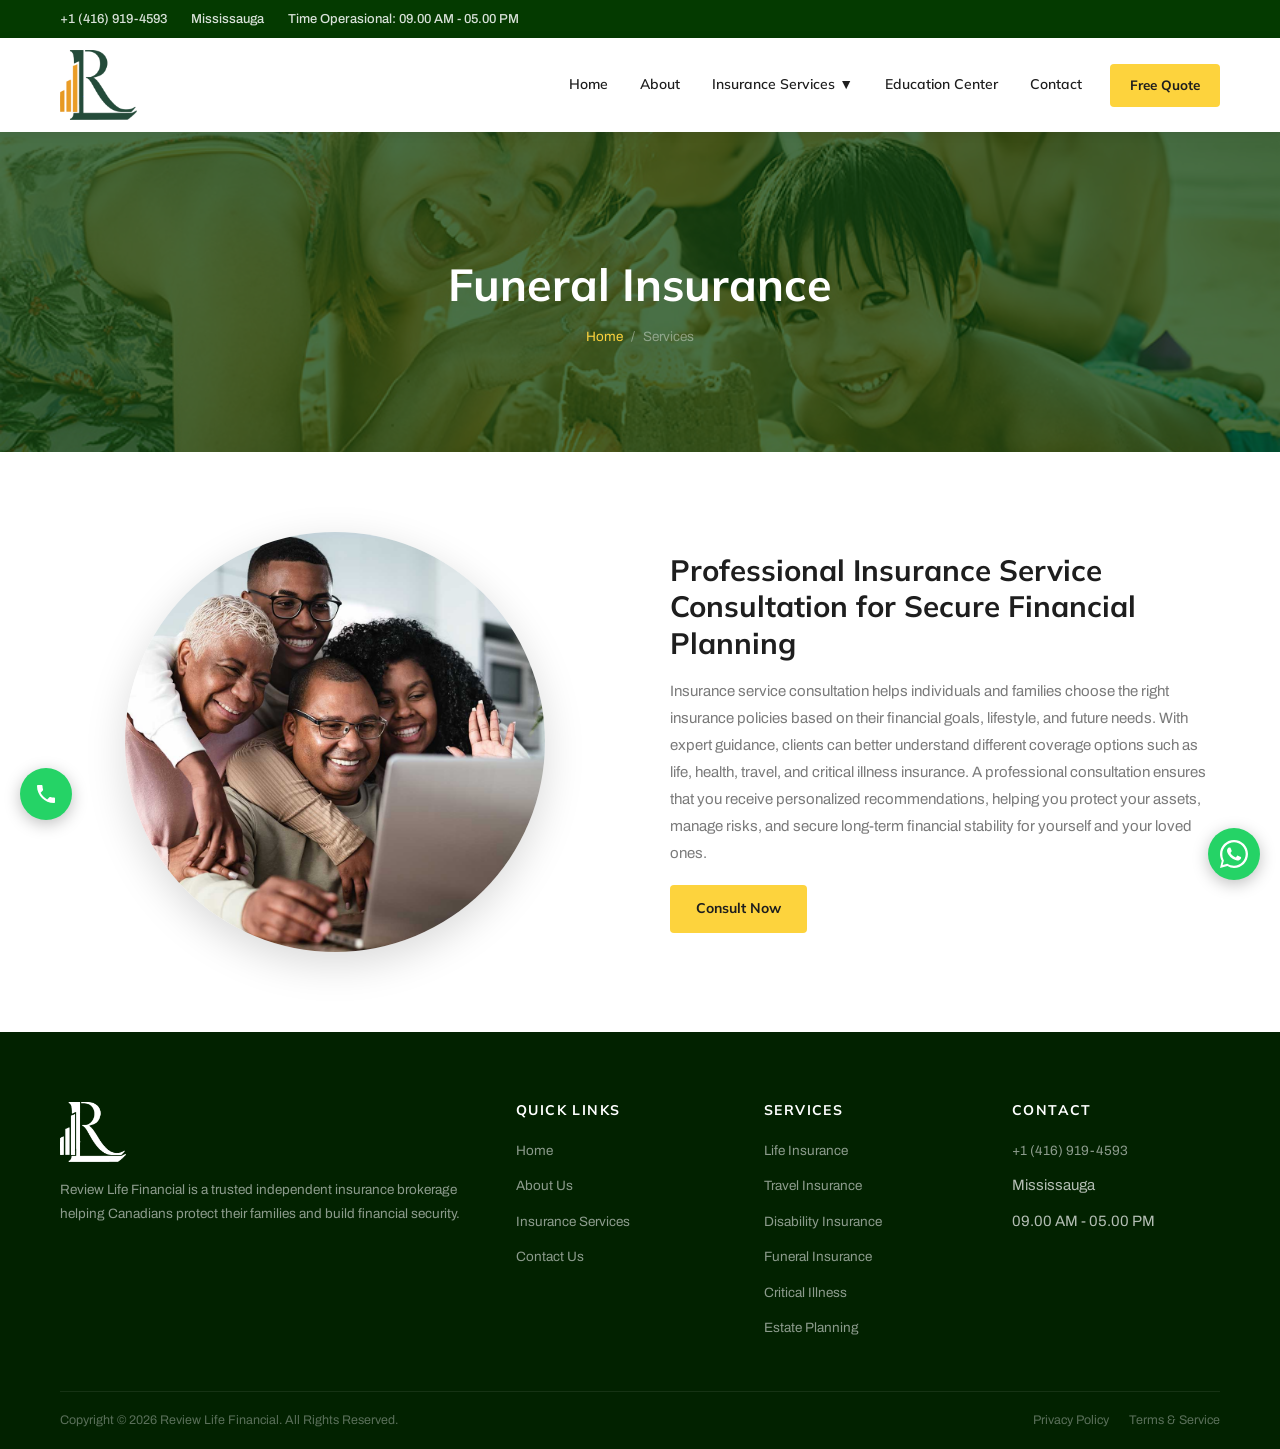
<file: funeral-insurance/index.html>
<!DOCTYPE html>
<html lang="en">
<head>
<meta charset="UTF-8"><meta name="viewport" content="width=device-width, initial-scale=1.0">
<title>Funeral Insurance – Review Life Financial</title>
<link rel="preconnect" href="https://fonts.googleapis.com"><link rel="preconnect" href="https://fonts.gstatic.com" crossorigin>
<link href="https://fonts.googleapis.com/css2?family=Archivo:wght@300;400;500;600;700&family=Mulish:wght@400;600;700;800;900&display=swap" rel="stylesheet">
<link rel="stylesheet" href="../css/style.css">
</head>
<body>
<div class="top-bar"><div class="container"><div class="top-bar-left"><div class="top-bar-item"><span><a href="tel:+14169194593" style="color:inherit;">+1 (416) 919-4593</a></span></div><div class="top-bar-item"><span>Mississauga</span></div><div class="top-bar-item"><span>Time Operasional: 09.00 AM - 05.00 PM</span></div></div></div></div>
<header class="site-header"><div class="header-inner"><a href="../index.html" class="site-logo"><img src="../images/rl-logo.png" alt="Review Life Financial" width="180" height="70"></a><button class="hamburger" aria-label="Menu"><span></span><span></span><span></span></button><nav><ul class="nav-menu"><li><a href="../index.html">Home</a></li><li><a href="../about/index.html">About</a></li><li><a href="../insurance-services/index.html" class="active">Insurance Services &#9660;</a><ul class="nav-dropdown"><li><a href="../life-insurance/index.html">Life Insurance</a></li><li><a href="../travel-insurance/index.html">Travel Insurance</a></li><li><a href="../disability-insurance/index.html">Disability Insurance</a></li><li><a href="../funeral-insurance/index.html">Funeral Insurance</a></li><li><a href="../critical-illness-insurance/index.html">Critical Illness Insurance</a></li><li><a href="../estate-planning-insurance/index.html">Estate Planning Insurance</a></li></ul></li><li><a href="../education-center/index.html">Education Center</a></li><li><a href="../contact/index.html">Contact</a></li><li><a href="../contact/index.html" class="btn-quote">Free Quote</a></li></ul></nav></div></header>

<div class="page-hero" style="background-image:url('../images/asian-family-on-vacation-TJQ2ZGR.jpg');">
  <div class="container">
    <h1>Funeral Insurance</h1>
    <div class="breadcrumb"><a href="../index.html">Home</a><span>/</span><span>Services</span></div>
  </div>
</div>

<section class="page-content">
  <div class="container">
    <div class="page-grid">
      <div class="page-img-circle">
        <img src="../images/happy-hispanic-family-having-fun-doing-video-call-HYXY364.jpg" alt="Funeral Insurance">
      </div>
      <div class="page-text">
        <h2>Professional Insurance Service Consultation for Secure Financial Planning</h2>
        <p>Insurance service consultation helps individuals and families choose the right insurance policies based on their financial goals, lifestyle, and future needs. With expert guidance, clients can better understand different coverage options such as life, health, travel, and critical illness insurance. A professional consultation ensures that you receive personalized recommendations, helping you protect your assets, manage risks, and secure long-term financial stability for yourself and your loved ones.</p>
        <a href="../contact/index.html" class="btn btn-primary">Consult Now</a>
      </div>
    </div>
  </div>
</section>

<footer><div class="container"><div class="footer-grid"><div class="footer-brand"><div class="footer-logo"><img src="../images/rl-logo.png" alt="Review Life Financial"></div><p class="footer-desc">Review Life Financial is a trusted independent insurance brokerage helping Canadians protect their families and build financial security.</p></div><div class="footer-col"><h4>Quick Links</h4><ul class="footer-links"><li><a href="../index.html">Home</a></li><li><a href="../about/index.html">About Us</a></li><li><a href="../insurance-services/index.html">Insurance Services</a></li><li><a href="../contact/index.html">Contact Us</a></li></ul></div><div class="footer-col"><h4>Services</h4><ul class="footer-links"><li><a href="../life-insurance/index.html">Life Insurance</a></li><li><a href="../travel-insurance/index.html">Travel Insurance</a></li><li><a href="../disability-insurance/index.html">Disability Insurance</a></li><li><a href="../funeral-insurance/index.html">Funeral Insurance</a></li><li><a href="../critical-illness-insurance/index.html">Critical Illness</a></li><li><a href="../estate-planning-insurance/index.html">Estate Planning</a></li></ul></div><div class="footer-col"><h4>Contact</h4><ul class="footer-links"><li><a href="tel:+14169194593">+1 (416) 919-4593</a></li><li>Mississauga</li><li>09.00 AM - 05.00 PM</li></ul></div></div><div class="footer-bottom"><div class="footer-copy">Copyright &copy; 2026 Review Life Financial. All Rights Reserved.</div><div class="footer-legal"><a href="../privacy-policy/index.html">Privacy Policy</a><a href="../terms-of-service/index.html">Terms &amp; Service</a></div></div></div></footer>
<a href="tel:+14169194593" class="floating-call" aria-label="Call"><svg width="24" height="24" viewBox="0 0 24 24" fill="white"><path d="M6.62 10.79c1.44 2.83 3.76 5.14 6.59 6.59l2.2-2.2c.27-.27.67-.36 1.02-.24 1.12.37 2.33.57 3.57.57.55 0 1 .45 1 1V20c0 .55-.45 1-1 1-9.39 0-17-7.61-17-17 0-.55.45-1 1-1h3.5c.55 0 1 .45 1 1 0 1.25.2 2.45.57 3.57.11.35.03.74-.25 1.02l-2.2 2.2z"/></svg></a>
<a href="https://wa.me/14169194593" class="floating-wa" target="_blank"><svg width="28" height="28" viewBox="0 0 24 24" fill="white"><path d="M17.472 14.382c-.297-.149-1.758-.867-2.03-.967-.273-.099-.471-.148-.67.15-.197.297-.767.966-.94 1.164-.173.199-.347.223-.644.075-.297-.15-1.255-.463-2.39-1.475-.883-.788-1.48-1.761-1.653-2.059-.173-.297-.018-.458.13-.606.134-.133.298-.347.446-.52.149-.174.198-.298.298-.497.099-.198.05-.371-.025-.52-.075-.149-.669-1.612-.916-2.207-.242-.579-.487-.5-.669-.51-.173-.008-.371-.01-.57-.01-.198 0-.52.074-.792.372-.272.297-1.04 1.016-1.04 2.479 0 1.462 1.065 2.875 1.213 3.074.149.198 2.096 3.2 5.077 4.487.709.306 1.262.489 1.694.625.712.227 1.36.195 1.871.118.571-.085 1.758-.719 2.006-1.413.248-.694.248-1.289.173-1.413-.074-.124-.272-.198-.57-.347z"/><path d="M12 0C5.373 0 0 5.373 0 12c0 2.126.554 4.122 1.523 5.854L.046 23.954l6.354-1.666A11.94 11.94 0 0012 24c6.627 0 12-5.373 12-12S18.627 0 12 0zm0 22c-1.96 0-3.788-.532-5.361-1.453l-.384-.228-3.991 1.047 1.065-3.882-.251-.398A9.96 9.96 0 012 12C2 6.477 6.477 2 12 2s10 4.477 10 10-4.477 10-10 10z"/></svg></a>
<button class="scroll-top">&#8593;</button>
<script src="../js/main.js"></script>
</body></html>
</file>
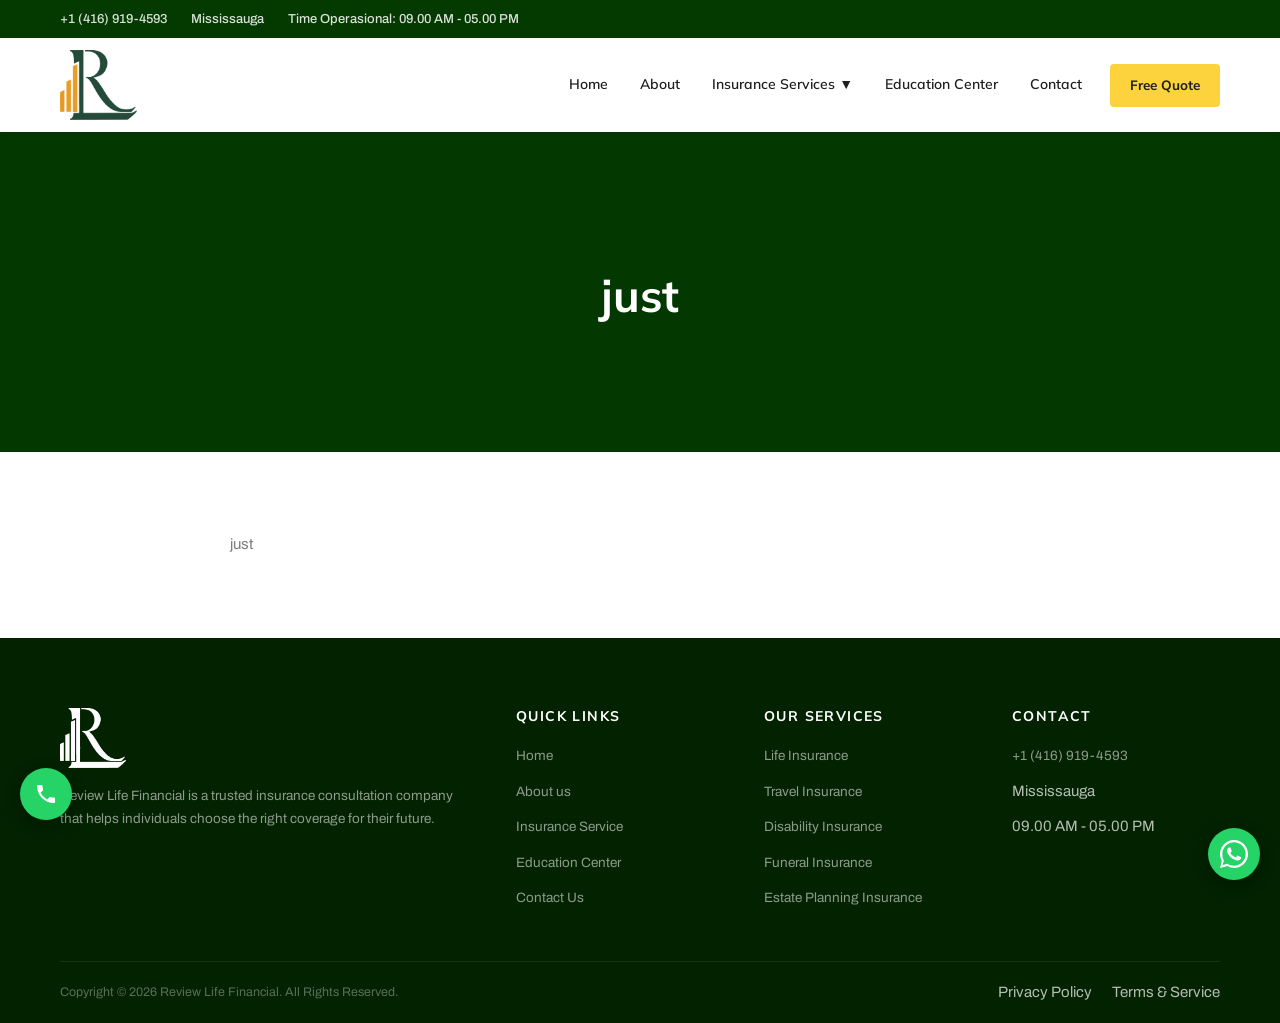
<file: just/index.html>
<!DOCTYPE html>
<html lang="en">
<head>
<meta charset="UTF-8"><meta name="viewport" content="width=device-width, initial-scale=1.0">
<title>just – Review Life Financial</title>
<link rel="preconnect" href="https://fonts.googleapis.com"><link rel="preconnect" href="https://fonts.gstatic.com" crossorigin>
<link href="https://fonts.googleapis.com/css2?family=Archivo:wght@300;400;500;600;700&family=Mulish:wght@400;600;700;800;900&display=swap" rel="stylesheet">
<link rel="stylesheet" href="../css/style.css">
</head>
<body>
<div class="top-bar"><div class="container"><div class="top-bar-left"><div class="top-bar-item"><span><a href="tel:+14169194593" style="color:inherit;">+1 (416) 919-4593</a></span></div><div class="top-bar-item"><span>Mississauga</span></div><div class="top-bar-item"><span>Time Operasional: 09.00 AM - 05.00 PM</span></div></div></div></div>
<header class="site-header"><div class="header-inner"><a href="../index.html" class="site-logo"><img src="../images/rl-logo.png" alt="Review Life Financial" width="180" height="70"></a><button class="hamburger" aria-label="Menu"><span></span><span></span><span></span></button><nav><ul class="nav-menu"><li><a href="../index.html">Home</a></li><li><a href="../about/index.html">About</a></li><li><a href="../insurance-services/index.html">Insurance Services &#9660;</a><ul class="nav-dropdown"><li><a href="../life-insurance/index.html">Life Insurance</a></li><li><a href="../travel-insurance/index.html">Travel Insurance</a></li><li><a href="../disability-insurance/index.html">Disability Insurance</a></li><li><a href="../funeral-insurance/index.html">Funeral Insurance</a></li><li><a href="../critical-illness-insurance/index.html">Critical Illness Insurance</a></li><li><a href="../estate-planning-insurance/index.html">Estate Planning Insurance</a></li></ul></li><li><a href="../education-center/index.html">Education Center</a></li><li><a href="../contact/index.html">Contact</a></li><li><a href="../contact/index.html" class="btn-quote">Free Quote</a></li></ul></nav></div></header>

<div class="page-hero"><div class="container"><h1>just</h1></div></div>

<section class="section"><div class="container" style="max-width:860px;"><p style="font-size:15px;color:var(--text);">just</p></div></section>

<footer><div class="container"><div class="footer-grid"><div class="footer-brand"><div class="footer-logo"><img src="../images/rl-logo.png" alt="Review Life Financial"></div><p class="footer-desc">Review Life Financial is a trusted insurance consultation company that helps individuals choose the right coverage for their future.</p></div><div class="footer-col"><h4>Quick Links</h4><ul class="footer-links"><li><a href="../index.html">Home</a></li><li><a href="../about/index.html">About us</a></li><li><a href="../insurance-services/index.html">Insurance Service</a></li><li><a href="../education-center/index.html">Education Center</a></li><li><a href="../contact/index.html">Contact Us</a></li></ul></div><div class="footer-col"><h4>Our Services</h4><ul class="footer-links"><li><a href="../life-insurance/index.html">Life Insurance</a></li><li><a href="../travel-insurance/index.html">Travel Insurance</a></li><li><a href="../disability-insurance/index.html">Disability Insurance</a></li><li><a href="../funeral-insurance/index.html">Funeral Insurance</a></li><li><a href="../estate-planning-insurance/index.html">Estate Planning Insurance</a></li></ul></div><div class="footer-col"><h4>Contact</h4><ul class="footer-links"><li><a href="tel:+14169194593">+1 (416) 919-4593</a></li><li>Mississauga</li><li>09.00 AM - 05.00 PM</li></ul></div></div><div class="footer-bottom"><div class="footer-copy">Copyright &copy; 2026 Review Life Financial. All Rights Reserved.</div><div class="footer-legal"><span>Privacy Policy</span><span>Terms &amp; Service</span></div></div></div></footer>
<a href="tel:+14169194593" class="floating-call" aria-label="Call"><svg width="24" height="24" viewBox="0 0 24 24" fill="white"><path d="M6.62 10.79c1.44 2.83 3.76 5.14 6.59 6.59l2.2-2.2c.27-.27.67-.36 1.02-.24 1.12.37 2.33.57 3.57.57.55 0 1 .45 1 1V20c0 .55-.45 1-1 1-9.39 0-17-7.61-17-17 0-.55.45-1 1-1h3.5c.55 0 1 .45 1 1 0 1.25.2 2.45.57 3.57.11.35.03.74-.25 1.02l-2.2 2.2z"/></svg></a>
<a href="https://wa.me/14169194593" class="floating-wa" target="_blank"><svg width="28" height="28" viewBox="0 0 24 24" fill="white"><path d="M17.472 14.382c-.297-.149-1.758-.867-2.03-.967-.273-.099-.471-.148-.67.15-.197.297-.767.966-.94 1.164-.173.199-.347.223-.644.075-.297-.15-1.255-.463-2.39-1.475-.883-.788-1.48-1.761-1.653-2.059-.173-.297-.018-.458.13-.606.134-.133.298-.347.446-.52.149-.174.198-.298.298-.497.099-.198.05-.371-.025-.52-.075-.149-.669-1.612-.916-2.207-.242-.579-.487-.5-.669-.51-.173-.008-.371-.01-.57-.01-.198 0-.52.074-.792.372-.272.297-1.04 1.016-1.04 2.479 0 1.462 1.065 2.875 1.213 3.074.149.198 2.096 3.2 5.077 4.487.709.306 1.262.489 1.694.625.712.227 1.36.195 1.871.118.571-.085 1.758-.719 2.006-1.413.248-.694.248-1.289.173-1.413-.074-.124-.272-.198-.57-.347z"/><path d="M12 0C5.373 0 0 5.373 0 12c0 2.126.554 4.122 1.523 5.854L.046 23.954l6.354-1.666A11.94 11.94 0 0012 24c6.627 0 12-5.373 12-12S18.627 0 12 0zm0 22c-1.96 0-3.788-.532-5.361-1.453l-.384-.228-3.991 1.047 1.065-3.882-.251-.398A9.96 9.96 0 012 12C2 6.477 6.477 2 12 2s10 4.477 10 10-4.477 10-10 10z"/></svg></a>
<button class="scroll-top">&#8593;</button>
<script src="../js/main.js"></script>
</body></html>
</file>
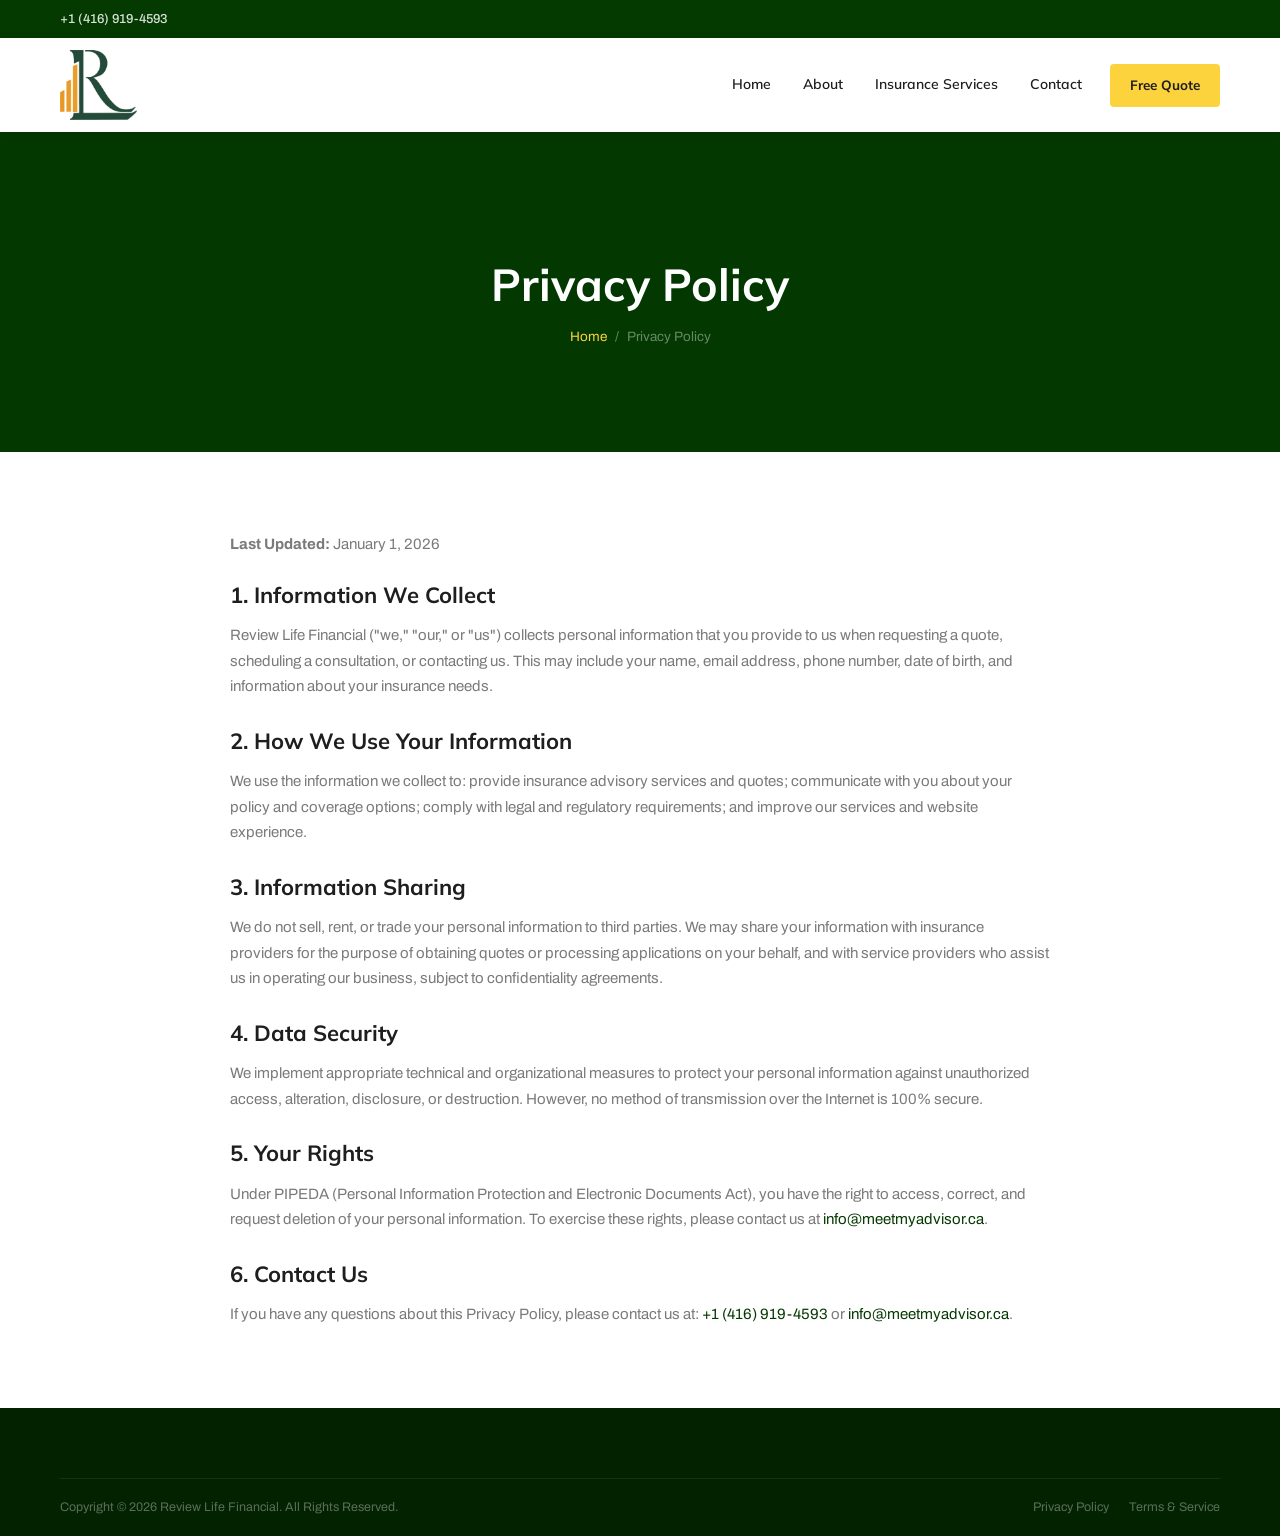
<file: privacy-policy/index.html>
<!DOCTYPE html>
<html lang="en">
<head>
<meta charset="UTF-8"><meta name="viewport" content="width=device-width, initial-scale=1.0">
<title>Privacy Policy – Review Life Financial</title>
<link rel="preconnect" href="https://fonts.googleapis.com"><link rel="preconnect" href="https://fonts.gstatic.com" crossorigin>
<link href="https://fonts.googleapis.com/css2?family=Archivo:wght@300;400;500;600;700&family=Mulish:wght@400;600;700;800;900&display=swap" rel="stylesheet">
<link rel="stylesheet" href="../css/style.css">
</head>
<body>
<div class="top-bar"><div class="container"><div class="top-bar-left"><div class="top-bar-item"><span><a href="tel:+14169194593" style="color:inherit;">+1 (416) 919-4593</a></span></div></div></div></div>
<header class="site-header"><div class="header-inner"><a href="../index.html" class="site-logo"><img src="../images/rl-logo.png" alt="Review Life Financial" width="180" height="70"></a><button class="hamburger" aria-label="Menu"><span></span><span></span><span></span></button><nav><ul class="nav-menu"><li><a href="../index.html">Home</a></li><li><a href="../about/index.html">About</a></li><li><a href="../insurance-services/index.html">Insurance Services</a></li><li><a href="../contact/index.html">Contact</a></li><li><a href="../contact/index.html" class="btn-quote">Free Quote</a></li></ul></nav></div></header>
<div class="page-hero"><div class="container"><h1>Privacy Policy</h1><div class="breadcrumb"><a href="../index.html">Home</a><span>/</span><span>Privacy Policy</span></div></div></div>
<section class="section"><div class="container" style="max-width:860px;">
  <p style="color:var(--text);margin-bottom:24px;"><strong>Last Updated:</strong> January 1, 2026</p>
  <h2 style="font-size:22px;margin-bottom:14px;">1. Information We Collect</h2>
  <p>Review Life Financial ("we," "our," or "us") collects personal information that you provide to us when requesting a quote, scheduling a consultation, or contacting us. This may include your name, email address, phone number, date of birth, and information about your insurance needs.</p>
  <h2 style="font-size:22px;margin:28px 0 14px;">2. How We Use Your Information</h2>
  <p>We use the information we collect to: provide insurance advisory services and quotes; communicate with you about your policy and coverage options; comply with legal and regulatory requirements; and improve our services and website experience.</p>
  <h2 style="font-size:22px;margin:28px 0 14px;">3. Information Sharing</h2>
  <p>We do not sell, rent, or trade your personal information to third parties. We may share your information with insurance providers for the purpose of obtaining quotes or processing applications on your behalf, and with service providers who assist us in operating our business, subject to confidentiality agreements.</p>
  <h2 style="font-size:22px;margin:28px 0 14px;">4. Data Security</h2>
  <p>We implement appropriate technical and organizational measures to protect your personal information against unauthorized access, alteration, disclosure, or destruction. However, no method of transmission over the Internet is 100% secure.</p>
  <h2 style="font-size:22px;margin:28px 0 14px;">5. Your Rights</h2>
  <p>Under PIPEDA (Personal Information Protection and Electronic Documents Act), you have the right to access, correct, and request deletion of your personal information. To exercise these rights, please contact us at <a href="mailto:info@meetmyadvisor.ca" style="color:var(--blue);">info@meetmyadvisor.ca</a>.</p>
  <h2 style="font-size:22px;margin:28px 0 14px;">6. Contact Us</h2>
  <p>If you have any questions about this Privacy Policy, please contact us at: <a href="tel:+14169194593" style="color:var(--blue);">+1 (416) 919-4593</a> or <a href="mailto:info@meetmyadvisor.ca" style="color:var(--blue);">info@meetmyadvisor.ca</a>.</p>
</div></section>
<footer><div class="container"><div class="footer-bottom" style="border-top:1px solid rgba(255,255,255,0.08);padding:18px 0;"><div class="footer-copy">Copyright &copy; 2026 Review Life Financial. All Rights Reserved.</div><div class="footer-legal"><a href="index.html">Privacy Policy</a><a href="../terms-of-service/index.html">Terms &amp; Service</a></div></div></div></footer>
<script src="../js/main.js"></script>
</body></html>
</file>
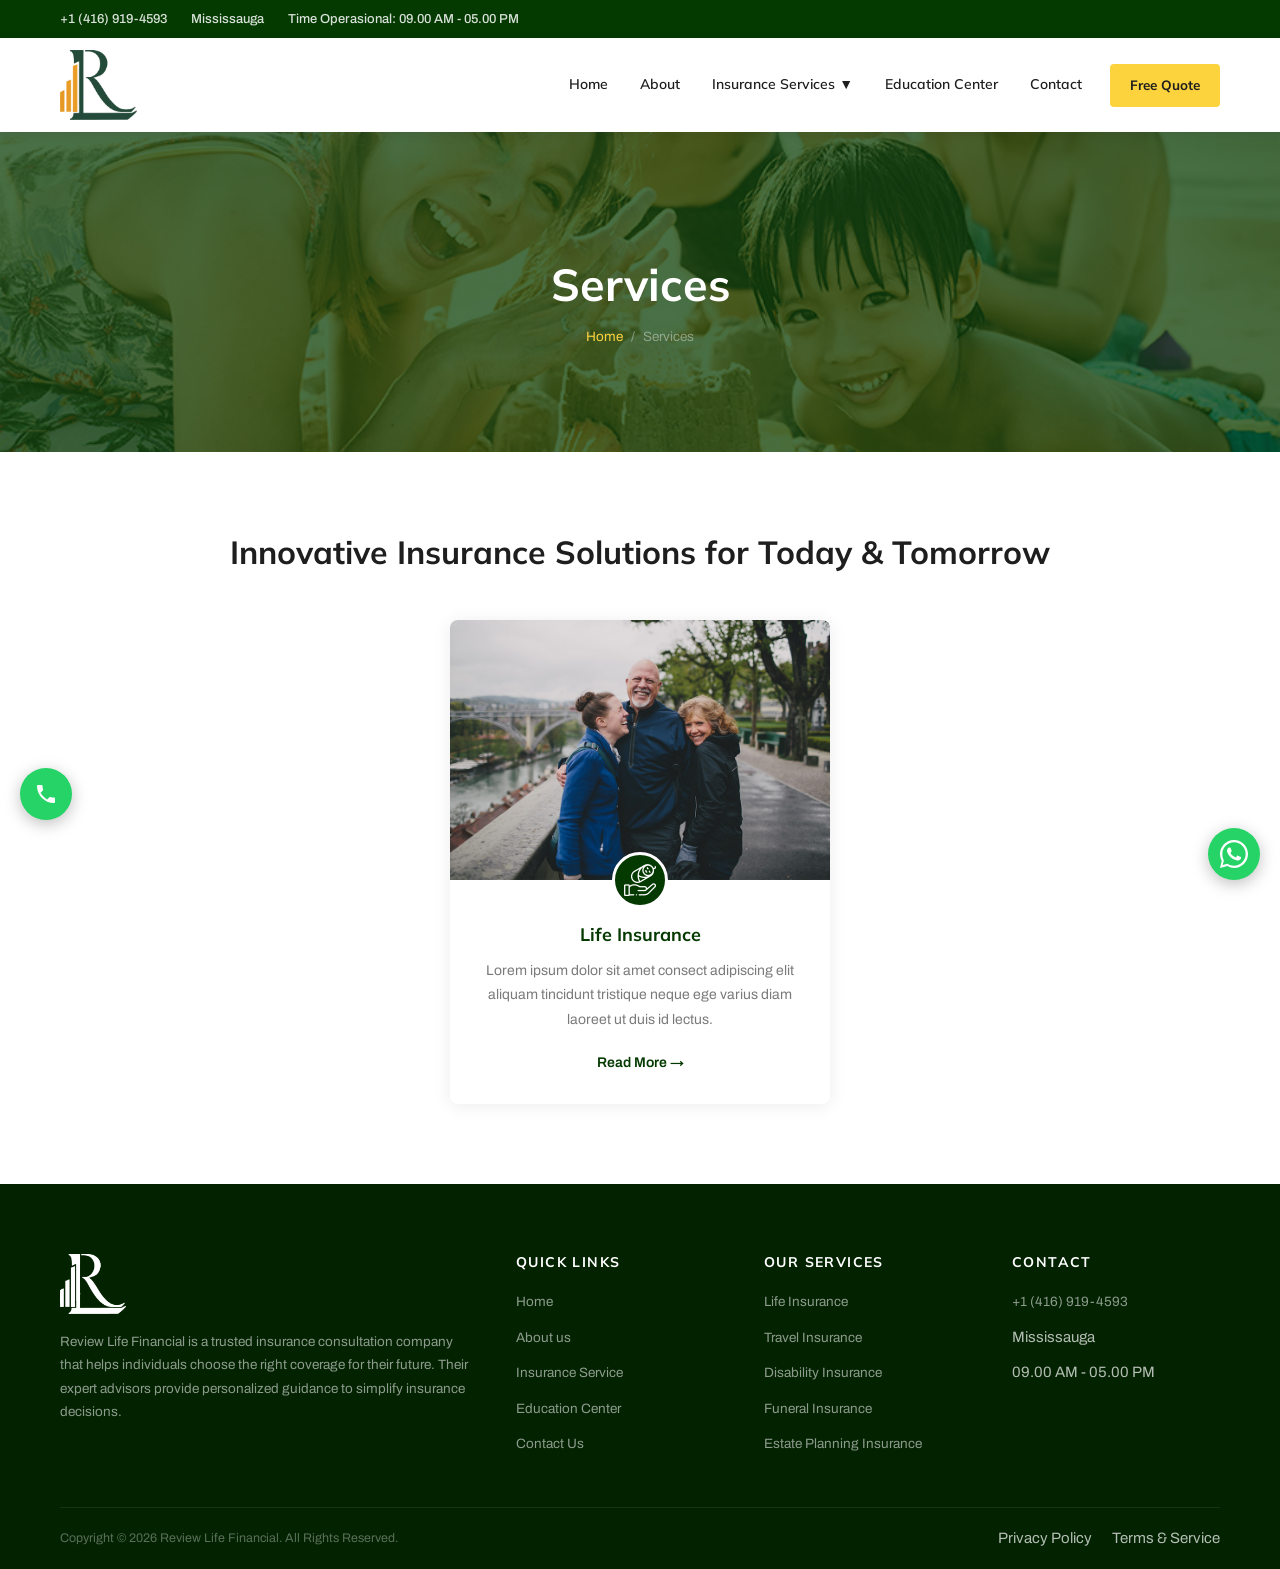
<file: services/index.html>
<!DOCTYPE html>
<html lang="en">
<head>
<meta charset="UTF-8"><meta name="viewport" content="width=device-width, initial-scale=1.0">
<title>Services – Review Life Financial</title>
<link rel="preconnect" href="https://fonts.googleapis.com"><link rel="preconnect" href="https://fonts.gstatic.com" crossorigin>
<link href="https://fonts.googleapis.com/css2?family=Archivo:wght@300;400;500;600;700&family=Mulish:wght@400;600;700;800;900&display=swap" rel="stylesheet">
<link rel="stylesheet" href="../css/style.css">
<style>
.svc-card-wrap { max-width: 380px; margin: 0 auto; }
.svc-card { background: var(--white); border-radius: 8px; overflow: hidden; box-shadow: 0 2px 18px rgba(0,0,0,0.08); text-align: center; }
.svc-card-img-wrap { position: relative; }
.svc-card-img-wrap img.svc-photo { width: 100%; height: 260px; object-fit: cover; display: block; }
.svc-card-icon-wrap { position: absolute; bottom: -28px; left: 50%; transform: translateX(-50%); width: 56px; height: 56px; background: var(--blue); border-radius: 50%; display: flex; align-items: center; justify-content: center; border: 3px solid #fff; }
.svc-card-icon-wrap img { width: 32px; height: 32px; filter: brightness(0) invert(1); }
.svc-card-body { padding: 44px 28px 28px; }
.svc-card-body h3 { font-family: var(--font-head); font-size: 18px; color: var(--blue); margin-bottom: 12px; font-weight: 700; }
.svc-card-body p { font-size: 14px; color: var(--text); line-height: 1.75; margin-bottom: 18px; }
.svc-card-body a { color: var(--blue); font-weight: 600; font-size: 14px; text-decoration: none; display: inline-flex; align-items: center; gap: 4px; }
.svc-card-body a:hover { color: var(--blue-dark); }
</style>
</head>
<body>
<div class="top-bar"><div class="container"><div class="top-bar-left"><div class="top-bar-item"><span><a href="tel:+14169194593" style="color:inherit;">+1 (416) 919-4593</a></span></div><div class="top-bar-item"><span>Mississauga</span></div><div class="top-bar-item"><span>Time Operasional: 09.00 AM - 05.00 PM</span></div></div></div></div>
<header class="site-header"><div class="header-inner"><a href="../index.html" class="site-logo"><img src="../images/rl-logo.png" alt="Review Life Financial" width="180" height="70"></a><button class="hamburger" aria-label="Menu"><span></span><span></span><span></span></button><nav><ul class="nav-menu"><li><a href="../index.html">Home</a></li><li><a href="../about/index.html">About</a></li><li><a href="../insurance-services/index.html" class="active">Insurance Services &#9660;</a><ul class="nav-dropdown"><li><a href="../life-insurance/index.html">Life Insurance</a></li><li><a href="../travel-insurance/index.html">Travel Insurance</a></li><li><a href="../disability-insurance/index.html">Disability Insurance</a></li><li><a href="../funeral-insurance/index.html">Funeral Insurance</a></li><li><a href="../critical-illness-insurance/index.html">Critical Illness Insurance</a></li><li><a href="../estate-planning-insurance/index.html">Estate Planning Insurance</a></li></ul></li><li><a href="../education-center/index.html">Education Center</a></li><li><a href="../contact/index.html">Contact</a></li><li><a href="../contact/index.html" class="btn-quote">Free Quote</a></li></ul></nav></div></header>

<div class="page-hero" style="background-image:url('../images/asian-family-on-vacation-TJQ2ZGR.jpg');">
  <div class="container">
    <h1>Services</h1>
    <div class="breadcrumb"><a href="../index.html">Home</a><span>/</span><span>Services</span></div>
  </div>
</div>

<section class="page-content">
  <div class="container">
    <h2 style="text-align:center;font-size:clamp(22px,2.5vw,34px);margin-bottom:48px;">Innovative Insurance Solutions for Today &amp; Tomorrow</h2>
    <div class="svc-card-wrap">
      <div class="svc-card">
        <div class="svc-card-img-wrap">
          <img class="svc-photo" src="../images/vacation-XW5ZS8R.jpg" alt="Life Insurance">
          <div class="svc-card-icon-wrap">
            <img src="../images/Icon-6.png" alt="Life Insurance Icon">
          </div>
        </div>
        <div class="svc-card-body">
          <h3>Life Insurance</h3>
          <p>Lorem ipsum dolor sit amet consect adipiscing elit aliquam tincidunt tristique neque ege varius diam laoreet ut duis id lectus.</p>
          <a href="../life-insurance/index.html">Read More &#8594;</a>
        </div>
      </div>
    </div>
  </div>
</section>

<footer><div class="container"><div class="footer-grid"><div class="footer-brand"><div class="footer-logo"><img src="../images/rl-logo.png" alt="Review Life Financial"></div><p class="footer-desc">Review Life Financial is a trusted insurance consultation company that helps individuals choose the right coverage for their future. Their expert advisors provide personalized guidance to simplify insurance decisions.</p></div><div class="footer-col"><h4>Quick Links</h4><ul class="footer-links"><li><a href="../index.html">Home</a></li><li><a href="../about/index.html">About us</a></li><li><a href="../insurance-services/index.html">Insurance Service</a></li><li><a href="../education-center/index.html">Education Center</a></li><li><a href="../contact/index.html">Contact Us</a></li></ul></div><div class="footer-col"><h4>Our Services</h4><ul class="footer-links"><li><a href="../life-insurance/index.html">Life Insurance</a></li><li><a href="../travel-insurance/index.html">Travel Insurance</a></li><li><a href="../disability-insurance/index.html">Disability Insurance</a></li><li><a href="../funeral-insurance/index.html">Funeral Insurance</a></li><li><a href="../estate-planning-insurance/index.html">Estate Planning Insurance</a></li></ul></div><div class="footer-col"><h4>Contact</h4><ul class="footer-links"><li><a href="tel:+14169194593">+1 (416) 919-4593</a></li><li>Mississauga</li><li>09.00 AM - 05.00 PM</li></ul></div></div><div class="footer-bottom"><div class="footer-copy">Copyright &copy; 2026 Review Life Financial. All Rights Reserved.</div><div class="footer-legal"><span>Privacy Policy</span><span>Terms &amp; Service</span></div></div></div></footer>
<a href="tel:+14169194593" class="floating-call" aria-label="Call"><svg width="24" height="24" viewBox="0 0 24 24" fill="white"><path d="M6.62 10.79c1.44 2.83 3.76 5.14 6.59 6.59l2.2-2.2c.27-.27.67-.36 1.02-.24 1.12.37 2.33.57 3.57.57.55 0 1 .45 1 1V20c0 .55-.45 1-1 1-9.39 0-17-7.61-17-17 0-.55.45-1 1-1h3.5c.55 0 1 .45 1 1 0 1.25.2 2.45.57 3.57.11.35.03.74-.25 1.02l-2.2 2.2z"/></svg></a>
<a href="https://wa.me/14169194593" class="floating-wa" target="_blank"><svg width="28" height="28" viewBox="0 0 24 24" fill="white"><path d="M17.472 14.382c-.297-.149-1.758-.867-2.03-.967-.273-.099-.471-.148-.67.15-.197.297-.767.966-.94 1.164-.173.199-.347.223-.644.075-.297-.15-1.255-.463-2.39-1.475-.883-.788-1.48-1.761-1.653-2.059-.173-.297-.018-.458.13-.606.134-.133.298-.347.446-.52.149-.174.198-.298.298-.497.099-.198.05-.371-.025-.52-.075-.149-.669-1.612-.916-2.207-.242-.579-.487-.5-.669-.51-.173-.008-.371-.01-.57-.01-.198 0-.52.074-.792.372-.272.297-1.04 1.016-1.04 2.479 0 1.462 1.065 2.875 1.213 3.074.149.198 2.096 3.2 5.077 4.487.709.306 1.262.489 1.694.625.712.227 1.36.195 1.871.118.571-.085 1.758-.719 2.006-1.413.248-.694.248-1.289.173-1.413-.074-.124-.272-.198-.57-.347z"/><path d="M12 0C5.373 0 0 5.373 0 12c0 2.126.554 4.122 1.523 5.854L.046 23.954l6.354-1.666A11.94 11.94 0 0012 24c6.627 0 12-5.373 12-12S18.627 0 12 0zm0 22c-1.96 0-3.788-.532-5.361-1.453l-.384-.228-3.991 1.047 1.065-3.882-.251-.398A9.96 9.96 0 012 12C2 6.477 6.477 2 12 2s10 4.477 10 10-4.477 10-10 10z"/></svg></a>
<button class="scroll-top">&#8593;</button>
<script src="../js/main.js"></script>
</body></html>
</file>
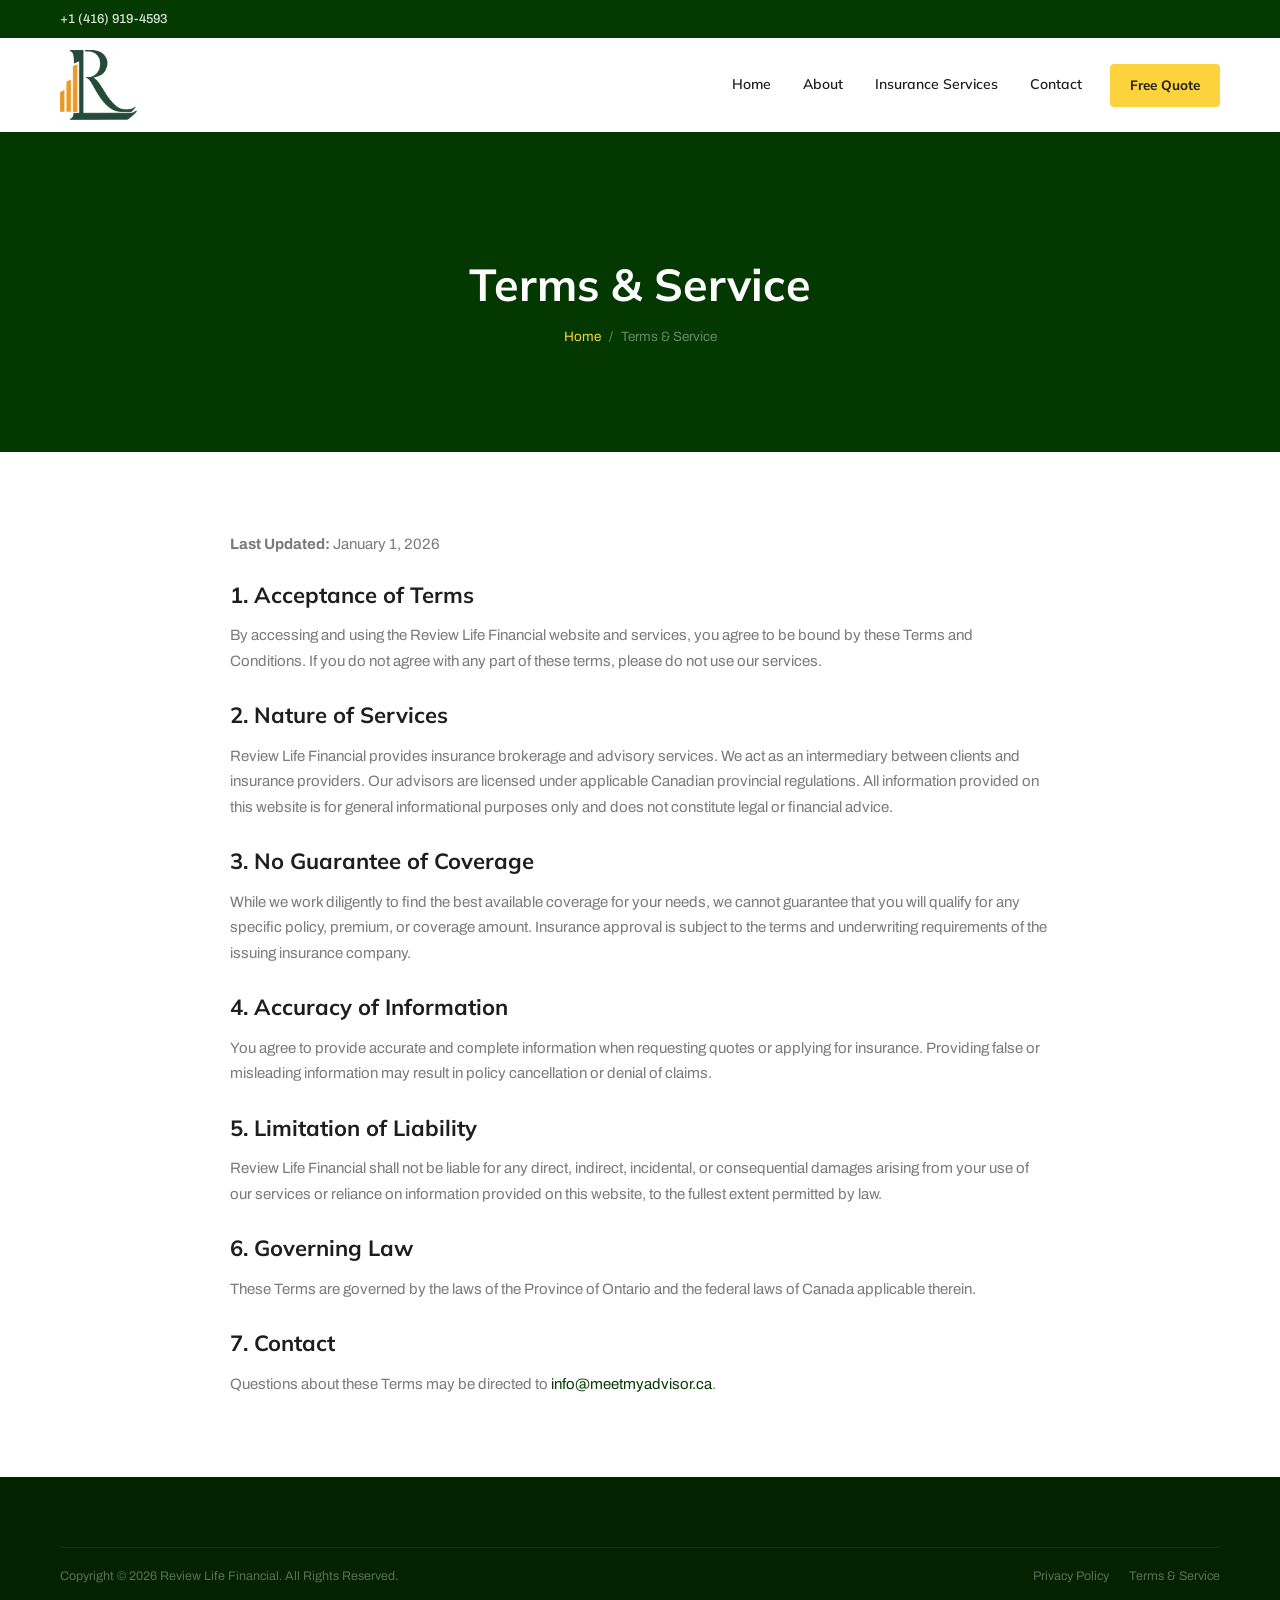
<file: terms-of-service/index.html>
<!DOCTYPE html>
<html lang="en">
<head>
<meta charset="UTF-8"><meta name="viewport" content="width=device-width, initial-scale=1.0">
<title>Terms &amp; Service – Review Life Financial</title>
<link rel="preconnect" href="https://fonts.googleapis.com"><link rel="preconnect" href="https://fonts.gstatic.com" crossorigin>
<link href="https://fonts.googleapis.com/css2?family=Archivo:wght@300;400;500;600;700&family=Mulish:wght@400;600;700;800;900&display=swap" rel="stylesheet">
<link rel="stylesheet" href="../css/style.css">
</head>
<body>
<div class="top-bar"><div class="container"><div class="top-bar-left"><div class="top-bar-item"><span><a href="tel:+14169194593" style="color:inherit;">+1 (416) 919-4593</a></span></div></div></div></div>
<header class="site-header"><div class="header-inner"><a href="../index.html" class="site-logo"><img src="../images/rl-logo.png" alt="Review Life Financial" width="180" height="70"></a><button class="hamburger" aria-label="Menu"><span></span><span></span><span></span></button><nav><ul class="nav-menu"><li><a href="../index.html">Home</a></li><li><a href="../about/index.html">About</a></li><li><a href="../insurance-services/index.html">Insurance Services</a></li><li><a href="../contact/index.html">Contact</a></li><li><a href="../contact/index.html" class="btn-quote">Free Quote</a></li></ul></nav></div></header>
<div class="page-hero"><div class="container"><h1>Terms &amp; Service</h1><div class="breadcrumb"><a href="../index.html">Home</a><span>/</span><span>Terms &amp; Service</span></div></div></div>
<section class="section"><div class="container" style="max-width:860px;">
  <p style="color:var(--text);margin-bottom:24px;"><strong>Last Updated:</strong> January 1, 2026</p>
  <h2 style="font-size:22px;margin-bottom:14px;">1. Acceptance of Terms</h2>
  <p>By accessing and using the Review Life Financial website and services, you agree to be bound by these Terms and Conditions. If you do not agree with any part of these terms, please do not use our services.</p>
  <h2 style="font-size:22px;margin:28px 0 14px;">2. Nature of Services</h2>
  <p>Review Life Financial provides insurance brokerage and advisory services. We act as an intermediary between clients and insurance providers. Our advisors are licensed under applicable Canadian provincial regulations. All information provided on this website is for general informational purposes only and does not constitute legal or financial advice.</p>
  <h2 style="font-size:22px;margin:28px 0 14px;">3. No Guarantee of Coverage</h2>
  <p>While we work diligently to find the best available coverage for your needs, we cannot guarantee that you will qualify for any specific policy, premium, or coverage amount. Insurance approval is subject to the terms and underwriting requirements of the issuing insurance company.</p>
  <h2 style="font-size:22px;margin:28px 0 14px;">4. Accuracy of Information</h2>
  <p>You agree to provide accurate and complete information when requesting quotes or applying for insurance. Providing false or misleading information may result in policy cancellation or denial of claims.</p>
  <h2 style="font-size:22px;margin:28px 0 14px;">5. Limitation of Liability</h2>
  <p>Review Life Financial shall not be liable for any direct, indirect, incidental, or consequential damages arising from your use of our services or reliance on information provided on this website, to the fullest extent permitted by law.</p>
  <h2 style="font-size:22px;margin:28px 0 14px;">6. Governing Law</h2>
  <p>These Terms are governed by the laws of the Province of Ontario and the federal laws of Canada applicable therein.</p>
  <h2 style="font-size:22px;margin:28px 0 14px;">7. Contact</h2>
  <p>Questions about these Terms may be directed to <a href="mailto:info@meetmyadvisor.ca" style="color:var(--blue);">info@meetmyadvisor.ca</a>.</p>
</div></section>
<footer><div class="container"><div class="footer-bottom" style="border-top:1px solid rgba(255,255,255,0.08);padding:18px 0;"><div class="footer-copy">Copyright &copy; 2026 Review Life Financial. All Rights Reserved.</div><div class="footer-legal"><a href="../privacy-policy/index.html">Privacy Policy</a><a href="index.html">Terms &amp; Service</a></div></div></div></footer>
<script src="../js/main.js"></script>
</body></html>
</file>
<file: css/style.css>
/* ========================================
   REVIEW LIFE FINANCIAL - Main Stylesheet
   Colors: #043a00 (dark green), #fdd33d (gold)
   Fonts: Archivo (body), Mulish (headings)
   ======================================== */

:root {
  --blue:       #043a00;
  --blue-dark:  #022200;
  --blue-light: #e6f0e6;
  --yellow:     #fdd33d;
  --yellow-dark:#e6be2a;
  --text:       #7a7a7a;
  --dark:       #1e1e1e;
  --white:      #ffffff;
  --light-bg:   #f9f9f9;
  --border:     #e5e5e5;
  --font-body:  'Archivo', sans-serif;
  --font-head:  'Mulish', sans-serif;
  --font-slab:  'Roboto Slab', serif;
}

/* ── Reset ──────────────────────────────── */
*, *::before, *::after { box-sizing: border-box; margin: 0; padding: 0; }
html { scroll-behavior: smooth; }
body { font-family: var(--font-body); color: var(--text); background: var(--white); font-size: 15px; line-height: 1.7; -webkit-font-smoothing: antialiased; overflow-x: hidden; }
a { text-decoration: none; color: inherit; }
ul { list-style: none; }
img { max-width: 100%; display: block; }
h1,h2,h3,h4,h5,h6 { font-family: var(--font-head); color: var(--dark); line-height: 1.25; font-weight: 700; }

.container { max-width: 1200px; margin: 0 auto; padding: 0 20px; }
.section { padding: 80px 0; }
.section-sm { padding: 60px 0; }

/* ── TOP BAR ────────────────────────────── */
.top-bar {
  background: var(--blue);
  padding: 8px 0;
  font-size: 13px;
  color: rgba(255,255,255,0.85);
}
.top-bar .container { display: flex; justify-content: space-between; align-items: center; flex-wrap: wrap; gap: 8px; }
.top-bar-left { display: flex; gap: 24px; flex-wrap: wrap; align-items: center; }
.top-bar-item { display: flex; align-items: center; gap: 6px; }
.top-bar-item svg { width: 14px; height: 14px; fill: rgba(255,255,255,0.7); flex-shrink: 0; }
.top-bar-item span { font-weight: 500; }
.top-bar-social { display: flex; gap: 14px; align-items: center; }
.top-bar-social a { color: rgba(255,255,255,0.7); font-size: 14px; transition: color .2s; display: flex; align-items: center; }
.top-bar-social a:hover { color: var(--yellow); }
.top-bar-social svg { width: 15px; height: 15px; fill: currentColor; }

/* ── HEADER / NAV ───────────────────────── */
.site-header {
  background: var(--white);
  box-shadow: 0 2px 10px rgba(0,0,0,0.08);
  position: sticky;
  top: 0;
  z-index: 1000;
}
.header-inner {
  display: flex;
  align-items: center;
  justify-content: space-between;
  padding: 12px 20px;
  max-width: 1200px;
  margin: 0 auto;
  gap: 20px;
}
.site-logo img { height: 70px; width: auto; }

.nav-menu { display: flex; align-items: center; gap: 4px; }
.nav-menu li { position: relative; }
.nav-menu a {
  display: block;
  padding: 8px 14px;
  font-family: var(--font-head);
  font-size: 14px;
  font-weight: 600;
  color: var(--dark);
  border-radius: 4px;
  transition: background 0.2s linear, color 0.2s linear;
  white-space: nowrap;
}
.nav-menu a:hover, .nav-menu .active > a { background: var(--blue-light); color: var(--blue); }

.nav-dropdown {
  position: absolute;
  top: 100%;
  left: 0;
  background: var(--white);
  min-width: 220px;
  border: 1px solid var(--border);
  border-top: 3px solid var(--blue);
  box-shadow: 0 8px 24px rgba(0,0,0,0.1);
  border-radius: 0 0 6px 6px;
  opacity: 0;
  visibility: hidden;
  transform: translateY(-6px);
  transition: opacity 300ms ease-out, transform 300ms ease-out, visibility 300ms ease-out;
  z-index: 100;
}
.nav-menu li:hover .nav-dropdown {
  opacity: 1;
  visibility: visible;
  transform: translateY(0);
}
.nav-dropdown a { padding: 9px 18px; font-size: 13.5px; color: var(--text); transition: background 0.2s, color 0.2s; }
.nav-dropdown a:hover { background: var(--blue-light); color: var(--blue); }

.btn-quote {
  display: inline-flex;
  align-items: center;
  gap: 7px;
  background: var(--yellow);
  color: var(--dark) !important;
  font-weight: 700 !important;
  font-size: 13.5px !important;
  padding: 10px 20px !important;
  border-radius: 4px;
  margin-left: 10px;
  transition: background .2s !important;
}
.btn-quote:hover { background: var(--yellow-dark) !important; }

.hamburger {
  display: none;
  flex-direction: column;
  gap: 5px;
  cursor: pointer;
  background: var(--blue);
  border: none;
  padding: 10px;
  border-radius: 4px;
}
.hamburger span { display: block; width: 22px; height: 2px; background: #fff; }

/* ── BUTTONS ────────────────────────────── */
.btn { display: inline-flex; align-items: center; gap: 7px; padding: 12px 26px; border-radius: 4px; font-family: var(--font-head); font-weight: 700; font-size: 14px; cursor: pointer; border: none; transition: transform 0.3s, background 0.3s, color 0.3s, border-color 0.3s, box-shadow 0.3s; text-align: center; white-space: nowrap; }
.btn:hover { transform: translateY(-2px); box-shadow: 0 4px 14px rgba(0,0,0,0.15); }
.btn:active { transform: translateY(0); }
.btn-primary { background: var(--yellow); color: var(--dark); }
.btn-primary:hover { background: var(--yellow-dark); }
.btn-blue { background: var(--blue); color: #fff; }
.btn-blue:hover { background: var(--blue-dark); }
.btn-outline { background: transparent; color: var(--blue); border: 2px solid var(--blue); }
.btn-outline:hover { background: var(--blue); color: #fff; }
.btn-outline-white { background: transparent; color: #fff; border: 2px solid #fff; }
.btn-outline-white:hover { background: #fff; color: var(--blue); }

/* ── HERO ───────────────────────────────── */
.hero {
  position: relative;
  min-height: 650px;
  display: flex;
  align-items: center;
  overflow: hidden;
}
/* Single static hero slide (bg set inline) */
.hero-slide {
  position: absolute; inset: 0;
  background-size: cover;
  background-position: center top;
}
/* Multi-slide hero backgrounds */
.hero-slide-bg {
  position: absolute; inset: 0;
  background-size: cover;
  background-position: center;
  opacity: 0;
  transition: opacity 500ms ease;
  will-change: opacity;
}
.hero-slide-bg.active { opacity: 1; }
.hero-overlay {
  position: absolute; inset: 0;
  background: rgba(0,0,0,0.35);
  z-index: 1;
}
.hero-content {
  position: relative; z-index: 2;
  max-width: 1200px; margin: 0 auto; padding: 110px 20px 90px;
  max-width: 700px;
}
.hero-eyebrow {
  display: inline-block;
  background: var(--yellow);
  color: var(--dark);
  font-family: var(--font-head);
  font-weight: 800;
  font-size: 12px;
  letter-spacing: 0.15em;
  text-transform: uppercase;
  padding: 8px 20px;
  border-radius: 30px;
  margin-bottom: 24px;
}
.hero h1 {
  font-size: clamp(32px, 4.5vw, 56px);
  color: #fff;
  font-weight: 800;
  line-height: 1.15;
  margin-bottom: 18px;
  text-wrap: balance;
}
.hero-sub {
  font-size: 17px;
  color: rgba(255,255,255,0.85);
  font-weight: 300;
  line-height: 1.65;
  margin-bottom: 36px;
  max-width: 560px;
}
.hero-btns { display: flex; gap: 14px; flex-wrap: wrap; }
.hero-dots {
  position: absolute; bottom: 28px; left: 50%; transform: translateX(-50%);
  display: flex; gap: 8px; z-index: 2;
}
.hero-dot { width: 10px; height: 10px; border-radius: 50%; background: rgba(255,255,255,0.35); cursor: pointer; transition: background .2s; }
.hero-dot.active { background: var(--yellow); }

/* ── FEATURE CARDS (3 col below hero) ──── */
.features-strip { background: #043a00; }
.features-grid { display: grid; grid-template-columns: repeat(3, 1fr); gap: 1px; background: rgba(255,255,255,0.12); }
.feature-card {
  background: #043a00;
  padding: 48px 36px;
  text-align: center;
  transition: box-shadow .2s, background .2s;
  border-bottom: 4px solid var(--yellow);
}
.feature-card:hover { background: #022200; box-shadow: 0 8px 32px rgba(0,0,0,0.25); }
.feature-icon { width: 80px; height: 80px; margin: 0 auto 22px; background: rgba(255,255,255,0.1); border-radius: 50%; padding: 14px; }
.feature-icon img { width: 100%; height: 100%; object-fit: contain; filter: brightness(0) invert(1); }
.feature-card h3 { font-family: var(--font-head); font-size: 20px; color: #fff; margin-bottom: 14px; font-weight: 700; }
.feature-card p { font-size: 14.5px; color: rgba(255,255,255,0.75); margin-bottom: 22px; line-height: 1.7; }

/* ── STATS / QUOTE SECTION ──────────────── */
.quote-section {
  background: var(--blue-dark);
  color: #fff;
  padding: 80px 0;
}
.quote-grid { display: grid; grid-template-columns: 1fr 1fr 1fr; gap: 40px; align-items: center; }
.quote-photos { display: flex; gap: 16px; }
.quote-photos img { border-radius: 6px; width: 50%; object-fit: cover; }
.quote-box { text-align: center; }
.quote-counter { font-family: var(--font-head); font-size: 56px; font-weight: 900; color: var(--yellow); line-height: 1; margin-bottom: 8px; }
.quote-counter-lbl { font-size: 14px; color: rgba(255,255,255,0.7); text-transform: uppercase; letter-spacing: 0.08em; font-weight: 600; margin-bottom: 24px; }
.blockquote { font-family: var(--font-slab); font-size: 18px; font-style: italic; color: rgba(255,255,255,0.9); line-height: 1.65; margin-bottom: 14px; }
.blockquote-attr { font-size: 14px; font-weight: 700; color: var(--yellow); text-transform: uppercase; letter-spacing: 0.06em; }
.quote-img-right { display: flex; flex-direction: column; gap: 16px; }
.quote-img-right img { border-radius: 6px; object-fit: cover; }

/* ── ABOUT ──────────────────────────────── */
.about-section { background: #f0f6f0; }
.about-grid { display: grid; grid-template-columns: 1fr 1fr; gap: 60px; align-items: center; }
.about-images { position: relative; }
.about-img-main { border-radius: 8px; width: 85%; box-shadow: 0 12px 40px rgba(4,58,0,0.15); }
.about-img-badge {
  position: absolute; bottom: -20px; right: 0;
  background: var(--yellow);
  border-radius: 8px;
  padding: 20px 24px;
  text-align: center;
  width: 45%;
  box-shadow: 0 4px 16px rgba(0,0,0,0.15);
}
.about-badge-num { font-family: var(--font-head); font-size: 32px; font-weight: 900; color: var(--blue-dark); line-height: 1; }
.about-badge-txt { font-size: 12px; font-weight: 700; color: var(--blue-dark); text-transform: uppercase; letter-spacing: 0.06em; margin-top: 4px; }
.about-eyebrow { font-size: 12px; font-weight: 700; text-transform: uppercase; letter-spacing: 0.15em; color: var(--blue); margin-bottom: 12px; }
.about-h { font-size: clamp(22px, 2.5vw, 34px); color: var(--dark); margin-bottom: 18px; }
.about-body { font-size: 15px; color: var(--text); line-height: 1.75; margin-bottom: 24px; }
.about-checks { display: flex; flex-direction: column; gap: 12px; margin-bottom: 28px; }
.about-check { display: flex; align-items: center; gap: 12px; font-size: 14.5px; font-weight: 600; color: var(--dark); }
.check-icon { width: 22px; height: 22px; border-radius: 50%; background: var(--blue); display: flex; align-items: center; justify-content: center; flex-shrink: 0; }
.check-icon svg { width: 11px; height: 11px; fill: #fff; }
.partner-badge {
  display: inline-flex; align-items: center; gap: 14px;
  background: var(--blue-light); border: 1px solid rgba(4,58,0,0.2);
  border-radius: 6px; padding: 16px 22px; margin-top: 24px;
}
.partner-badge-num { font-family: var(--font-head); font-size: 36px; font-weight: 900; color: var(--blue); line-height: 1; }
.partner-badge-txt { font-size: 13px; color: var(--text); line-height: 1.45; }
.partner-badge-txt strong { color: var(--dark); }

/* ── SERVICES ───────────────────────────── */
.services-section { background: var(--light-bg); }
.section-header { text-align: center; margin-bottom: 50px; }
.section-eyebrow { font-size: 12px; font-weight: 700; text-transform: uppercase; letter-spacing: 0.15em; color: var(--blue); margin-bottom: 10px; }
.section-h { font-size: clamp(22px, 2.8vw, 36px); color: var(--dark); }
.section-sub { font-size: 15px; color: var(--text); margin-top: 12px; max-width: 600px; margin-inline: auto; }
.services-grid { display: grid; grid-template-columns: repeat(3, 1fr); gap: 24px; }
.service-card {
  background: var(--white);
  border-radius: 8px;
  overflow: hidden;
  box-shadow: 0 2px 12px rgba(0,0,0,0.07);
  transition: box-shadow 0.3s ease, transform 0.3s ease;
}
.service-card:hover { box-shadow: 0 10px 36px rgba(4,58,0,0.16); transform: translateY(-5px); }
.service-card-img { position: relative; overflow: hidden; aspect-ratio: 4 / 3; }
.service-card-img img { width: 100%; height: 100%; object-fit: cover; transition: transform 0.5s ease; }
.service-card:hover .service-card-img img { transform: scale(1.05); }
.service-card-icon {
  position: absolute; bottom: -22px; right: 20px;
  width: 50px; height: 50px;
  background: var(--yellow);
  border-radius: 50%;
  display: flex; align-items: center; justify-content: center;
  box-shadow: 0 4px 12px rgba(0,0,0,0.15);
}
.service-card-icon img { width: 28px; height: 28px; object-fit: contain; }
.service-card-body { padding: 36px 24px 24px; }
.service-card h3 { font-family: var(--font-head); font-size: 18px; color: var(--blue); margin-bottom: 12px; font-weight: 700; }
.service-card p { font-size: 14px; color: var(--text); line-height: 1.7; margin-bottom: 20px; }

/* ── COUNTERS SECTION ───────────────────── */
.counters-section {
  background: var(--blue);
  padding: 80px 0;
  color: #fff;
}
.counters-header { text-align: center; margin-bottom: 60px; }
.counters-header h2 { color: #fff; font-size: clamp(22px, 2.8vw, 36px); }
.counters-grid { display: grid; grid-template-columns: repeat(6, 1fr); gap: 24px; text-align: center; }
.counter-item { padding: 20px 10px; }
.counter-num { font-family: var(--font-head); font-size: 46px; font-weight: 900; color: var(--yellow); line-height: 1; margin-bottom: 8px; font-variant-numeric: tabular-nums; }
.counter-lbl { font-size: 13px; color: rgba(255,255,255,0.7); text-transform: uppercase; letter-spacing: 0.06em; font-weight: 500; line-height: 1.4; }

/* ── APPOINTMENT ────────────────────────── */
.appointment-section { background: var(--light-bg); }
.appointment-grid { display: grid; grid-template-columns: 1fr 1fr; gap: 60px; align-items: center; }
.appt-text h2 { font-size: clamp(22px, 2.5vw, 34px); color: var(--dark); margin-bottom: 18px; }
.appt-text p { font-size: 15px; color: var(--text); line-height: 1.75; margin-bottom: 28px; }
.appt-cta-box {
  background: var(--blue);
  border-radius: 8px;
  padding: 28px 24px;
  display: flex;
  align-items: center;
  gap: 20px;
  margin-top: 24px;
}
.appt-cta-icon { width: 56px; height: 56px; border-radius: 50%; background: var(--yellow); display: flex; align-items: center; justify-content: center; flex-shrink: 0; }
.appt-cta-label { font-size: 12px; color: rgba(255,255,255,0.6); font-weight: 600; text-transform: uppercase; letter-spacing: 0.08em; margin-bottom: 4px; }
.appt-cta-phone { font-family: var(--font-head); font-size: 20px; font-weight: 900; color: var(--yellow); }
.appt-visual { position: relative; }
.appt-visual img { border-radius: 8px; width: 100%; }
.appt-graphic { position: absolute; bottom: -20px; right: -20px; width: 120px; }

/* ── WHY CHOOSE ─────────────────────────── */
.why-section { background: var(--white); }
.why-grid { display: grid; grid-template-columns: repeat(3, 1fr); gap: 28px; margin-top: 20px; }
.why-card {
  background: var(--light-bg);
  border-radius: 8px;
  padding: 36px 28px;
  text-align: center;
  border-top: 4px solid var(--blue);
  transition: box-shadow 0.3s ease, transform 0.3s ease;
}
.why-card:hover { box-shadow: 0 10px 32px rgba(4,58,0,0.12); transform: translateY(-5px); }
.why-icon { width: 70px; height: 70px; margin: 0 auto 20px; }
.why-icon img { width: 100%; height: 100%; object-fit: contain; }
.why-card h3 { font-family: var(--font-head); font-size: 18px; color: var(--blue); margin-bottom: 12px; }
.why-card p { font-size: 14px; color: var(--text); line-height: 1.7; }
.why-bottom { text-align: center; margin-top: 40px; }

/* ── BENEFITS DETAIL ────────────────────── */
.benefits-section {
  background: var(--white);
  border-top: 1px solid var(--border);
}
.benefits-intro { text-align: center; margin-bottom: 48px; }
.benefits-grid-3 { display: grid; grid-template-columns: repeat(3, 1fr); gap: 28px; }
.benefit-col {
  border: 1px solid var(--border);
  border-radius: 8px;
  overflow: hidden;
}
.benefit-col-header {
  background: var(--blue);
  padding: 24px 24px 20px;
  display: flex;
  align-items: flex-start;
  gap: 16px;
}
.benefit-col-icon { width: 40px; height: 40px; flex-shrink: 0; }
.benefit-col-icon img { width: 100%; object-fit: contain; filter: brightness(0) invert(1); }
.benefit-col-header h3 { font-family: var(--font-head); font-size: 17px; color: #fff; font-weight: 700; line-height: 1.3; }
.benefit-col-header p { font-size: 13px; color: rgba(255,255,255,0.7); margin-top: 6px; line-height: 1.6; }
.benefit-col-body { padding: 24px; }
.benefit-list { display: flex; flex-direction: column; gap: 10px; margin-bottom: 24px; }
.benefit-item { display: flex; align-items: center; gap: 10px; font-size: 14px; color: var(--text); }
.benefit-dot { width: 8px; height: 8px; border-radius: 50%; background: var(--blue); flex-shrink: 0; }

/* ── TESTIMONIALS ───────────────────────── */
.testimonials-section { background: var(--light-bg); }
.testi-carousel { position: relative; overflow: hidden; }
.testi-track { display: flex; transition: transform .4s ease; }
.testi-slide { min-width: 100%; }
.testi-inner { display: grid; grid-template-columns: repeat(2, 1fr); gap: 24px; }
.testi-card {
  background: var(--white);
  border-radius: 8px;
  padding: 28px;
  box-shadow: 0 2px 12px rgba(0,0,0,0.06);
  border-left: 4px solid var(--blue);
}
.testi-stars { color: var(--yellow); font-size: 18px; letter-spacing: 2px; margin-bottom: 14px; }
.testi-quote { font-size: 15px; color: var(--text); line-height: 1.75; margin-bottom: 20px; font-style: italic; }
.testi-quote::before { content: '\201C'; font-size: 28px; color: var(--blue); line-height: 0; vertical-align: -12px; margin-right: 4px; }
.testi-author { display: flex; align-items: center; gap: 12px; border-top: 1px solid var(--border); padding-top: 16px; }
.testi-avatar { width: 44px; height: 44px; border-radius: 50%; background: var(--blue); display: flex; align-items: center; justify-content: center; font-family: var(--font-head); font-weight: 700; font-size: 14px; color: var(--yellow); flex-shrink: 0; }
.testi-name { font-family: var(--font-head); font-weight: 700; font-size: 15px; color: var(--dark); }
.testi-role { font-size: 12px; color: var(--text); }
.testi-nav { display: flex; justify-content: center; gap: 8px; margin-top: 28px; }
.testi-dot { width: 10px; height: 10px; border-radius: 50%; background: var(--border); cursor: pointer; transition: background .2s; border: none; }
.testi-dot.active { background: var(--blue); }
.testi-arrows { display: flex; gap: 10px; justify-content: center; margin-top: 16px; }
.testi-arrow { width: 40px; height: 40px; border-radius: 50%; border: 2px solid var(--blue); background: transparent; color: var(--blue); font-size: 16px; cursor: pointer; display: flex; align-items: center; justify-content: center; transition: all .2s; }
.testi-arrow:hover { background: var(--blue); color: #fff; }

/* ── PARTNER LOGOS ──────────────────────── */
.partners-section { background: var(--white); padding: 60px 0; border-top: 1px solid var(--border); }
.partners-head { text-align: center; margin-bottom: 36px; }
.partners-head .partner-meta { font-family: var(--font-head); font-size: 15px; color: var(--text); margin-bottom: 6px; }
.partners-head .partner-meta strong { color: var(--dark); }
.partners-logo-strip { display: flex; align-items: center; justify-content: center; flex-wrap: wrap; gap: 24px; }
.partner-logo { width: 110px; height: 70px; display: flex; align-items: center; justify-content: center; filter: grayscale(100%); opacity: 0.6; transition: all .2s; }
.partner-logo:hover { filter: none; opacity: 1; }
.partner-logo img { max-width: 100%; max-height: 100%; object-fit: contain; }

/* ── WHAT WE OFFER ──────────────────────── */
.offer-section { background: var(--light-bg); border-top: 1px solid var(--border); }
.offer-grid { display: grid; grid-template-columns: 1fr 1fr; gap: 60px; align-items: center; }
.offer-text-eyebrow { font-size: 12px; font-weight: 700; text-transform: uppercase; letter-spacing: 0.15em; color: var(--blue); margin-bottom: 10px; }
.offer-text h2 { font-size: clamp(22px, 2.5vw, 34px); color: var(--dark); margin-bottom: 18px; }
.offer-text p { font-size: 15px; color: var(--text); line-height: 1.75; }
.offer-logo-img { width: 100%; max-width: 360px; margin: 0 auto; }

/* ── FOOTER ─────────────────────────────── */
footer {
  background: var(--blue-dark);
  color: rgba(255,255,255,0.7);
  padding: 70px 0 0;
}
.footer-grid { display: grid; grid-template-columns: 2fr 1fr 1fr 1fr; gap: 40px; padding-bottom: 50px; border-bottom: 1px solid rgba(255,255,255,0.08); }
.footer-brand { }
.footer-logo img { height: 60px; width: auto; filter: brightness(0) invert(1); margin-bottom: 16px; }
.footer-desc { font-size: 13.5px; line-height: 1.75; color: rgba(255,255,255,0.55); margin-bottom: 22px; }
.footer-social { display: flex; gap: 10px; }
.footer-social a { width: 34px; height: 34px; border-radius: 50%; border: 1px solid rgba(255,255,255,0.2); display: flex; align-items: center; justify-content: center; color: rgba(255,255,255,0.6); font-size: 14px; transition: all .2s; }
.footer-social a:hover { background: var(--yellow); border-color: var(--yellow); color: var(--dark); }
.footer-col h4 { font-family: var(--font-head); font-size: 14px; font-weight: 700; color: #fff; text-transform: uppercase; letter-spacing: 0.1em; margin-bottom: 18px; }
.footer-links { display: flex; flex-direction: column; gap: 10px; }
.footer-links a { font-size: 13.5px; color: rgba(255,255,255,0.55); transition: color .2s; }
.footer-links a:hover { color: var(--yellow); }
.footer-bottom { display: flex; justify-content: space-between; align-items: center; flex-wrap: wrap; gap: 10px; padding: 18px 0; }
.footer-copy { font-size: 12.5px; color: rgba(255,255,255,0.35); }
.footer-legal { display: flex; gap: 20px; }
.footer-legal a { font-size: 12.5px; color: rgba(255,255,255,0.35); transition: color .2s; }
.footer-legal a:hover { color: var(--yellow); }

/* ── FLOATING BUTTONS ───────────────────── */
.floating-call {
  position: fixed; bottom: 80px; left: 20px; z-index: 999;
  width: 52px; height: 52px; border-radius: 50%;
  background: #25d366; color: #fff;
  display: flex; align-items: center; justify-content: center;
  box-shadow: 0 4px 16px rgba(0,0,0,0.25);
  font-size: 22px;
  animation: pulse 2s infinite;
}
.floating-wa {
  position: fixed; bottom: 20px; right: 20px; z-index: 999;
  width: 52px; height: 52px; border-radius: 50%;
  background: #25d366; color: #fff;
  display: flex; align-items: center; justify-content: center;
  box-shadow: 0 4px 16px rgba(0,0,0,0.25);
  font-size: 26px;
}
.scroll-top {
  position: fixed; bottom: 20px; left: 20px; z-index: 999;
  width: 40px; height: 40px; border-radius: 4px;
  background: var(--blue); color: #fff; border: none; cursor: pointer;
  display: none; align-items: center; justify-content: center;
  font-size: 18px;
  box-shadow: 0 2px 8px rgba(0,0,0,0.2);
}
.scroll-top.visible { display: flex; }
@keyframes pulse { 0%,100% { box-shadow: 0 4px 16px rgba(37,211,102,0.5); } 50% { box-shadow: 0 4px 28px rgba(37,211,102,0.8); } }

/* ── PAGE HERO (inner pages) ──────────────*/
.page-hero {
  background: var(--blue);
  background-size: cover;
  background-position: center;
  padding: 100px 0 80px;
  text-align: center;
  position: relative;
  overflow: hidden;
  min-height: 320px;
  display: flex;
  align-items: center;
}
.page-hero::before {
  content: '';
  position: absolute; inset: 0;
  background: rgba(4, 58, 0, 0.72);
}
.page-hero .container { position: relative; z-index: 1; }
.page-hero h1 { color: #fff; font-size: clamp(28px, 3.5vw, 48px); margin-bottom: 14px; font-family: var(--font-head); font-weight: 700; }
.page-hero-subtitle { color: rgba(255,255,255,0.85); font-size: 16px; max-width: 620px; margin: 0 auto 14px; line-height: 1.65; }
.breadcrumb { display: flex; align-items: center; justify-content: center; gap: 8px; font-size: 13.5px; color: rgba(255,255,255,0.65); }
.breadcrumb a { color: var(--yellow); }
.breadcrumb span { color: rgba(255,255,255,0.4); }

/* ── INNER PAGE CONTENT ──────────────────*/
.page-content { padding: 80px 0; }
.page-grid { display: grid; grid-template-columns: 1fr 1fr; gap: 60px; align-items: center; }
.page-text h2 { font-size: clamp(20px, 2.3vw, 30px); color: var(--dark); margin-bottom: 16px; font-family: var(--font-head); }
.page-text p { font-size: 15px; color: var(--text); line-height: 1.8; margin-bottom: 18px; }
.page-img img { border-radius: 10px; width: 100%; box-shadow: 0 8px 30px rgba(0,0,0,0.1); }
.page-img-circle { display: flex; align-items: center; justify-content: center; }
.page-img-circle img { width: 100%; max-width: 420px; aspect-ratio: 1; object-fit: cover; border-radius: 50%; box-shadow: 0 12px 40px rgba(0,0,0,0.15); }

/* ── SERVICE CARDS (sub-pages) ───────────*/
.service-cards-sub { display: grid; grid-template-columns: repeat(3, 1fr); gap: 24px; }
.service-card-sub { background: var(--white); border-radius: 8px; padding: 28px 24px; box-shadow: 0 2px 14px rgba(0,0,0,0.07); transition: transform 0.3s, box-shadow 0.3s; border-top: 4px solid var(--blue); }
.service-card-sub:hover { transform: translateY(-4px); box-shadow: 0 8px 28px rgba(0,0,0,0.12); }
.service-card-sub .card-icon { width: 60px; height: 60px; margin-bottom: 18px; }
.service-card-sub h3 { font-family: var(--font-head); font-size: 17px; color: var(--dark); margin-bottom: 10px; }
.service-card-sub p { font-size: 14px; color: var(--text); line-height: 1.7; margin-bottom: 16px; }
.service-card-sub a { color: var(--blue); font-weight: 600; font-size: 14px; text-decoration: none; display: inline-flex; align-items: center; gap: 4px; }
.service-card-sub a:hover { color: var(--blue-dark); }

/* ── EDUCATION CENTER SCHEDULE ───────────*/
.schedule-grid { display: grid; grid-template-columns: repeat(2, 1fr); gap: 20px; margin-top: 36px; }
.schedule-card { background: var(--white); border-radius: 8px; padding: 28px 24px; box-shadow: 0 2px 14px rgba(0,0,0,0.07); border-left: 4px solid var(--blue); }
.schedule-day { font-size: 12px; font-weight: 700; text-transform: uppercase; letter-spacing: 0.12em; color: var(--blue); margin-bottom: 10px; }
.schedule-title { font-family: var(--font-head); font-size: 17px; color: var(--dark); margin-bottom: 8px; font-weight: 700; }
.schedule-time { font-size: 14px; color: var(--text); }

/* ── ABOUT PAGE ──────────────────────────*/
.about-stat-badge { display: inline-flex; align-items: center; gap: 10px; background: var(--blue); color: #fff; border-radius: 50px; padding: 10px 20px; font-size: 14px; font-weight: 600; margin-top: 20px; }
.about-counter-big { font-size: clamp(40px, 5vw, 64px); font-weight: 900; color: var(--blue); font-family: var(--font-head); line-height: 1; }
.about-quote { font-style: italic; font-size: 15px; color: var(--text); border-left: 3px solid var(--yellow); padding-left: 16px; margin: 20px 0; line-height: 1.7; }

/* ── CONTACT PAGE ───────────────────────── */
.contact-cards { display: grid; grid-template-columns: repeat(3, 1fr); gap: 24px; margin-bottom: 60px; }
.contact-card { background: var(--white); border: 1px solid var(--border); border-radius: 8px; padding: 32px 24px; text-align: center; border-top: 4px solid var(--blue); }
.contact-card-icon { width: 56px; height: 56px; margin: 0 auto 16px; background: var(--blue-light); border-radius: 50%; display: flex; align-items: center; justify-content: center; }
.contact-card-icon svg { width: 24px; height: 24px; fill: var(--blue); }
.contact-card h3 { font-family: var(--font-head); font-size: 16px; color: var(--blue); margin-bottom: 8px; }
.contact-card p { font-size: 14px; color: var(--text); line-height: 1.6; }
.contact-card a { color: var(--blue); font-weight: 600; }

/* ── EDUCATION CENTER ───────────────────── */
.edu-grid { display: grid; grid-template-columns: repeat(3, 1fr); gap: 24px; }
.edu-card { background: var(--white); border-radius: 8px; padding: 28px; box-shadow: 0 2px 12px rgba(0,0,0,0.07); border-top: 4px solid var(--blue); }
.edu-card h3 { font-family: var(--font-head); font-size: 17px; color: var(--blue); margin-bottom: 10px; }
.edu-card p { font-size: 14px; color: var(--text); line-height: 1.7; }
.schedule-table { width: 100%; border-collapse: collapse; margin-top: 24px; }
.schedule-table th { background: var(--blue); color: #fff; padding: 12px 16px; text-align: left; font-family: var(--font-head); font-size: 13px; }
.schedule-table td { padding: 12px 16px; border-bottom: 1px solid var(--border); font-size: 14px; color: var(--text); }
.schedule-table tr:nth-child(even) td { background: var(--light-bg); }

/* ── RESPONSIVE ─────────────────────────── */
@media (max-width: 1024px) {
  .services-grid { grid-template-columns: repeat(2, 1fr); }
  .counters-grid { grid-template-columns: repeat(3, 1fr); }
  .footer-grid { grid-template-columns: 1fr 1fr; }
}
@media (max-width: 768px) {
  .top-bar-left { gap: 12px; }
  nav .nav-menu, .nav-desktop { display: none; }
  .nav-menu.open { display: flex; flex-direction: column; position: absolute; top: 100%; left: 0; right: 0; background: var(--white); box-shadow: 0 8px 24px rgba(0,0,0,0.1); padding: 16px; gap: 4px; z-index: 200; }
  .nav-menu.open .nav-dropdown { position: static; box-shadow: none; border: none; opacity: 0; visibility: hidden; max-height: 0; transform: none; transition: none; padding-left: 16px; overflow: hidden; }
  .nav-menu.open li.open .nav-dropdown { opacity: 1; visibility: visible; max-height: 300px; }
  .hamburger { display: flex; }
  .features-grid { grid-template-columns: 1fr; }
  .about-grid, .appointment-grid, .offer-grid, .page-grid, .quote-grid { grid-template-columns: 1fr; }
  .why-grid, .benefits-grid-3, .contact-cards { grid-template-columns: 1fr; }
  .testi-inner { grid-template-columns: 1fr; }
  .counters-grid { grid-template-columns: repeat(2, 1fr); }
  .services-grid { grid-template-columns: 1fr; }
  .footer-grid { grid-template-columns: 1fr; }
  .footer-bottom { flex-direction: column; text-align: center; }
  .section, .section-sm { padding: 60px 0; }
  .hero { min-height: 480px; }
  .hero-content { padding: 70px 20px 60px; }
  .quote-photos { flex-direction: column; }
  .about-img-badge { position: static; width: 100%; margin-top: 16px; }
  .edu-grid { grid-template-columns: 1fr; }
  .service-cards-sub { grid-template-columns: 1fr; }
  .schedule-grid { grid-template-columns: 1fr; }
  .page-hero { min-height: 240px; padding: 70px 0 50px; }
  .page-hero h1 { font-size: 28px; }
  .page-img-circle img { max-width: 280px; }
  .stats-grid { grid-template-columns: 1fr !important; }
}
@media (max-width: 480px) {
  .top-bar-left { font-size: 11px; }
  .hero h1 { font-size: 28px; }
  .counter-num { font-size: 36px; }
  .footer-legal { flex-direction: column; gap: 8px; }
}

/* ── SCROLL REVEAL ANIMATIONS ────────────── */
/* anim-hidden no longer used — content always visible, animations are additive */

/* Keyframes matching Elementor's animation library */
@keyframes fadeIn      { from { opacity: 0; } to { opacity: 1; } }
@keyframes fadeInUp    { from { opacity: 0; transform: translateY(40px); } to { opacity: 1; transform: translateY(0); } }
@keyframes fadeInDown  { from { opacity: 0; transform: translateY(-40px); } to { opacity: 1; transform: translateY(0); } }
@keyframes fadeInLeft  { from { opacity: 0; transform: translateX(-40px); } to { opacity: 1; transform: translateX(0); } }
@keyframes fadeInRight { from { opacity: 0; transform: translateX(40px); } to { opacity: 1; transform: translateX(0); } }
@keyframes zoomIn      { from { opacity: 0; transform: scale(0.85); } to { opacity: 1; transform: scale(1); } }

.anim-running.anim-fadeIn      { animation: fadeIn      0.7s ease both; }
.anim-running.anim-fadeInUp    { animation: fadeInUp    0.7s ease both; }
.anim-running.anim-fadeInDown  { animation: fadeInDown  0.7s ease both; }
.anim-running.anim-fadeInLeft  { animation: fadeInLeft  0.7s ease both; }
.anim-running.anim-fadeInRight { animation: fadeInRight 0.7s ease both; }
.anim-running.anim-zoomIn      { animation: zoomIn      0.6s ease both; }

@media (prefers-reduced-motion: reduce) {
  [class*="anim-running"] { animation: none !important; }
}

/* ── PARTNER LOGOS MARQUEE ───────────────── */
.partners-logo-strip.marquee-active {
  display: flex;
  flex-wrap: nowrap;
  overflow: hidden;
  justify-content: flex-start;
  gap: 0;
  animation: marquee 24s linear infinite;
  will-change: transform;
}
.partners-logo-strip.marquee-active .partner-logo {
  flex-shrink: 0;
  min-width: 130px;
  margin: 0 20px;
}
.partners-logo-strip.marquee-active:hover { animation-play-state: paused; }

@keyframes marquee {
  0%   { transform: translateX(0); }
  100% { transform: translateX(-50%); }
}

/* ── FEATURE CARD hover ──────────────────── */
.feature-card { transition: box-shadow 0.3s ease, transform 0.3s ease; }
.feature-card:hover { box-shadow: 0 10px 36px rgba(4,58,0,0.12); transform: translateY(-4px); }
.feature-card .feature-icon img { transition: transform 0.4s ease; }
.feature-card:hover .feature-icon img { transform: scale(1.1) rotate(-3deg); }

/* ── TESTIMONIAL card hover ──────────────── */
.testi-card { transition: box-shadow 0.3s ease, transform 0.3s ease; }
.testi-card:hover { box-shadow: 0 8px 28px rgba(0,0,0,0.1); transform: translateY(-3px); }

/* ── PARTNER LOGO hover ──────────────────── */
.partner-logo { transition: filter 0.3s ease, opacity 0.3s ease, transform 0.3s ease; }
.partner-logo:hover { transform: translateY(-3px); }
</file>
